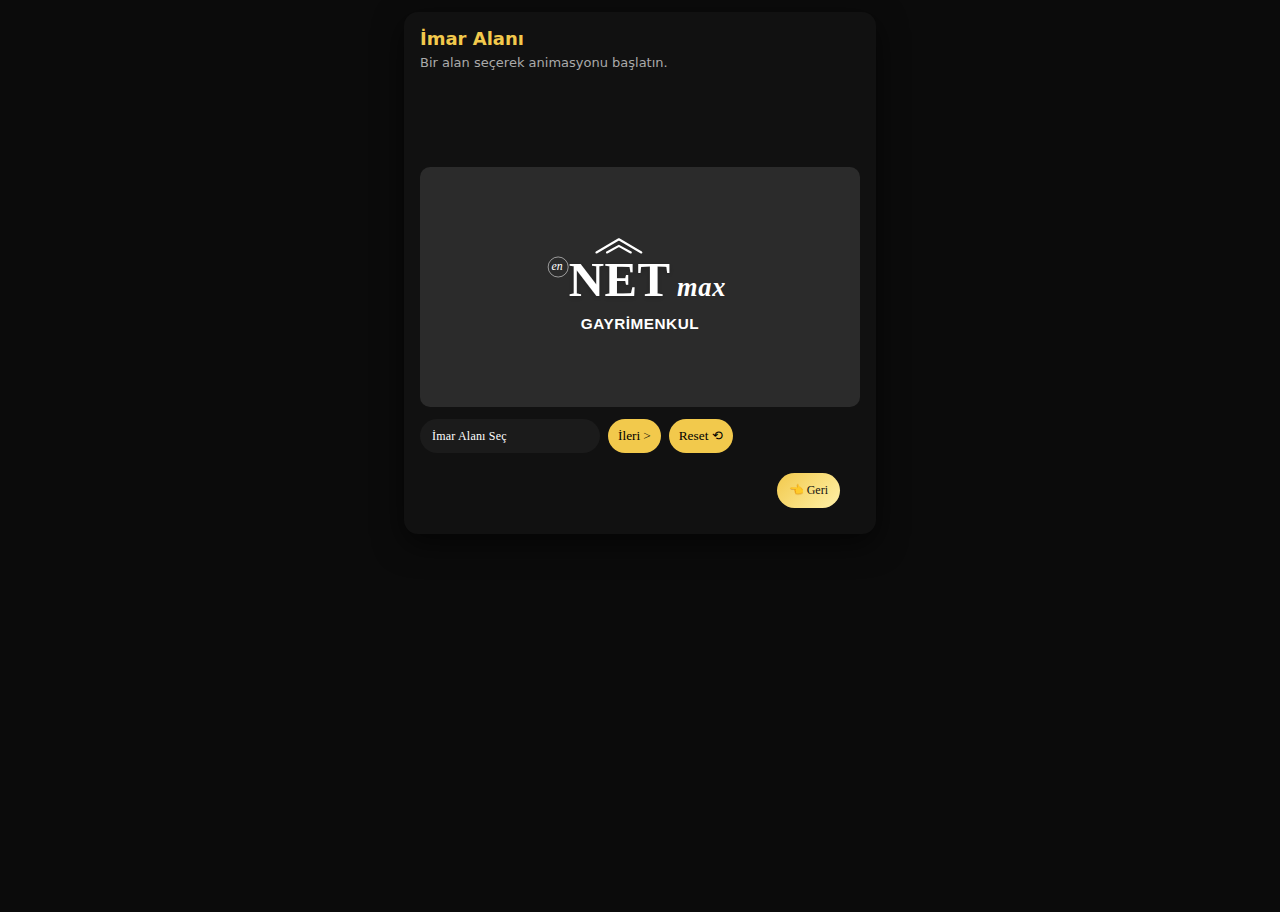
<file: alanlar.html>
<!DOCTYPE html>
<html lang="tr">
<head>
<meta charset="UTF-8">
<meta name="viewport" content="width=device-width, initial-scale=1.0">
<title>İmar Alanı Eğitimi</title>
<style>
/* ===== GENEL SAYFA STİLİ ===== */
body{
  margin:0;
  background:#0b0b0b;
  font-family:system-ui;
  color:#ddd;

  display:flex;
  justify-content:center;     /* yatay ortalı */
  align-items:flex-start;     /* üste yakın */

  height:100vh;               /* 👈 scroll engeli */
  overflow:hidden;            /* 👈 kesin scroll kapalı */

  padding-top:12px;           /* 👈 üste yakın ama yapışık değil */
}


/* ===== KONTEYNER / SCENE ===== */
.scene {
  width: 440px; /* Sabit genişlik */
  background: #111; /* Koyu kutu rengi */
  border-radius: 14px; /* Köşeleri yuvarlak */
  padding: 16px; /* İç boşluk */
  box-shadow: 0 10px 30px rgba(0,0,0,.6); /* Gölge */
}

/* Başlık */
.title {
  font-size: 18px;
  font-weight: 800;
  color: #f2c94c;
  margin-bottom: 6px;
}

/* Açıklama metni */
.desc {
  font-size: 13px;
  color: #aaa;
  margin-bottom: 12px;
  min-height: 100px; /* Açıklama uzunluğu için yeterli alan */
}

/* ===== HARİTA KUTUSU ===== */
.map {
  position: relative; /* İçerik pozisyonu için relative */
  width: 100%;
  height: 240px;
  background: #2b2b2b; /* Harita arka plan rengi */
  border-radius: 10px; /* Köşeleri yuvarlak */
  overflow: hidden; /* Taşmaları gizle */
}
/* SVG overlay */
.intro-logo {
  position: absolute;
  inset: 0;
  display: flex;
  align-items: center;
  justify-content: center;
  background: transparent; /* koyuluk EKLEMEZ */
  z-index: 10;
  transition: opacity .3s ease, visibility .3s ease;
}

.intro-logo.hidden {
  opacity: 0;
  visibility: hidden;
  pointer-events: none;
}

.intro-logo svg {
  width: 60%;
  max-width: 600px;
}

/* Alan zemini */
.area-bg {
  position: absolute;
  inset: 0; /* Tüm kutuyu kapla */
  opacity: 0; /* Başlangıçta görünmez */
  transition: .6s; /* Geçiş animasyonu */
}

/* Alan etiketi (yazı) */
.area-label {
  position: absolute;
  inset: 0;
  display: flex;
  align-items: center;
  justify-content: center;
  font-size: 20px;
  font-weight: 800;
  opacity: 0; /* Başlangıçta görünmez */
  transition: .6s;
  color: #fff;
  text-shadow: 3px 3px 6px rgba(0,0,0,0.9);

}

/* ===== PARSELLER ===== */
.parcels {
  position: absolute;
  inset: 0;
  display: grid; /* Grid ile parselleri düzenle */
  gap: 25px; /* Parseller arası boşluk */
  padding: 25px; /* Parcellerin kenarlardan boşluğu */
  opacity: 0;
  transition: .6s;
}

/* Parsel kutuları */
.parcel {
  position: relative;
  border: 2px dashed rgba(0,0,200,1.0); /* Çizgili sınır */
  background: rgba(255,255,255,.08); /* Hafif şeffaf dolgu */
  border-radius: 0px; /* Hafif yuvarlatılmış köşeler */
}

/* Grid şablonları */
.map.konut .parcels { grid-template-columns: repeat(3,1fr); grid-template-rows: repeat(2,1fr); }
.map.ticaret .parcels { grid-template-columns: repeat(2,1fr); grid-template-rows: repeat(2,1fr); }
.map.konutTicaret .parcels { grid-template-columns: repeat(2,1fr); grid-template-rows: repeat(2,1fr); }
.map.sanayi .parcels { grid-template-columns: repeat(2,1fr); }
.map.yesil .parcels { grid-template-columns: 1fr; }
.map.egitim .parcels { grid-template-columns: 1fr; }
.map.akaryakit .parcels { grid-template-columns: 1fr; }
.map.tarimsal .parcels { grid-template-columns: 1fr; }
.map.depolama .parcels { grid-template-columns: repeat(3,1fr); }
.map.tarimHayvancilik .parcels{ display: grid; grid-template-columns: repeat(2, 1fr); grid-template-rows: repeat(2, 1fr); gap: 18px; }
.map.cami .parcels{ grid-template-columns: 1fr; }
.map.acikSpor .parcels{ grid-template-columns: 1fr; }
.map.belediye .parcels{ grid-template-columns: 1fr; grid-template-rows: 1fr; }
.map.saglik .parcels{ grid-template-columns: 1fr; grid-template-rows: 1fr; }
.map.sosyal .parcels{ grid-template-columns: 1fr; grid-template-rows: 1fr; }
.map.teknik .parcels{ grid-template-columns: 1fr; grid-template-rows: 1fr; }


/* Yeşil alanda parsel görünmez */
.map.yesil .parcel { border: none; background: transparent; }

/* ===== YAPILAR ===== */
.parcel-building {
  position: absolute;
  inset: 18%;
  opacity: 0;
  transform: scale(.6); /* Küçük başla */
  transition: .6s;
  display: flex;
  flex-direction: column;
  align-items: center;
  justify-content: center;
  font-size: 12px;
  font-weight: 600;
  color: #000;
  font-family: Tahoma;
}

/* Alanlara özel yapı renkleri */
.map.konut .parcel-building { background: #8d6e63; }
.map.ticaret .parcel-building { background: #90caf9; }
.map.konutTicaret .parcel-building { background: #ffff00; }
.map.akaryakit .parcel-building { background: transparent; font-size: 32px; display: flex; align-items: center; justify-content: center; color: #000; }
.map.sanayi .parcel-building { background: #9e9e9e; }
.map.tarimsal .parcel-building { position: absolute; width: 20%; height: 20%; background: transparent; border-radius: 50%; display: flex; align-items: center; justify-content: center; font-size: 24px; }
.map.yesil .parcel-building { position: absolute; width: 20%; height: 20%; display: flex; align-items: center; justify-content: center; font-size: 26px; background: transparent; border-radius: 0; }
.map.depolama .parcel-building { background: #a1887f; color: #000; font-weight: 700; display: flex; align-items: center; justify-content: center; }
.map.tarimHayvancilik .parcel-building { background: #8d6e63; }
.map.belediye .parcel-building{ inset: 0; background: transparent; display: flex; gap: 14px; align-items: center; justify-content: center; font-size: 28px; opacity: 0; transform: scale(.6); transition: .6s; }
.map.saglik .parcel-building{ inset: 0; background: transparent; display: flex; gap: 16px; align-items: center; justify-content: center; font-size: 30px; opacity: 0; transform: scale(.6); transition: .6s; }
.map.sosyal .parcel-building{ inset: 0; background: transparent; display: flex; gap: 16px; align-items: center; justify-content: center; font-size: 30px; opacity: 0; transform: scale(.6); transition: .6s; }


 /* Yeşil alan simge konumları */
.map.yesil .parcel-building:nth-child(1){ top:10%; left:10%; }
.map.yesil .parcel-building:nth-child(2){ top:10%; left:70%; }
.map.yesil .parcel-building:nth-child(3){ top:40%; left:30%; }
.map.yesil .parcel-building:nth-child(4){ top:60%; left:60%; }
.map.yesil .parcel-building:nth-child(5){ top:75%; left:20%; }
.map.yesil .parcel-building:nth-child(6){ top:50%; left:80%; }

/* Tarımsal alan simge konumları */
.map.tarimsal .parcel-building:nth-child(1){ top:10%; left:10%; }
.map.tarimsal .parcel-building:nth-child(2){ top:10%; left:70%; }
.map.tarimsal .parcel-building:nth-child(3){ top:40%; left:30%; }
.map.tarimsal .parcel-building:nth-child(4){ top:60%; left:60%; }
.map.tarimsal .parcel-building:nth-child(5){ top:75%; left:20%; }
.map.tarimsal .parcel-building:nth-child(6){ top:50%; left:80%; }

/* ikonlar */
.cami-icon{ font-size: 38px; }
.spor-icon{ font-size: 28px; }
.tarimsal-icon { font-size: 18px !important; }
.okul-icon { font-size: 38px; }
.teknik-icon{ font-size: 30px; display: flex; gap: 6px; align-items: center; justify-content: center; }


/* ===== ADIM ANİMASYONLARI ===== */
.map.step1 .area-bg { opacity: 1; }
.map.step1 .area-label { opacity: 1; }

.map.step2 .area-bg { opacity: 1; }
.map.step2 .parcels { opacity: 1; }
.map.step2 .area-label { opacity: 0; }
.map.step2 .area-bg {
  background: #efefef !important;       /* beyaz zemin */
  background-image: none !important; /* tarama/desen kalkar */
  opacity: 1 !important;             /* görünür */
}
.map.step2 .parcel {
  opacity: 1;             /* görünür */
}

.map.step3 .area-bg { opacity: 1; }
.map.step3 .parcels { opacity: 1; }
.map.step3 .parcel-building { opacity: 1; transform: scale(1); }
.map.step3 .area-bg {
  background: #efefef !important;       /* beyaz zemin */
  background-image: none !important; /* tarama/desen kalkar */
  opacity: 1 !important;             /* görünür */
}

/* ===== KONTROLLER ===== */
.controls {
  display: flex;
  gap: 8px;
  margin-top: 12px;
}

/* CUSTOM DROPDOWN */
.custom-dropdown {
  position: relative;
  max-width: 180px !important; 
  flex: 1;
  font-family: Tahoma;
  user-select: none;
  z-index: 100;
}

.custom-dropdown .selected {
  padding: 7px 12px;       /* İç boşlukları biraz küçülttük */
  background: #1b1b1b;
  color: #fff;
  border-radius: 999px;
  cursor: pointer;
  font-size: 12px;
  width: 100%;             /* container genişliğine uysun */
  box-sizing: border-box;  /* padding dahil genişlik hesapla */
  text-align: left;        /* yazıyı sola hizala */
  line-height: 1.5;     /* 👈 satırlar nefes alır */
  letter-spacing: .2px; /* 👈 harfler sıkışmaz */
}

.custom-dropdown .options {
  position: absolute;
  top: calc(100% + 6px);
  left: 0;
  width: 100%;
  max-height: 120px;
  overflow-y: auto;
  background: #1b1b1b;
  border-radius: 2px;
  box-shadow: 0 6px 12px rgba(0,0,0,0.5);
  display: none;
}
/* ===== MOBİL & CHROME / SAFARI ===== */
.custom-dropdown .options::-webkit-scrollbar {
  width: 6px;              /* ince */
}

.custom-dropdown .options::-webkit-scrollbar-track {
  background: transparent;
}

.custom-dropdown .options::-webkit-scrollbar-thumb {
  background: rgba(242,201,76,0.85); /* daha opak */
  border-radius: 10px;
}

.custom-dropdown .options::-webkit-scrollbar-thumb:hover {
  background: rgba(242,201,76,0.9);
}

/* ===== FIREFOX ===== */
.custom-dropdown .options {
  scrollbar-width: thin;
  scrollbar-color: rgba(242,201,76,0.6) transparent;
}

.custom-dropdown .option {
  padding: 6px 12px;
  cursor: pointer;
  font-size: 12px;
}

.custom-dropdown .option:hover {
  background: #333;
}

/* Buttons */
.controls button {
  padding: 6px 10px;
  border-radius: 999px;
  border: none;
  background: #f2c94c;
  cursor: pointer;
  font-family: Tahoma;
  display: flex;
  align-items: center;
  gap: 3px; /* buton metni ile ok arasında boşluk */
}
#nextArrow {
  transition: opacity 0.3s;
}

/* Geri buton */
.nizam-btn {
  text-decoration: none;
  padding: 10px 12px;
  border-radius: 999px;
  background: linear-gradient(135deg,#f2c94c,#fff1a8);
  color: #111;
  font-weight: 500;
  font-family: Tahoma;
  cursor: pointer;
  transition: 0.3s;
  font-size: 12px;
}
.controls button:hover,
.nizam-btn:hover {
  background: linear-gradient(135deg,#d4a017,#f2c94c);
}

@media screen and (max-width: 480px) {
  .scene { width: 95%; }
  .reset-btn {
    width: 40px;
    height: 40px;
    font-size: 18px;
  }
  .reset-btn::after {
    width: 10px;
    height: 10px;
    border-width: 2px;
    right: -2px;
  }
}


/* ===== YÜKSEKLİK EŞİTLEME ===== */
.controls button,
.custom-dropdown .selected{
  min-height: 34px;
  display: flex;
  align-items: center;
}
@media (max-width: 480px){
  .controls button,
  .custom-dropdown .selected{
    min-height: 38px;
  }
}



/* TARAMAM ÖRNEKLERİ) */

.map.konut .area-bg{ background: #8c541a; }
.map.konut .parcel{ background: #8c541a; }

.map.ticaret .area-bg{
  background:
    repeating-linear-gradient(90deg,#000 0 1px,transparent 1px 15px),
    repeating-linear-gradient(180deg,#000 0 1px,transparent 1px 15px),
    #e00021;
}
.map.ticaret .parcel{
  background:
    repeating-linear-gradient(90deg,#000 0 1px,transparent 1px 15px),
    repeating-linear-gradient(180deg,#000 0 1px,transparent 1px 15px),
    #e00021;
}

.map.sanayi .area-bg{
  background:
    repeating-linear-gradient(45deg,#000 0 1px,transparent 1px 15px),
    repeating-linear-gradient(-45deg,#000 0 1px,transparent 1px 15px),
    #aa66cd;
}
.map.sanayi .parcel{
  background:
    repeating-linear-gradient(45deg,#000 0 1px,transparent 1px 15px),
    repeating-linear-gradient(-45deg,#000 0 1px,transparent 1px 15px),
    #aa66cd;
}

.map.egitim .area-bg{
  background:
    radial-gradient(#000 2px, transparent 2px),
    #008fff;
  background-size: 20px 20px;
}
.map.egitim .parcel{
  background:
    radial-gradient(#000 2px, transparent 2px),
    #008fff;
  background-size: 20px 20px;
}

.map.konutTicaret .area-bg{
  background:
    repeating-linear-gradient(90deg,#000 0 1px,transparent 1px 15px),
    repeating-linear-gradient(180deg,#000 0 1px,transparent 1px 15px),
    #e3ba45;
}
.map.konutTicaret .parcel{
  background:
    repeating-linear-gradient(90deg,#000 0 1px,transparent 1px 15px),
    repeating-linear-gradient(180deg,#000 0 1px,transparent 1px 15px),
    #e3ba45;
}

.map.akaryakit .area-bg{
  background:
    repeating-linear-gradient(90deg,#000 0 1px,transparent 1px 15px),
    repeating-linear-gradient(180deg,#000 0 1px,transparent 1px 15px),
    #ff3800;
}
.map.akaryakit .parcel{
  background:
    repeating-linear-gradient(90deg,#000 0 1px,transparent 1px 15px),
    repeating-linear-gradient(180deg,#000 0 1px,transparent 1px 15px),
    #ff3800;
}

.map.tarimsal .area-bg {
  background-color: #e9fabe;
  background-image: radial-gradient(circle, transparent 6px, #000 7px, transparent 8px);
  background-size: 50px 50px;
}
.map.tarimsal .parcel {
  background-color: #e9fabe;
  background-image: radial-gradient(circle, transparent 6px, #000 7px, transparent 8px);
  background-size: 50px 50px;
}

.map.depolama .area-bg{
  background:
    /* 45° çift çizgi */
    repeating-linear-gradient(
      45deg, #000 0px, #000 1px, transparent 1px, transparent 14px ),
    repeating-linear-gradient(
      45deg, #000 4px, #000 5px, transparent 5px, transparent 18px ),

    /* -45° çift çizgi */
    repeating-linear-gradient(
      -45deg, #000 0px, #000 1px, transparent 1px, transparent 14px ),
    repeating-linear-gradient(
      -45deg, #000 4px, #000 5px, transparent 5px, transparent 18px ),
    #c29ed7;
}
.map.depolama .parcel{
  background:
    /* 45° çift çizgi */
    repeating-linear-gradient(
      45deg, #000 0px, #000 1px, transparent 1px, transparent 14px ),
    repeating-linear-gradient(
      45deg, #000 4px, #000 5px, transparent 5px, transparent 18px ),

    /* -45° çift çizgi */
    repeating-linear-gradient(
      -45deg, #000 0px, #000 1px, transparent 1px, transparent 14px ),
    repeating-linear-gradient(
      -45deg, #000 4px, #000 5px, transparent 5px, transparent 18px ),
    #c29ed7;
}

.map.tarimHayvancilik .area-bg{
  background:
    /* 90° çift çizgi */
    repeating-linear-gradient(
      90deg, #000 0px, #000 1px, transparent 1px, transparent 14px ),
    repeating-linear-gradient(
      90deg, #000 4px, #000 5px, transparent 5px, transparent 18px ),

    /* 180° çift çizgi */
    repeating-linear-gradient(
      180deg, #000 0px, #000 1px, transparent 1px, transparent 14px ),
    repeating-linear-gradient(
      180deg, #000 4px, #000 5px, transparent 5px, transparent 18px ),
    #e9fabe;
}
.map.tarimHayvancilik .parcel{
  background:
    /* 90° çift çizgi */
    repeating-linear-gradient(
      90deg, #000 0px, #000 1px, transparent 1px, transparent 14px ),
    repeating-linear-gradient(
      90deg, #000 4px, #000 5px, transparent 5px, transparent 18px ),

    /* 180° çift çizgi */
    repeating-linear-gradient(
      180deg, #000 0px, #000 1px, transparent 1px, transparent 14px ),
    repeating-linear-gradient(
      180deg, #000 4px, #000 5px, transparent 5px, transparent 18px ),
    #e9fabe;
}

.map.cami .area-bg{
  background:
    radial-gradient(#000 2px, transparent 2px),
    #73d4ff;
  background-size: 20px 20px;
}
.map.cami .parcel{
  background:
    radial-gradient(#000 2px, transparent 2px),
    #73d4ff;
  background-size: 20px 20px;
}

.map.acikSpor .area-bg{
  background:
    radial-gradient(#000 2px, transparent 2px),
    #89cd66;
  background-size: 20px 20px;
}
.map.acikSpor .parcel {
  background:
    radial-gradient(#000 2px, transparent 2px),
    #89cd66;  /* istersen parsel rengi farklı da olabilir */
  background-size: 20px 20px;
}

.map.yesil .area-bg { background: #249c22; } 
.map.yesil .parcel { background: #249c22; }

.map.belediye .area-bg{
  background:
    radial-gradient(#000 2px, transparent 2px),
    #6699cd;
  background-size: 20px 20px;
}
.map.belediye .parcel {
  background:
    radial-gradient(#000 2px, transparent 2px),
    #6699cd;  /* istersen parsel rengi farklı da olabilir */
  background-size: 20px 20px;
}

.map.saglik .area-bg{
  background:
    radial-gradient(#000 2px, transparent 2px),
    #00a9e6;
  background-size: 20px 20px;
}
.map.saglik .parcel {
  background:
    radial-gradient(#000 2px, transparent 2px),
    #00a9e6;  /* istersen parsel rengi farklı da olabilir */
  background-size: 20px 20px;
}

.map.sosyal .area-bg{
  background:
    radial-gradient(#000 2px, transparent 2px),
    #73d4ff;
  background-size: 20px 20px;
}
.map.sosyal .parcel {
  background:
    radial-gradient(#000 2px, transparent 2px),
    #73d4ff;  /* istersen parsel rengi farklı da olabilir */
  background-size: 20px 20px;
}

.map.teknik .area-bg{
  background:
    radial-gradient(#000 2px, transparent 2px),
    #b2b2b2;
  background-size: 20px 20px;
}
.map.teknik .parcel {
  background:
    radial-gradient(#000 2px, transparent 2px),
    #b2b2b2;  /* istersen parsel rengi farklı da olabilir */
  background-size: 20px 20px;
}

</style>
</head>
<body>

<div class="scene">
  <div class="title" id="title">İmar Alanı</div>
  <div class="desc" id="desc">Bir alan seçerek animasyonu başlatın.</div>

  <div class="map" id="map">
  <div class="area-bg"></div>
  <div class="area-label" id="areaLabel"></div>
  <div class="parcels" id="parcels"></div>

  <!-- 👇 BAŞLANGIÇ SVG OVERLAY -->
  <div id="introLogo" class="intro-logo">
    <!-- SVG'Yİ AYNEN BURAYA YAPIŞTIR -->
    <svg xmlns="http://www.w3.org/2000/svg" viewBox="0 0 1000 900">
      <defs>
  <filter id="softShadow" x="-40%" y="-40%" width="180%" height="180%">
    <feDropShadow dx="0" dy="7" stdDeviation="10" flood-color="#000" flood-opacity="0.22"/>
  </filter>
</defs>

<g transform="translate(0, 260)">
  <rect width="1000" height="380" fill="transparent"/>

  <!-- Çatı işareti -->
  <g stroke="#fff" stroke-width="8" fill="none"
     stroke-linecap="round" stroke-linejoin="round"
     transform="translate(335, 0)">
    <polyline points="0,60 85,10 170,60"/>
    <polyline points="40,60 85,35 130,60"/>
  </g>

  <!-- en -->
  <text x="165" y="125"
        font-family="Georgia"
        font-size="45"
        font-style="italic"
        fill="#fff">en</text>

  <!-- Çember -->
  <circle cx="190" cy="115"
          r="38"
          fill="none"
          stroke="#fff"
          stroke-width="2"/>


  <!-- NET -->
  <text x="230" y="225"
        font-family="Arial Black, Impact"
        font-size="185"
        font-weight="900"
        fill="#fff"
        letter-spacing="2"
        filter="url(#softShadow)">NET</text>

  <!-- max -->
  <text x="640" y="225"
        font-family="Georgia"
        font-size="100"
        font-style="italic"
        font-weight="700"
        fill="#fff"
        letter-spacing="3">max</text>

  <!-- GAYRİMENKUL -->
  <text x="500" y="350"
        text-anchor="middle"
        font-size="58"
        font-family="Arial"
        font-weight="800"
        letter-spacing="2"
        fill="#fff">GAYRİMENKUL</text>
</g>

    </svg>
  </div>
</div>


  <div class="controls">
    <div class="custom-dropdown">
      <div class="selected">İmar Alanı Seç</div>
      <div class="options">                                        			
		<div class="option" data-value="acikSpor">⚽ Açık Spor Tes Alanı</div>
		<div class="option" data-value="akaryakit">⛽ Akaryakıt Alanı</div>
		<div class="option" data-value="belediye">🏛️ Belediye Hizmet Alanı</div>
		<div class="option" data-value="cami">🕌 Cami Alanı</div>
		<div class="option" data-value="depolama">📦 Depolama Alanı</div>
		<div class="option" data-value="egitim">🎓 Eğitim Alanı</div>
		<div class="option" data-value="konut">🏠 Konut Alanı</div>
		<div class="option" data-value="konutTicaret">🏢🏠 Konut - Ticaret</div>
		<div class="option" data-value="saglik">🏥 Sağlık Tesisi Alanı</div>
		<div class="option" data-value="sanayi">🏭 Sanayi Alanı</div>
		<div class="option" data-value="sosyal">🧑‍🤝‍🧑 Sosyal Tesis Alanı</div>		
		<div class="option" data-value="tarimHayvancilik">🌾🐄 Tarım & Hayvancılık</div>
		<div class="option" data-value="tarimsal">🌾 Tarımsal Nitelikli Alan</div>	
		<div class="option" data-value="teknik">🛠️ Teknik Altyapı Alanı</div>
		<div class="option" data-value="ticaret">🏢 Ticaret Alanı</div>	
		<div class="option" data-value="yesil">🌳 Yeşil Alan</div> 		
      </div>
    </div>
    <button id="nextBtn">İleri <span id="nextArrow">&gt;</span></button>
    <button id="resetBtn">Reset ⟲</button>
  </div>

  <div style="display:flex; justify-content:flex-end; margin:20px 0 10px; padding-right:20px;">
    <a href="index.html" class="nizam-btn back-btn">👈 Geri</a>
  </div>
</div>

<script>
// ---------------- AREALAR ----------------
const map = document.getElementById("map");
const title = document.getElementById("title");
const desc = document.getElementById("desc");
const label = document.getElementById("areaLabel");
const parcels = document.getElementById("parcels");

let step = 0;
let currentArea = "";

const areas = {
  konut: {
    t: "Konut Alanı",
    d: `İmar planına göre yerleşim amaçlı alanlardır. Bu alanlarda meskenler (ev, apartman, site) inşa edilir. 
		Kat yüksekliği, yapı yoğunluğu ve çekme mesafeleri imar planında belirtilmiştir. 
		Altyapı ve sosyal donatılar (park, okul, yol) ile birlikte planlanır.
		Planlama aşamasında, çevre düzenlemesi, yeşil alan ve altyapı hizmetleri ile uyumlu olarak yapılması zorunludur.`,
    l: "KONUT ALANI",
    c: 6
  },
  ticaret: {
    t: "Ticaret Alanı",
    d: `İmar yönetmeliğine göre ticari faaliyetlerin yapılmasına ayrılmış alanlardır. 
		Bu alanlarda dükkan, mağaza, ofis, alışveriş merkezi gibi yapılar inşa edilir. 
		Kat yüksekliği, yapı yoğunluğu ve çekme mesafeleri imar planına göre belirlenir. 
		Ticaret alanları, yol bağlantıları ve müşteri erişimi açısından planlanır ve çevreye uyumlu olmalıdır.`,
    l: "TİCARET ALANI",
    c: 4
  },
  konutTicaret: {
    t: "Karma Kullanım Alanı",
    d: `İmar planına göre alt kat ticaret, üst kat konut (karma kullanım) için ayrılmış alanlardır. 
		Bu alanlarda dükkan, ofis veya ticari birimler alt katta; konutlar üst katlarda bulunur. 
		Kat yüksekliği, yapı yoğunluğu ve çekme mesafeleri imar planına göre belirlenmiştir. 
		Böylece hem ticari faaliyet hem de konut kullanımı sağlanır. Planlama sırasında, 
		alt katın ticaret işlevi ile üst katın konut işlevi birbirini engellememeli, güvenlik ve konfor koşulları sağlanmalıdır.`,
    l: "KONUT + TİCARET",
    c: 4
  },
  sanayi: {
    t: "Sanayi Alanı",
    d: `Üretim, imalat ve depolama tesislerinin bulunduğu alanlardır. Kat ve yapı yoğunluğu imar planına göre belirlenir. 
		Sanayi alanları çevresindeki konut alanlarından izole edilerek planlanır ve altyapı (elektrik, su, yol) gereksinimleri özel olarak sağlanır. 
		Çevresel etki, gürültü ve ulaşım kriterleri göz önünde bulundurulur.`,
    l: "SANAYİ ALANI",
    c: 2
  },
  yesil: {
    t: "Yeşil Alan",
    d: `Park, bahçe, rekreasyon ve peyzaj alanlarıdır. Yapılaşmaya kapalıdır, ağaç ve yeşil alanlar bulunur. 
		Bu alanlar şehir içinde doğa ve sosyal kullanım dengesi için planlanır. Yürüyüş yolları, spor alanları, 
		dinlenme alanları gibi sosyal donatılar içerebilir.`,
    l: "YEŞİL ALAN",
    c: 6
  },
  egitim: {
    t: "Eğitim Alanı",
    d: `Okul ve eğitim tesislerinin yer aldığı tek yapıdan oluşan alandır. Kat ve yapı yoğunluğu imar planına göre belirlenir. 
		Bu alanlar güvenli ve erişilebilir olmalı, çocukların ve öğrencilerin kullanımına uygun şekilde planlanmalıdır. 
		Sosyal alanlar ve oyun alanlarıyla entegre edilmelidir.`,
    l: "EĞİTİM ALANI",
    c: 1
  },
  akaryakit: {
  t: "Akaryakıt Alanı",
  d: `İmar planına göre akaryakıt istasyonlarının bulunduğu alanlardır. Bu alanlarda benzin/dizel/LPG istasyonları ve ilgili tesisler inşa edilir. 
	  Kat yüksekliği ve çekme mesafeleri, güvenlik ve çevresel etki kriterlerine göre belirlenir. 
	  Altyapı ve yol bağlantıları istasyon kullanımına uygun olmalıdır.`,
  l: "AKARYAKIT ALANI",
  c: 1
  },
  tarimsal: {
  t: "Tarımsal Nitelikli Alan",
  d: `İmar planına göre tarımsal faaliyetler için ayrılmış alanlardır. Bu alanlarda tarla, sera, bahçe ve ilgili tesisler bulunur. 
	  Yapılaşma yoktur, sosyal ve çevresel kullanım tarımsal amaçlıdır.`,
  l: "TARIMSAL ALAN",
  c: 6
  },
  depolama: {
  t: "Depolama Alanı",
  d: `İmar planına göre depo, lojistik ve saklama amaçlı ayrılmış alanlardır. Kat yüksekliği ve yapı yoğunluğu imar planına göre belirlenir. 
      Bu alanlarda yükleme/boşaltma, lojistik ve benzeri tesisler bulunur. Çevreye uyumlu ve güvenli olacak şekilde planlanmalıdır.`,
  l: "DEPOLAMA ALANI",
  c: 3 // 3 adet parsel çizelim
  },
  tarimHayvancilik: {
  t: "Tarım ve Hayvancılık Alanı",
  d: "Tarımsal üretim ve hayvancılık faaliyetlerine ayrılmış alanlardır. Yapılaşma çok sınırlıdır, üretim ve açık alan kullanımı esastır.",
  l: "TARIM & HAYVANCILIK",
  c: 4
  },
  cami: {
  t: "Cami Alanı",
  d: `İbadet amacıyla kullanılan cami ve mescit alanlarıdır. Bu alanlar toplu ibadet, dini eğitim ve sosyal dayanışma amacıyla planlanır. 
      Yapılaşma koşulları imar planında belirlenir.`,
  l: "CAMİ ALANI",
  c: 1
  },
  acikSpor: {
  t: "Açık Spor Tesis Alanı",
  d: `İmar planına göre açık spor faaliyetlerine ayrılmış alanlardır. Bu alanlarda futbol sahası, basketbol sahası, 
	  tenis kortu ve benzeri açık spor tesisleri yer alır. Yapılaşma yoktur, kullanım açık alan spor aktivitelerine yöneliktir.`,
  l: "AÇIK SPOR TESİS ALANI",
  c: 1
  },
  belediye:{
  t:"Belediye Hizmet Alanı",
  d:"Belediyelerin görev ve yetkileri kapsamında kamu hizmeti sunmak amacıyla ayrılan alanlardır. Bu alanlarda belediye hizmet binaları, fen işleri, temizlik işleri, itfaiye ve sosyal hizmet birimleri yer alabilir. Konut ve ticari kullanım yapılamaz.",
  l:"BELEDİYE HİZMET ALANI",
  c:1
  },
  saglik:{
  t:"Sağlık Tesisi Alanı",
  d:"Toplum sağlığını korumak ve sağlık hizmetlerini sunmak amacıyla ayrılan kamu alanlarıdır. Bu alanlarda sağlık ocağı, aile sağlığı merkezi, poliklinik ve hastane gibi tesisler yer alabilir. Konut ve ticari kullanım yapılamaz.",
  l:"SAĞLIK TESİSİ ALANI",
  c:1
  },
  sosyal:{
  t:"Sosyal Tesis Alanı",
  d:"Toplumun sosyal, kültürel ve sportif ihtiyaçlarını karşılamak amacıyla ayrılan kamu ağırlıklı alanlardır. Bu alanlarda kültür merkezi, çok amaçlı salon, spor salonu, yüzme havuzu, gençlik ve aile destek merkezleri gibi sosyal tesisler yer alabilir. Konut ve ana fonksiyon olarak ticari kullanım yapılamaz. Yapılaşma koşulları imar planı ve plan notlarıyla belirlenir.",
  l:"SOSYAL TESİS ALANI",
  c:1
  },
  teknik: {
  t: "Teknik Altyapı Alanı",
  d: "Yerleşmenin elektrik, su, kanalizasyon, doğalgaz, telekomünikasyon, atık yönetimi ve benzeri teknik ihtiyaçlarını karşılamak amacıyla ayrılan kamu yararı niteliğindeki alanlardır. Bu alanlarda trafo merkezleri, su depoları, pompa istasyonları, arıtma tesisleri, doğalgaz regülasyon tesisleri, haberleşme altyapı tesisleri ve benzeri teknik tesisler yer alabilir. Konut, ticaret ve sosyal tesis kullanımı yapılamaz. Yapılaşma koşulları, ilgili kurum görüşleri doğrultusunda imar planı ve plan notları ile belirlenir.",
  l: "TEKNİK ALTYAPI ALANI",
  c: 1
  }

};

// ---------------- PARSELLER ----------------
function buildParcels(area){
  parcels.innerHTML = "";

  if(area === "yesil"){
    // Yeşil alan: 1 parsel, içinde 6 simge
    let parcelHTML = `<div class="parcel">`;
    for(let i=0;i<6;i++){
      parcelHTML += `<div class="parcel-building">🌳</div>`;
    }
    parcelHTML += `</div>`;
    parcels.innerHTML += parcelHTML;

  } else if(area === "tarimsal"){
    // Tarımsal alan: 1 parsel, içinde 6 simge
    let parcelHTML = `<div class="parcel">`;
    for(let i=0;i<6;i++){
      parcelHTML += `<div class="parcel-building tarimsal-icon">🌾</div>`;
    }
    parcelHTML += `</div>`;
    parcels.innerHTML += parcelHTML;

  } else if(area === "akaryakit"){
    parcels.innerHTML += `
      <div class="parcel">
        <div class="parcel-building">⛽</div>
      </div>`;

  } else if(area === "cami"){
    parcels.innerHTML += `
      <div class="parcel">
        <div class="parcel-building cami-icon">🕌</div>
      </div>`;

  } else if(area === "acikSpor"){
    // Açık spor: 1 parsel, içinde 6 simge
    let parcelHTML = `<div class="parcel">`;
    for(let i=0;i<6;i++){
      parcelHTML += `<div class="parcel-building spor-icon">⚽ 🏀 🎾️</div>`;
    }
    parcelHTML += `</div>`;
    parcels.innerHTML += parcelHTML;

  } else if(area === "egitim"){
    // Eğitim alanı: tek parsel, okul ikonu
    parcels.innerHTML += `
      <div class="parcel">
        <div class="parcel-building okul-icon">🏫</div>
      </div>`;
   } else if(area === "belediye"){
    // 🏛️ Belediye Hizmet Alanı: tek parsel, hizmet ikonları
    parcels.innerHTML += `
      <div class="parcel">
        <div class="parcel-building">
          🏛️ 🚜 🚒 🧹
        </div>
      </div>`;
	} else if(area === "saglik"){
	// 🏥 Sağlık Tesisi Alanı: tek parsel, yapı YOK, sağlık ikonları
	parcels.innerHTML += `
		<div class="parcel">
			<div class="parcel-building">
				🏥 🩺 🚑
			</div>
		</div>`;
	} else if(area === "sosyal"){
	// 🏘️ Sosyal Tesis Alanı: tek parsel, ikonlar
	parcels.innerHTML += `
    <div class="parcel">
      <div class="parcel-building">
        🏟️ 🎭 🏊 🧑‍🤝‍🧑
      </div>
    </div>`;
	} else if(area === "teknik"){
	// Teknik altyapı alanı: tek parsel, ikonlarla ifade
	parcels.innerHTML += `
    <div class="parcel">
      <div class="parcel-building teknik-icon">
        ⚡ 💧 📡 🔧
      </div>
    </div>`;
   } else {
    // Diğer alanlar: belirtilen sayıda yapı
    for(let i=0;i<areas[area].c;i++){
      parcels.innerHTML += `
        <div class="parcel">
          <div class="parcel-building">YAPI</div>
        </div>`;
    }
  }
}





// ---------------- CUSTOM DROPDOWN ----------------
const dropdown = document.querySelector('.custom-dropdown');
const selected = dropdown.querySelector('.selected');
const options = dropdown.querySelectorAll('.option');

const introLogo = document.getElementById("introLogo"); // 👈 SVG overlay

selected.addEventListener('click', ()=>{
  const menu = dropdown.querySelector('.options');
  menu.style.display = menu.style.display === 'block' ? 'none' : 'block';
});

options.forEach(opt=>{
  opt.addEventListener('click', ()=>{
    selected.textContent = opt.textContent;
    const value = opt.dataset.value;
    dropdown.querySelector('.options').style.display = 'none';
    selectArea(value);
  });
});

// ---------------- SEÇİM ----------------
function selectArea(value){
  reset(false);

  currentArea = value;
  if(!currentArea) return;

  // 👇 SVG'yi gizle
  if(introLogo){
    introLogo.classList.add("hidden");
  }

  map.className = "map " + currentArea;
  title.textContent = areas[currentArea].t;
  desc.textContent = areas[currentArea].d;
  label.textContent = areas[currentArea].l;
  buildParcels(currentArea);

  step = 1;
  map.classList.add("step1");
}

// ---------------- İLERİ / RESET ----------------
const nextBtn = document.getElementById("nextBtn");
const nextArrow = document.getElementById("nextArrow");

nextBtn.onclick = () => {
  if(!currentArea || step >= 3) return;

  step++;

  map.classList.remove("step1","step2","step3");
  map.classList.add("step" + step);

  nextArrow.style.opacity = (step >= 3) ? 0 : 1;
};

document.getElementById("resetBtn").onclick = ()=> reset(true);

function reset(full){
  step = 0;
  currentArea = "";
  map.className = "map";
  parcels.innerHTML = "";
  label.textContent = "";

  if(nextArrow){
    nextArrow.style.opacity = 1;
  }

  if(full){
    title.textContent = "İmar Alanı";
    desc.textContent = "Bir alan seçerek animasyonu başlatın.";
    selected.textContent = "İmar Alanı seç";

    // 👇 SVG'yi geri getir
    if(introLogo){
      introLogo.classList.remove("hidden");
    }
  }
}


</script>
</body>
</html>
</file>
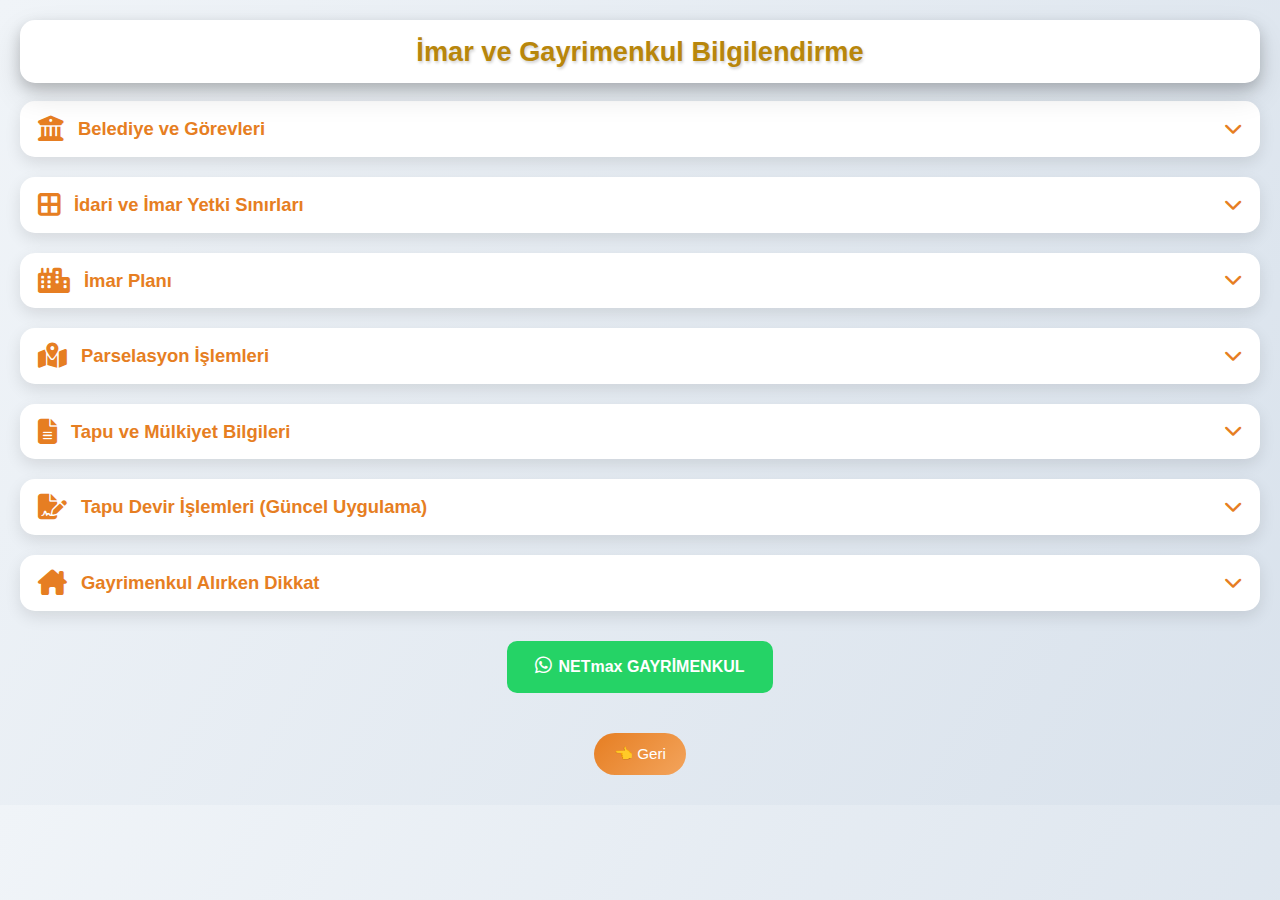
<file: bilgi.html>
<!DOCTYPE html>
<html lang="tr">
<head>
<meta charset="UTF-8">
<title>Gayrimenkul ve İmar Bilgilendirme</title>
<meta name="viewport" content="width=device-width, initial-scale=1.0">
<link href="https://cdnjs.cloudflare.com/ajax/libs/font-awesome/6.4.0/css/all.min.css" rel="stylesheet">
<style>
  /* Genel */
body {
	font-family: Tahoma, sans-serif;
    background: linear-gradient(120deg, #f0f4f8, #d9e2ec);
    color: #2c3e50;
    padding: 20px;
    margin: 0;
    line-height: 1.5;
}
h1 {
	position: sticky;
	top: 0;
	z-index: 1000;

	text-align: center;
	color: #b8860b;
	margin: 0 0 18px;
	padding: 14px 10px;

	font-size: 1.7rem;
	line-height: 1.3;

	background: #fff;
	box-shadow:
		0 6px 14px rgba(0,0,0,0.18),
		0 12px 30px rgba(0,0,0,0.12);

	text-shadow:
	1px 2px 3px rgba(0,0,0,0.18);
	border-radius: 15px;
}

/* 📱 Mobil optimizasyon */
@media (max-width: 768px) {
  h1 {
    font-size: 1.4rem;
    padding: 12px 8px;
  }
}

/* 📱 Çok küçük ekran */
@media (max-width: 480px) {
  h1 {
    font-size: 1.25rem;
    padding: 10px 6px;
  }
}

/* Kartlar */
.card {
	background-color: white;
    border-radius: 15px;
    box-shadow: 0 6px 16px rgba(0,0,0,0.1);
    margin-bottom: 20px;
    transition: transform 0.3s ease, box-shadow 0.3s ease;
}
.card:hover {
    transform: translateY(-5px);
    box-shadow: 0 10px 25px rgba(0,0,0,0.15);
}
.card-header {
    font-size: 1.15rem;
    font-weight: bold;
    padding: 14px 18px;
    display: flex;
    align-items: center;
    color: #e67e22;
    cursor: pointer;
    user-select: none;
}
.card-header .icon {
    font-size: 1.6rem;
    margin-right: 14px;
}
.fa-chevron-down {
    margin-left: auto;
    transition: transform 0.3s ease;
}
.active .fa-chevron-down {
    transform: rotate(180deg);
}
.card-body {
    padding: 0 18px 14px 18px;
    display: none;
    font-size: 0.95rem;
    line-height: 1.6;
}
.card-body ul {
    margin-left: 20px;
    padding-left: 0;
}
.card-body li {
    margin-bottom: 10px;
    line-height: 1.6;
}
.card-body li i.icon {
    margin-right: 10px;
}

/* CTA Butonu (WhatsApp) */
.cta {
    text-align: center;
    margin-top: 30px;
}
.cta a {
    display: inline-block;
    background-color: #25D366; /* WhatsApp yeşili */
    color: white;
    font-weight: bold;
    padding: 14px 28px;
    font-size: 1rem;
    border-radius: 10px;
    text-decoration: none;
    transition: all 0.3s ease;
}
.cta a:hover {
    background-color: #1ebe5d; /* hover koyulaşma */
    transform: scale(1.05);
    box-shadow: 0 6px 18px rgba(0,0,0,0.2);
}
.cta a i.icon {
    margin-right: 6px;
    font-size: 1.2rem;
}

/* Duyurular Accordion Kartları */
.duyurular {
    margin-top: 40px;
}
.duyurular h2 {
    font-size: 1.5rem;
    color: #e67e22;
    margin-bottom: 20px;
    text-align: center;
}
.duyuru-card {
    background-color: white;
    border-radius: 15px;
    box-shadow: 0 6px 16px rgba(0,0,0,0.08);
    margin-bottom: 12px;
    transition: transform 0.3s ease, box-shadow 0.3s ease;
}
.duyuru-card:hover {
    transform: translateY(-3px);
    box-shadow: 0 8px 20px rgba(0,0,0,0.12);
}
.duyuru-header {
    font-size: 1rem;
    font-weight: bold;
    padding: 12px 18px;
    display: flex;
    align-items: center;
    cursor: pointer;
    color: #e67e22;
    user-select: none;
}
.duyuru-header .icon {
    font-size: 1.4rem;
    margin-right: 12px;
}
.duyuru-header .fa-chevron-down {
    margin-left: auto;
    transition: transform 0.3s ease;
}
.duyuru-header.active .fa-chevron-down {
    transform: rotate(180deg);
}
.duyuru-body {
    display: none;
    padding: 0 18px 12px 18px;
    font-size: 0.95rem;
    line-height: 1.55;
}

/* Mobil uyumlu */
  @media (max-width: 480px) {
    h1 {
      font-size: 1.5rem;
      margin-bottom: 20px;
    }
    .card-header {
      font-size: 1.05rem;
      padding: 12px 15px;
    }
    .card-header .icon {
      font-size: 1.4rem;
      margin-right: 10px;
    }
    .card-body {
      padding: 0 15px 12px 15px;
      font-size: 0.9rem;
      line-height: 1.55;
    }
    .card-body li {
      font-size: 0.9rem;
      margin-bottom: 8px;
    }
    .card-body li i.icon {
      margin-right: 8px;
    }
    .cta a {
      font-size: 0.85rem;
      padding: 10px 15px;
    }
    .cta a i.icon {
      font-size: 1rem;
    }
    .duyurular h2 {
      font-size: 1.3rem;
      margin-bottom: 15px;
    }
    .duyuru-header {
      font-size: 0.95rem;
      padding: 10px 15px;
    }
    .duyuru-header .icon {
      font-size: 1.2rem;
      margin-right: 8px;
    }
    .duyuru-body {
      font-size: 0.9rem;
      padding: 0 15px 10px 15px;
    }
  }
  
/* Alt geri butonu */
.back-wrap {
  text-align: center;
  margin: 40px 0 10px;
}
.back-btn {
  display: inline-block;
  padding: 10px 20px;
  border-radius: 999px;
  background: linear-gradient(135deg,#e67e22,#f3a45c);
  color: #fff;
  font-weight: 500;
  font-size: 0.95rem;
  text-decoration: none;
  transition: .3s;
}
.back-btn:hover {
  transform: translateY(-2px);
  box-shadow: 0 6px 16px rgba(0,0,0,.2);
}

.icon-hilal{
  color:#e74c3c;
  font-size:18px;
  margin-right:8px;
}

</style>
</head>
<body>

<h1> İmar ve Gayrimenkul Bilgilendirme</h1>

<!-- ✅ YENİ EKLENEN KART : SINIRLAR -->
<div class="card">
	<div class="card-header">
		<i class="fa-solid fa-building-columns icon"></i>
		Belediye ve Görevleri
		<i class="fa-solid fa-chevron-down"></i>
	</div>

	<div class="card-body">
		<p>
		  <strong>Belediye;</strong> 5393 sayılı Belediye Kanunu’nun 14. maddesi gereğince,
		  belde sakinlerinin mahallî müşterek nitelikteki ihtiyaçlarını karşılamak üzere
		  kurulan, idarî ve malî özerkliğe sahip kamu tüzel kişisidir.
		</p>

    <h4>Belediyenin Temel Görev ve Yetkileri:</h4>
    <ul>
		<li>
			<i class="fa-solid fa-city icon" style="color:#3498db;"></i>
			İmar, şehircilik ve kent bilgi sistemlerini oluşturmak ve uygulamak.
		</li>
		<li>
			<i class="fa-solid fa-road icon" style="color:#2ecc71;"></i>
			Ulaşım, yol, kaldırım, altyapı ve çevre düzenlemelerini yapmak.
		</li>
		<li>
			<i class="fa-solid fa-droplet icon" style="color:#1abc9c;"></i>
			Su ve kanalizasyon hizmetlerini yürütmek.
		</li>
		<li>
			<i class="fa-solid fa-tree icon" style="color:#27ae60;"></i>
			Park, yeşil alan, çevre ve temizlik hizmetlerini sağlamak.
		</li>
		<li>
			<i class="fa-solid fa-house-circle-check icon" style="color:#e67e22;"></i>
			Konut, kentsel dönüşüm ve yapılaşmaya ilişkin hizmetleri yürütmek.
		</li>
		<li>
			<i class="fa-solid fa-hand-holding-heart icon" style="color:#e74c3c;"></i>
			Sosyal yardım, kültür, sanat ve spor faaliyetlerini desteklemek.
		</li>
		<li>
			<span class="icon-hilal">☾</span>
			Sağlıkla ilgili her türlü tesis açmak, işletmek veya işlettirmek; halk sağlığını koruyucu hizmetler yürütmek.
		</li>
		<li>
			<i class="fa-solid fa-hand-holding-medical icon" style="color:#e84393;"></i>
			Sosyal hizmet ve yardım faaliyetleri yürütmek; ihtiyaç sahiplerine destek sağlamak.
		</li>
		<li>
			<i class="fa-solid fa-shield-halved icon" style="color:#9b59b6;"></i>
			Zabıta, itfaiye ve afetlere yönelik hizmetleri yürütmek.
		</li>
		<li>
			<span class="icon-tarim">🌾</span>
			Tarım ve hayvancılığı desteklemek, üreticiyi teşvik etmek, tarımsal altyapıyı geliştirmek.
		</li>
		<li>
			<span class="icon-ekonomi">💼</span>
			Ticaretin ve ekonominin geliştirilmesi, yerel ekonomik faaliyetlerin desteklenmesi ve istihdamın artırılmasına yönelik çalışmalar yapmak.
		</li>
    </ul>

    <h4>Genel Amaç:</h4>
    <ul>
		<li>
			<i class="fa-solid fa-star icon" style="color:#f1c40f;"></i>
			Yaşanabilir, planlı ve sürdürülebilir kentler oluşturmak.
		</li>
		<li>
			<i class="fa-solid fa-star icon" style="color:#f1c40f;"></i>
			Halkın yaşam kalitesini artırmak ve kamu yararını sağlamak.
		</li>
    </ul>
	</div>
</div>



<div class="card">
  <div class="card-header">
  <i class="fa-solid fa-border-all icon"></i>
  İdari ve İmar Yetki Sınırları
  <i class="fa-solid fa-chevron-down"></i>
</div>

  <div class="card-body">
    <p>
      Bir taşınmazın hangi idari sınırlar içinde kaldığı; imar planı,
      ruhsat yetkisi ve uygulanacak mevzuatı doğrudan belirler.
    </p>

    <h4>Belediye Sınırı:</h4>
    <ul>
      <li>
        <i class="fa-solid fa-city icon" style="color:#e67e22;"></i>
        Belediyenin yetki ve sorumluluk alanı içinde kalan, yerleşimin
        esas olarak yapılaştığı alanlardır.
      </li>
      <li>
        <i class="fa-solid fa-check icon" style="color:#27ae60;"></i>
        İmar planı, ruhsat ve yapı denetim yetkisi belediyeye aittir.
      </li>
      <li>
        <i class="fa-solid fa-check icon" style="color:#27ae60;"></i>
        Altyapı, yol, su, kanalizasyon ve belediye hizmetleri doğrudan sağlanır.
      </li>
    </ul>

    <h4>Belediye Mücavir Alan Sınırı:</h4>
    <ul>
      <li>
        <i class="fa-solid fa-building icon" style="color:#3498db;"></i>
        Belediye sınırları dışında kalan ancak gelecekte belediye
        gelişim alanı olarak planlanan bölgelerdir.
      </li>
      <li>
        <i class="fa-solid fa-check icon" style="color:#27ae60;"></i>
        İmar planı yapma ve yapılaşmayı denetleme yetkisi belediyededir.
      </li>
      <li>
        <i class="fa-solid fa-check icon" style="color:#27ae60;"></i>
        Belediye hizmetleri kademeli veya sınırlı şekilde götürülür.
      </li>
    </ul>

    <h4>İl Özel İdaresi Sınırı:</h4>
    <ul>
      <li>
        <i class="fa-solid fa-map-location-dot icon" style="color:#8e44ad;"></i>
        Belediye ve mücavir alan sınırları dışında kalan kırsal alanlardır.
      </li>
      <li>
        <i class="fa-solid fa-check icon" style="color:#27ae60;"></i>
        İmar, ruhsat ve yapı denetim yetkisi İl Özel İdaresine aittir.
      </li>
      <li>
        <i class="fa-solid fa-check icon" style="color:#27ae60;"></i>
        Plansız Alanlar İmar Yönetmeliği hükümleri uygulanır.
      </li>
    </ul>

    <h4>Neden Önemlidir?</h4>
    <ul>
      <li><i class="fa-solid fa-star icon" style="color:#f1c40f;"></i>Yetkili kurum doğru belirlenir.</li>
      <li><i class="fa-solid fa-star icon" style="color:#f1c40f;"></i>İnşaat hakkı ve imar durumu netleşir.</li>
      <li><i class="fa-solid fa-star icon" style="color:#f1c40f;"></i>Yanlış yatırım ve ruhsatsız yapı riski azalır.</li>
    </ul>
  </div>
</div>


<!-- Mevcut kartlar -->
<div class="card">
  <div class="card-header">
    <i class="fa-solid fa-city icon"></i>
    İmar Planı
    <i class="fa-solid fa-chevron-down"></i>
  </div>

  <div class="card-body">
    <p>
      İmar planı, bir yerleşim alanında yapılaşma koşullarını, kullanım kararlarını
      ve gelişme yönlerini belirleyen, 3194 sayılı İmar Kanunu’na göre hazırlanan
      resmi planlardır. Şehirleşmenin düzenli, sağlıklı ve sürdürülebilir olmasını sağlar.
    </p>

    <h4>Uygulama Esasları:</h4>
    <ul>
      <li><i class="fa-solid fa-check icon" style="color:#27ae60;"></i>Planlı alanlarda yapı ruhsatı zorunludur.</li>
      <li><i class="fa-solid fa-check icon" style="color:#27ae60;"></i>Parselasyon ve altyapı çalışmaları plana uygun yapılır.</li>
      <li><i class="fa-solid fa-check icon" style="color:#27ae60;"></i>Plan değişiklikleri belediye veya ilgili idare onayıyla yapılır.</li>
    </ul>

    <h4>İmar Kanununa Göre Plan Türleri:</h4>
    <ul>
      <li>
        <i class="fa-solid fa-layer-group icon"></i>
        <strong>Çevre Düzeni Planı: (1/25.000 – 1/100.000):</strong>
        Yerleşmelerin gelişme yönlerini ve arazi kullanım kararlarını üst ölçekte belirler.
      </li>
      <li>
        <i class="fa-solid fa-map icon"></i>
        <strong>Nazım İmar Planı (1/5000):</strong>
        Konut, ticaret, sanayi, yeşil alan gibi genel kullanım kararlarını gösterir.
      </li>
      <li>
        <i class="fa-solid fa-ruler-combined icon"></i>
        <strong>Uygulama İmar Planı (1/1000):</strong>
        Parsel bazında yapılaşma şartlarını (TAKS, KAKS, yükseklik) belirler.
      </li>
      <li>
        <i class="fa-solid fa-pen-to-square icon"></i>
        <strong>Revizyon İmar Planı:</strong>
        Mevcut planın tamamının veya büyük kısmının yenilenmesidir.
      </li>
      <li>
        <i class="fa-solid fa-plus icon"></i>
        <strong>İlave İmar Planı:</strong>
        Planlı alana bitişik yeni alanların planlanmasıdır.
      </li>
      <li>
        <i class="fa-solid fa-location-dot icon"></i>
        <strong>Mevzi İmar Planı:</strong>
        Plan bütünlüğü olmayan, istisnai durumlarda yapılan planlardır.
      </li>
    </ul>

    <h4>Yararları:</h4>
    <ul>
      <li><i class="fa-solid fa-star icon" style="color:#f1c40f;"></i>Şehir planlamasında düzen ve denetim sağlar.</li>
      <li><i class="fa-solid fa-star icon" style="color:#f1c40f;"></i>Hukuki ve mali riskleri azaltır.</li>
      <li><i class="fa-solid fa-star icon" style="color:#f1c40f;"></i>Altyapı, ulaşım ve yeşil alan dengesini kurar.</li>
    </ul>
  </div>
</div>


<div class="card">
  <div class="card-header">
    <i class="fa-solid fa-map-location-dot icon"></i>
    Parselasyon İşlemleri
    <i class="fa-solid fa-chevron-down"></i>
  </div>

  <div class="card-body">
    <p>
      Parselasyon işlemleri; imar planına uygun olarak,
      3194 sayılı İmar Kanunu’nun 15, 16, 17 ve 18. maddelerine dayanılarak yapılan,
      ifraz, tevhit, terk, ihdas ve arazi–arsa düzenleme uygulamalarının
      genel adıdır. Bu işlemler, kadastro parsellerinin
      imar planına uygun hale getirilerek imar parsellerinin oluşturulmasını sağlar.
    </p>

    <h4>Faydaları:</h4>
    <ul>
      <li><i class="fa-solid fa-check icon" style="color:#27ae60;"></i>Parsel sınırlarını imar planına uygun hale getirir.</li>
      <li><i class="fa-solid fa-check icon" style="color:#27ae60;"></i>Yol, yeşil alan ve sosyal donatı alanlarının düzenli oluşmasını sağlar.</li>
      <li><i class="fa-solid fa-check icon" style="color:#27ae60;"></i>Mülkiyet yapısını netleştirerek hukuki güven sağlar.</li>
      <li><i class="fa-solid fa-check icon" style="color:#27ae60;"></i>Yapılaşmayı planlı ve sürdürülebilir hale getirir.</li>
    </ul>

    <h4>
      <i class="fa-solid fa-building icon" style="color:#3498db;"></i>
      İmar Parseli Nedir?
    </h4>
    <p>
      İmar parseli; parselasyon işlemleri (15, 16, 17 ve özellikle 18. madde uygulamaları)
      sonucunda, yapı yapılmasına hukuken ve teknik olarak uygun hale getirilmiş,
      sınırları belirlenmiş arsa parçasıdır. İmar parselleri,
      yol, yeşil alan ve sosyal donatı gibi kamu alanları ayrıldıktan sonra
      düzenlenir ve tapu kütüğüne tescil edilerek yasal geçerlilik kazanır.
    </p>

    <h4>
      <i class="fa-solid fa-draw-polygon icon" style="color:#e67e22;"></i>
      Kadastro Parseli Nedir?
    </h4>
    <p>
      Kadastro parseli; kadastro çalışmaları sırasında,
      mülkiyet durumunu belirlemek amacıyla oluşturulan,
      sınırları kadastro paftalarında gösterilen,
      imar planı kararı içermeyen taşınmaz parçasıdır.
      Kadastro parselleri yapılaşma hakkı vermez;
      imar uygulaması yapılmadıkça imar parseline dönüşmez.
    </p>
  </div>
</div>


<div class="card">
  <div class="card-header">
    <i class="fa-solid fa-file-lines icon"></i>
    Tapu ve Mülkiyet Bilgileri
    <i class="fa-solid fa-chevron-down"></i>
  </div>

  <div class="card-body">
    <p>
      Tapu, bir taşınmazın mülkiyetini ve hukuki durumunu gösteren resmi belgedir.
      Gayrimenkul alım-satımında bağlayıcı ve temel kaynaktır.
    </p>

    <h4>Tapuda Bulunan Temel Bilgiler:</h4>
    <ul>
      <li><i class="fa-solid fa-check icon" style="color:#27ae60;"></i>İl, ilçe, mahalle / köy</li>
      <li><i class="fa-solid fa-check icon" style="color:#27ae60;"></i>Ada, parsel, bağımsız bölüm</li>
      <li><i class="fa-solid fa-check icon" style="color:#27ae60;"></i>Niteliği (arsa, tarla, mesken vb.)</li>
      <li><i class="fa-solid fa-check icon" style="color:#27ae60;"></i>Yüzölçümü ve hisse oranı</li>
      <li><i class="fa-solid fa-check icon" style="color:#27ae60;"></i>Şerhler, beyanlar, ipotekler</li>
    </ul>

    <h4>Mülkiyet Türleri:</h4>
    <ul>
      <li>
        <i class="fa-solid fa-building icon"></i>
        <strong>Kat Mülkiyeti:</strong>
        İskanı alınmış, bağımsız bölümü ayrı tapuya sahip yapılardır.
      </li>
      <li>
        <i class="fa-solid fa-layer-group icon"></i>
        <strong>Kat İrtifakı:</strong>
        İskanı olmayan, yapım aşamasındaki yapılar için kurulan geçici mülkiyet türüdür.
      </li>
      <li>
        <i class="fa-solid fa-map icon"></i>
        <strong>Arsa / Tarla:</strong>
        Yapılaşma hakkı plan ve mevzuata göre belirlenen taşınmazlardır.
      </li>
    </ul>

    <h4>⚠️ Tapuda Dikkat Edilmesi Gereken Riskli Kayıtlar:</h4>
    <ul>
      <li><i class="fa-solid fa-triangle-exclamation icon" style="color:#e74c3c;"></i>İpotek (kredi borcu)</li>
      <li><i class="fa-solid fa-triangle-exclamation icon" style="color:#e74c3c;"></i>Haciz veya tedbir şerhi</li>
      <li><i class="fa-solid fa-triangle-exclamation icon" style="color:#e74c3c;"></i>Geçit, irtifak, intifa hakkı</li>
      <li><i class="fa-solid fa-triangle-exclamation icon" style="color:#e74c3c;"></i>Satışa kısıtlayıcı beyanlar</li>
    </ul>

    <h4>🏦 Krediye Uygunluk:</h4>
    <ul>
      <li><i class="fa-solid fa-check icon" style="color:#27ae60;"></i>Kat mülkiyetli tapular genellikle krediye uygundur.</li>
      <li><i class="fa-solid fa-check icon" style="color:#27ae60;"></i>Kat irtifaklı tapular banka şartlarına bağlıdır.</li>
      <li><i class="fa-solid fa-xmark icon" style="color:#c0392b;"></i>Şerhli, hisseli veya sorunlu tapular krediye kapalı olabilir.</li>
    </ul>

    <h4>📌 Hangi Tapu Daha Güvenlidir?</h4>
    <ul>
      <li><i class="fa-solid fa-star icon" style="color:#f1c40f;"></i>Kat mülkiyetli</li>
      <li><i class="fa-solid fa-star icon" style="color:#f1c40f;"></i>Şerhsiz ve ipoteksiz</li>
      <li><i class="fa-solid fa-star icon" style="color:#f1c40f;"></i>Tek kişiye ait (hisseli olmayan)</li>
    </ul>
  </div>
</div>


<div class="card">
  <div class="card-header">
    <i class="fa-solid fa-file-signature icon"></i>
    Tapu Devir İşlemleri (Güncel Uygulama)
    <i class="fa-solid fa-chevron-down"></i>
  </div>

  <div class="card-body">
    <p>
      Tapu devir işlemi; bir taşınmazın mülkiyetinin,
      Tapu ve Kadastro Genel Müdürlüğü nezdinde,
      yasal olarak alıcıya geçirilmesi sürecidir.
      Günümüzde işlemler randevu ve elektronik sistemler üzerinden yürütülmektedir.
    </p>

    <h4>Aşamalar:</h4>
    <ul>
      <li>
        <i class="fa-solid fa-calendar-check icon" style="color:#3498db;"></i>
        Tapu müdürlüğünden randevu alınır (web veya e-Devlet).
      </li>
      <li>
        <i class="fa-solid fa-file-lines icon" style="color:#e67e22;"></i>
        Taşınmaza ait tapu bilgileri ve kimlik belgeleri sisteme girilir.
      </li>
      <li>
        <i class="fa-solid fa-money-bill-wave icon" style="color:#27ae60;"></i>
        Tapu harcı ve döner sermaye bedeli hesaplanır ve ödenir.
      </li>
      <li>
        <i class="fa-solid fa-bell icon" style="color:#f1c40f;"></i>
        Taraflara SMS ile işlem günü ve saati bildirilir.
      </li>
      <li>
        <i class="fa-solid fa-building-user icon" style="color:#9b59b6;"></i>
        Alıcı ve satıcı tapu müdürlüğünde hazır bulunur.
      </li>
      <li>
        <i class="fa-solid fa-pen-nib icon" style="color:#34495e;"></i>
        Resmî senet imzalanır ve mülkiyet devri gerçekleştirilir.
      </li>
      <li>
        <i class="fa-solid fa-certificate icon" style="color:#2ecc71;"></i>
        Yeni tapu senedi alıcı adına düzenlenir ve teslim edilir.
      </li>
    </ul>

    <h4>
	  <i class="fa-solid fa-triangle-exclamation icon" style="color:#e74c3c;"></i>
	  Önemli Güncel Notlar
	</h4>

	<ul>
	  <li>
		<i class="fa-solid fa-circle-exclamation icon" style="color:#e74c3c;"></i>
		Satış bedelinin düşük gösterilmesi cezaya tabidir.
	  </li>
	  <li>
		<i class="fa-solid fa-circle-exclamation icon" style="color:#e74c3c;"></i>
		Konut kredili satışlarda banka bloke süreci ayrıca işler.
	  </li>
	  <li>
		<i class="fa-solid fa-circle-exclamation icon" style="color:#e74c3c;"></i>
		Yabancı satışlarında ek izin ve değerlendirme süreçleri bulunmaktadır.
	  </li>
	  <li>
		<i class="fa-solid fa-circle-exclamation icon" style="color:#e74c3c;"></i>
		Kat irtifakı veya kat mülkiyeti durumu işlem öncesinde mutlaka kontrol edilmelidir.
	  </li>
	</ul>
	  </div>
</div>



<div class="card">
  <div class="card-header"><i class="fa-solid fa-house-chimney icon"></i>Gayrimenkul Alırken Dikkat <i class="fa-solid fa-chevron-down"></i></div>
  <div class="card-body">
    <p>Doğru yatırım için dikkat edilmesi gereken kriterler:</p>
    <ul>
      <li><i class="fa-solid fa-check icon" style="color:#27ae60;"></i>Tapu ve mülkiyet bilgilerini kontrol etmek.</li>
      <li><i class="fa-solid fa-check icon" style="color:#27ae60;"></i>İmar durumu ve planına uygunluğu incelemek.</li>
      <li><i class="fa-solid fa-check icon" style="color:#27ae60;"></i>Lokasyon, altyapı ve sosyal imkanları değerlendirmek.</li>
      <li><i class="fa-solid fa-check icon" style="color:#27ae60;"></i>Fiyat karşılaştırması ve piyasa araştırması yapmak.</li>
      <li><i class="fa-solid fa-check icon" style="color:#27ae60;"></i>Gerekirse ekspertiz veya profesyonel danışmanlık almak.</li>
    </ul>
    <p>Gayrimenkul alımı hayatınızın önemli kararlarından biridir. Bu nedenle güvenilir bir emlak danışmanından destek almak her zaman avantaj sağlar.</p>
  </div>
</div>

<!-- WhatsApp CTA Butonu -->
<div class="cta">
  <a href="https://wa.me/905322000401" target="_blank">
    <i class="fa-brands fa-whatsapp icon"></i>NETmax GAYRİMENKUL
  </a>
</div>

<div class="back-wrap">
  <a href="index.html" class="back-btn">
    👈 Geri
  </a>
</div>


<!-- Duyurular Accordion Kartları -->


<script>
  // Mevcut kartlar için accordion
  const headers = document.querySelectorAll('.card-header');
  headers.forEach(header => {
    header.addEventListener('click', () => {
      const body = header.nextElementSibling;
      body.style.display = body.style.display === 'block' ? 'none' : 'block';
      header.classList.toggle('active');
    });
  });

  // Duyuru kartları için accordion
  
</script>

</body>
</html>
</file>
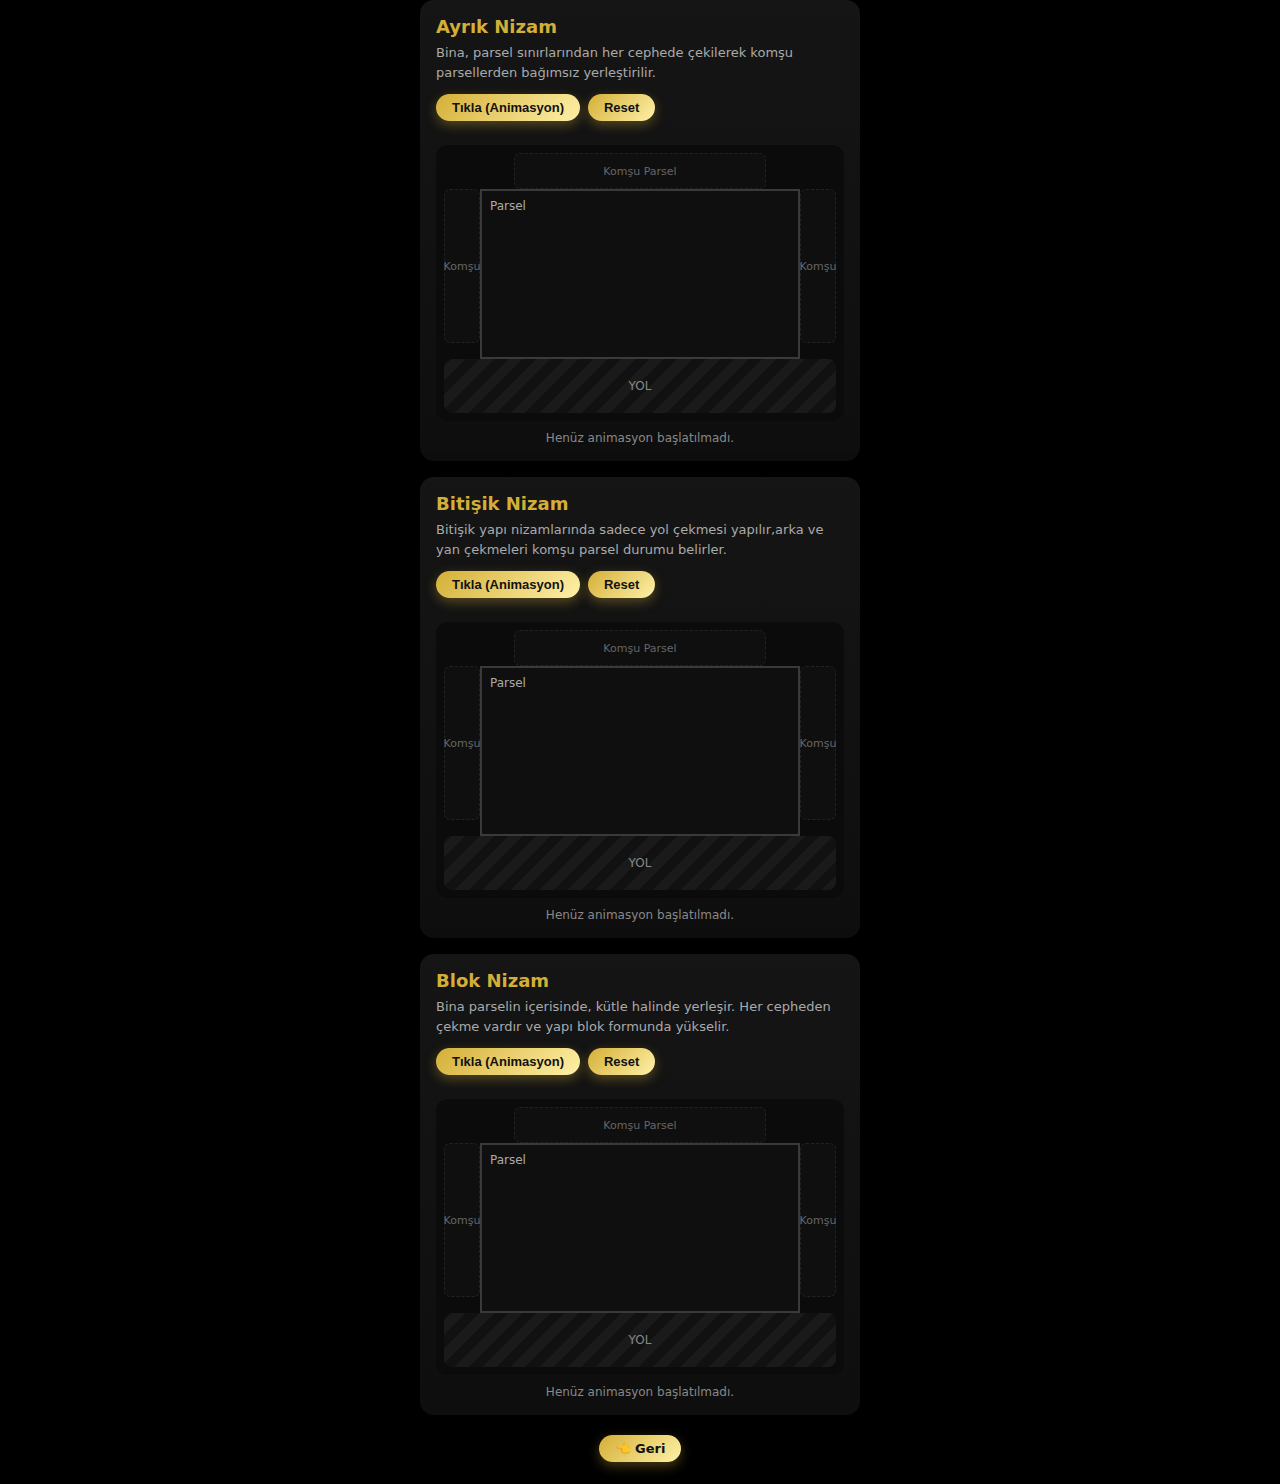
<file: nizam.html>
<!DOCTYPE html>
<html lang="tr">
<head>
<meta charset="UTF-8">
<meta name="viewport" content="width=device-width, initial-scale=1.0">
<title>İnşaat Nizamları – Ayrık & Bitişik</title>
<style>
:root{
  --bg:#0b0b0b;
  --panel:#141414;
  --gold:#d4af37;
  --line:#3a3a3a;
  --muted:#777;
  --white:#fff;
  --road:#1a1a1a;
  --neighbor:#0f0f0f;
}
*{box-sizing:border-box;}
body{
  margin:0; min-height:100vh; display:flex; align-items:center; justify-content:center;
  background:#000; font-family:system-ui,-apple-system,BlinkMacSystemFont,sans-serif; color:#ddd;
}

/* Kart */
.wrapper{width:440px;}
.nizam-card{
  width:100%; padding:16px; border-radius:14px; margin-bottom:16px;
  background:linear-gradient(180deg,#151515,#0e0e0e);
  box-shadow:0 10px 30px rgba(0,0,0,.6);
}
.nizam-title{font-size:18px; font-weight:800; color:var(--gold); margin-bottom:6px;}
.nizam-desc{font-size:13px; line-height:1.5; color:#aaa; margin-bottom:12px;}
.nizam-btn{
  padding:6px 16px; border:none; border-radius:999px; font-size:13px; font-weight:700; cursor:pointer;
  color:#111; background:linear-gradient(135deg,#d4af37,#fff1a8); box-shadow:0 4px 12px rgba(212,175,55,.35);
  margin-bottom:12px;
}

/* Sahne */
.scene{padding:8px; background:#0b0b0b; border-radius:12px;}
.stage{position:relative; width:100%; height:260px; border-radius:10px;}

/* Komşu parseller & yol */
.neighbor{
  position:absolute; background:var(--neighbor); border:1px dashed #222; border-radius:6px; color:#666;
  font-size:11px; display:flex; align-items:center; justify-content:center;
}
.neighbor.top{top:0; left:70px; right:70px; height:36px;}
.neighbor.left{top:36px; left:0; width:36px; bottom:70px;}
.neighbor.right{top:36px; right:0; width:36px; bottom:70px;}

.road{
  position:absolute; left:0; right:0; bottom:0; height:54px;
  background:repeating-linear-gradient(
    -45deg, var(--road), var(--road) 10px, #111 10px, #111 20px
  );
  border-radius:8px;
  display:flex; align-items:center; justify-content:center; color:#888; font-size:12px;
}

/* Parsel */
.parcel{
  position:absolute; top:36px; left:36px; right:36px; bottom:54px;
  border:2px solid var(--line); border-radius:0px; background:#0f0f0f; overflow:hidden;
}
.parcel-label{
  position:absolute; top:8px; left:8px; font-size:12px; color:#aaa; pointer-events:none;
}

/* Çekme çizgileri (düz) */
.inner-area{
  position:absolute;
  top:0; left:0; width:100%; height:100%;
  background:transparent; z-index:1;
  transition: width 1s ease, height 1s ease, top 1s ease, left 1s ease, opacity 1s ease;
  border:none;
  //outline:2px solid var(--gold);
  outline-offset:-2px;
  opacity:0;
}

/* Çekme mesafesi yazıları */
.setback{
  position:absolute; font-size:12px; color:#fff;
  background:rgba(0,0,0,.6); padding:2px 6px; border-radius:4px;
  pointer-events:none; opacity:0; transition:opacity 1s ease; z-index:10;
}
/* ÜST: ÖN CEPHE (YOL) */
.setback.top{top:auto; bottom:25%; left:50%; transform:translateX(-50%);}
/* ALT: ARKA CEPHE (KOMŞU) */
.setback.bottom{bottom:auto; top:16%; left:50%; transform:translateX(-50%);}
.setback.left{top:50%; left:15px; transform:translateY(-50%) rotate(-90deg);}
.setback.right{top:50%; right:15px; transform:translateY(-50%) rotate(90deg);}

/* Bina */
.building{
  position:absolute; top:50%; left:50%; width:0%; height:0%;
  background:var(--gold); transform:translate(-50%,-50%); opacity:0;
  transition: width 1.2s ease, height 1.2s ease, opacity 1s ease;
  display:flex; align-items:center; justify-content:center; border-radius:0px;
}
.building-label{
  font-size:12px; font-weight:700; color:#111; opacity:0; transition:opacity .8s ease; pointer-events:none;
}

/* Ayrık Nizam: Ön 5 m, Arka 3 m, Yanlar 3-3 */
#building1.active{
  width: 76%;   /* Yan: 12 + 12  => 100 - 24 */
  height: 63%;  /* Ön: 25 + Arka: 12 => 100 - 37 */
  opacity:1;
}

/* Bitişik Nizam: Sol 0 m, Sağ 3 m, Ön 5 m, Arka 3 m */
/* ===================== BİTİŞİK NİZAM – PARSEL KENARINA YASLI ===================== */
#building2{
  top:auto;
  left:0;                 /* 👈 SOL KENAR PARSEL SINIRINA YASLI */
  transform:none;        /* 👈 ortalamayı iptal */
}

/* Bitişik Nizam: Sol 0 m, Sağ 3 m, Ön 5 m, Arka 3 m */
#building2.active{
  left: 0;               /* parsele yapışık */
  right: 12%;            /* sağ yan çekme (3 m) */
  top: 16%;              /* arka çekme (3 m) */
  bottom: 18%;           /* ön çekme (5 m) */
  width: auto;
  height: auto;
  opacity:1;
}

#building3.active{
  width: 82%;   /* Yanlar 3-3 */
  height: 68%;  /* Ön 5, Arka 4 gibi daha derin */
  opacity:1;
}


/* BLOK NİZAM – ÇOKLU BİNA */
.block-area{
  position:absolute;
  top:15%;      /* Arka çekme */
  bottom:25%;   /* Ön çekme */
  left:12%;     /* Yan çekme */
  right:12%;    /* Yan çekme */

  display:flex;
  justify-content:space-between;
  align-items:stretch;

  /* ❌ İÇERİ KAYMA YOK */
  padding:0;
  margin:0;
  box-sizing:border-box;

  /* 👉 Sadece dış çerçeve */
  border:2px solid #00c8ff;
  border-radius:0px;

  opacity:0;
  transition:opacity 1s ease;
  z-index:3;
}


/* Her bir bina */
.block-building{
  flex:1;              /* Alanı paylaşsınlar */
  height:100%;        /* ÜST–ALT YAPIŞIK */
  background:var(--gold);
  border-radius:0px;

  display:flex;
  align-items:center;
  justify-content:center;

  font-size:12px;
  font-weight:700;
  color:#111;
}

/* 👉 SADECE BLOKLAR ARASINA BOŞLUK */
.block-building + .block-building{
  margin-left:25px;   /* Burayı artır → sadece aralar açılır */
}


/* Animasyon aktif */
.block-area.active .block-building{
  transform:scale(1);
  opacity:1;
}

/* Bilgi */
.info{margin-top:10px; font-size:12px; color:#888; text-align:center;}

.back-btn{
  display:inline-flex;
  align-items:center;
  gap:6px;
  text-decoration:none;
}

</style>
</head>
<body>

<div class="wrapper">

  <!-- ===================== AYRIK NİZAM ===================== -->
  <div class="nizam-card">
    <div class="nizam-title">Ayrık Nizam</div>
    <div class="nizam-desc">
      Bina, parsel sınırlarından her cephede çekilerek komşu parsellerden bağımsız yerleştirilir.
    </div>

    <div style="display:flex; gap:8px; margin-bottom:12px;">
	  <button class="nizam-btn" id="startBtn1">Tıkla (Animasyon)</button>
	  <button class="nizam-btn" id="resetBtn1">Reset</button>
	</div>


    <div class="scene">
      <div class="stage">
        <!-- Komşular -->
        <div class="neighbor top">Komşu Parsel</div>
        <div class="neighbor left">Komşu</div>
        <div class="neighbor right">Komşu</div>

        <!-- Yol -->
        <div class="road">YOL</div>

        <!-- Parsel -->
        <div class="parcel">
          <div class="parcel-label">Parsel</div>
          <div class="inner-area" id="inner1"></div>

          <!-- Bina -->
          <div class="building" id="building1">
            <div class="building-label" id="buildingLabel1">Çekme Alanı</div>
          </div>
        </div>

        <!-- Çekme yazıları -->
        <div class="setback top" id="sbTop1">Ön Çekme</div>
        <div class="setback bottom" id="sbBottom1">Arka Çekme</div>
        <div class="setback left" id="sbLeft1">Yan Çekme</div>
        <div class="setback right" id="sbRight1">Yan Çekme</div>
      </div>
    </div>

    <div class="info" id="info1">Henüz animasyon başlatılmadı.</div>
  </div>

  <!-- ===================== BİTİŞİK NİZAM ===================== -->
  <div class="nizam-card">
    <div class="nizam-title">Bitişik Nizam</div>
    <div class="nizam-desc">
      Bitişik yapı nizamlarında sadece yol çekmesi yapılır,arka ve yan çekmeleri komşu parsel durumu belirler.
    </div>

    <div style="display:flex; gap:8px; margin-bottom:12px;">
	  <button class="nizam-btn" id="startBtn2">Tıkla (Animasyon)</button>
	  <button class="nizam-btn" id="resetBtn2">Reset</button>
	</div>


    <div class="scene">
      <div class="stage">
        <!-- Komşular -->
        <div class="neighbor top">Komşu Parsel</div>
        <div class="neighbor left">Komşu</div>
        <div class="neighbor right">Komşu</div>

        <!-- Yol -->
        <div class="road">YOL</div>

        <!-- Parsel -->
        <div class="parcel">
          <div class="parcel-label">Parsel</div>
          <div class="inner-area" id="inner2"></div>

          <!-- Bina -->
          <div class="building" id="building2">
            <div class="building-label" id="buildingLabel2">İnşaat Alanı</div>
          </div>
        </div>

        <!-- Çekme yazıları -->
        <div class="setback top" id="sbTop2">Ön Çekme</div>
        <div class="setback bottom" id="sbBottom2">Arka Çekme</div>
        <div class="setback left" id="sbLeft2">Yan Çekme</div>
        <div class="setback right" id="sbRight2">Yan Çekme</div>
      </div>
    </div>

    <div class="info" id="info2">Henüz animasyon başlatılmadı.</div>
  </div>
  
  <!-- ===================== BLOK NİZAM ===================== -->
  <div class="nizam-card">
    <div class="nizam-title">Blok Nizam</div>
    <div class="nizam-desc">
      Bina parselin içerisinde, kütle halinde yerleşir. Her cepheden çekme vardır ve yapı blok formunda yükselir.
    </div>

    <div style="display:flex; gap:8px; margin-bottom:12px;">
	  <button class="nizam-btn" id="startBtn3">Tıkla (Animasyon)</button>
	  <button class="nizam-btn" id="resetBtn3">Reset</button>
	</div>


    <div class="scene">
      <div class="stage">
        <div class="neighbor top">Komşu Parsel</div>
        <div class="neighbor left">Komşu</div>
        <div class="neighbor right">Komşu</div>
        <div class="road">YOL</div>

        <div class="parcel">
          <div class="parcel-label">Parsel</div>
          <div class="inner-area" id="inner3"></div>
          <div class="block-area" id="blockArea3">
			  <div class="block-building b1">A Blok</div>
			  <div class="block-building b2">B Blok</div>
			  <div class="block-building b3">C Blok</div>
		</div>

        </div>

        <div class="setback top" id="sbTop3">Ön Çekme</div>
        <div class="setback bottom" id="sbBottom3">Arka Çekme</div>
        <div class="setback left" id="sbLeft3">Yan Çekme</div>
        <div class="setback right" id="sbRight3">Yan Çekme</div>
      </div>
    </div>

    <div class="info" id="info3">Henüz animasyon başlatılmadı.</div>
  </div>

<!-- GERİ BUTONU BURADA -->
  <div style="display:flex; justify-content:center; margin:20px 0 10px;">
    <a href="index.html" class="nizam-btn back-btn">👈 Geri</a>
  </div>
</div>

<script>
/* ===== AYRIK ===== */
const startBtn1 = document.getElementById("startBtn1");
const resetBtn1 = document.getElementById("resetBtn1");

const building1 = document.getElementById("building1");
const buildingLabel1 = document.getElementById("buildingLabel1");
const info1 = document.getElementById("info1");
const inner1 = document.getElementById("inner1");
const sbs1 = ["sbTop1","sbBottom1","sbLeft1","sbRight1"].map(id=>document.getElementById(id));

let started1 = false;

/* === OYNAT === */
startBtn1.addEventListener("click", () => {
  if(started1) return;
  started1 = true;

  info1.textContent = "Ayrık nizam: Bina her cepheden çekmeli, ve çekme alanı içerisinde yer almalıdır.";
  inner1.style.opacity = 1;
  sbs1.forEach(el => el.style.opacity = 1);
  building1.classList.add("active");

  setTimeout(()=> buildingLabel1.style.opacity = 1, 700);
});

/* === RESET === */
resetBtn1.addEventListener("click", () => {
  started1 = false;                 // tekrar oynatılabilir olsun
  inner1.style.opacity = 0;
  sbs1.forEach(el => el.style.opacity = 0);
  building1.classList.remove("active");
  buildingLabel1.style.opacity = 0;
  info1.textContent = "Henüz animasyon başlatılmadı.";
});


/* ===== BİTİŞİK ===== */
const startBtn2 = document.getElementById("startBtn2");
const resetBtn2 = document.getElementById("resetBtn2");

const building2 = document.getElementById("building2");
const buildingLabel2 = document.getElementById("buildingLabel2");
const info2 = document.getElementById("info2");
const inner2 = document.getElementById("inner2");
const sbs2 = ["sbTop2","sbBottom2","sbLeft2","sbRight2"].map(id=>document.getElementById(id));

let started2 = false;

/* === OYNAT === */
startBtn2.addEventListener("click", () => {
  if(started2) return;
  started2 = true;

  info2.textContent = "Bitişik nizam: Bina ön cephe hariç bir yada diğer cepheler komşu parsele bitişik olarak yerleştirilebilir. ";
  inner2.style.opacity = 1;
  sbs2.forEach(el => el.style.opacity = 1);
  building2.classList.add("active");

  setTimeout(()=> buildingLabel2.style.opacity = 1, 700);
});

/* === RESET === */
resetBtn2.addEventListener("click", () => {
  started2 = false;                 // tekrar oynatılabilir
  inner2.style.opacity = 0;
  sbs2.forEach(el => el.style.opacity = 0);
  building2.classList.remove("active");
  buildingLabel2.style.opacity = 0;
  info2.textContent = "Henüz animasyon başlatılmadı.";
});


/* ===== BLOK ===== */
const startBtn3 = document.getElementById("startBtn3");
const resetBtn3 = document.getElementById("resetBtn3");

const blockArea3 = document.getElementById("blockArea3");
const info3 = document.getElementById("info3");
const inner3 = document.getElementById("inner3");
const sbs3 = ["sbTop3","sbBottom3","sbLeft3","sbRight3"].map(id=>document.getElementById(id));

let started3 = false;

/* === OYNAT === */
startBtn3.addEventListener("click", () => {
  if(started3) return; 
  started3 = true;

  info3.textContent = "Blok nizam: İnşaat alanı içinde birden fazla bina yer alır, bloklar arasında mesafe bırakılır.";
  inner3.style.opacity = 1;
  sbs3.forEach(el => el.style.opacity = 1);

  blockArea3.style.opacity = 1;
  blockArea3.classList.add("active");
});

/* === RESET === */
resetBtn3.addEventListener("click", () => {
  started3 = false;                // tekrar oynatılabilir
  inner3.style.opacity = 0;
  sbs3.forEach(el => el.style.opacity = 0);

  blockArea3.classList.remove("active");
  blockArea3.style.opacity = 0;

  info3.textContent = "Henüz animasyon başlatılmadı.";
});



</script>

</body>
</html>
</file>
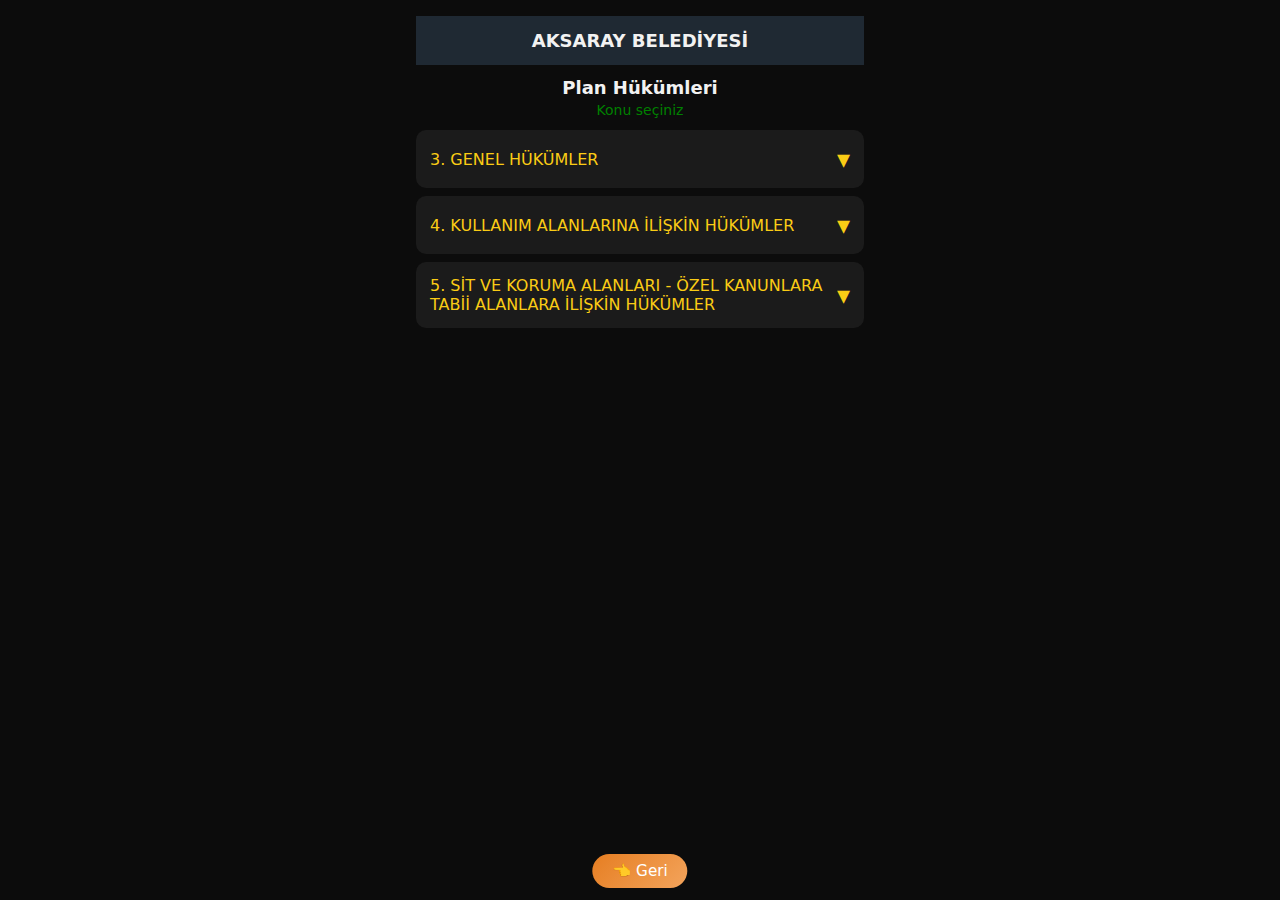
<file: plan_hukumleri.html>
<!DOCTYPE html>
<html lang="tr">
<head>
<meta charset="UTF-8">
<meta name="viewport" content="width=device-width, initial-scale=1.0">
<title>Plan Hükümleri</title>

<style>
*{box-sizing:border-box}
body{
  margin:0;
  background:#0c0c0c;
  font-family:system-ui,sans-serif;
  color:#f2f2f2;
}
.app{
  max-width:480px;
  margin:auto;
  padding:16px;
}
.site-header{
  text-align:center;
  font-weight:bold;
  font-size:18px;
  padding:14px;
  background:#1f2933;
  position:sticky;
  top:0;
  z-index:1000;
}
.header{
  font-size:18px;
  font-weight:700;
  margin:12px 0 4px;
  text-align:center;
}
.sub{
  font-size:14px;
  color:green;
  text-align:center;
  margin-bottom:12px;
}
/* ANA BAŞLIK */
.main-btn{
  background:#1b1b1b;
  padding:14px;
  border-radius:10px;
  cursor:pointer;
  margin-bottom:8px;
  display:flex;
  justify-content:space-between;
  align-items:center;
  text-transform:uppercase;
  color:#facc15;
}
.arrow{
  font-size:26px;
  transition:.2s;
}
.main-btn.open .arrow{
  transform:rotate(180deg);
}

/* ===== SELECT BOX STİLİ ===== */
.select-box {
  display: none;              /* başlangıçta gizli */
  background: #1b1b1b;        /* koyu tema */
  border-radius: 10px;
  overflow-y: auto;           /* düşey kaydırıcı aktif */
  max-height: 250px;          /* aşarsa scroll çıkar */
  margin-bottom: 12px;
  box-shadow: 0 4px 8px rgba(0,0,0,0.4);
  transition: all 0.3s ease;
}

/* ===== HER BİR SEÇENEK ===== */
.select-item {
  position: relative;         /* ok (::after) için gerekli */
  padding: 14px 16px;
  padding-right: 28px;        /* sağdaki ok için boşluk */
  border-bottom: 1px solid #2a2a2a;
  cursor: pointer;
  text-transform: uppercase;
  font-family: Tahoma, sans-serif;
  font-size: 14px;
  transition: background 0.2s;
}

/* son seçenek alt çizgi kaldır */
.select-item:last-child {
  border-bottom: none;
}

/* hover efekti */
.select-item:hover {
  background: #242424;
}

/* ===== SAĞ OK (Sadece select-item için) ===== */
.select-item::after {
  content: "﹀";
  position: absolute;
  right: 10px;
  top: 50%;
  transform: translateY(-50%);
  opacity: 0.4;
  color: #8ecbff;
}

/* tıklanınca ok kaybolsun */
.select-item.active::after {
  opacity: 0;
}

/* ===== MOBİL DOKUNMA İYİLEŞTİRME ===== */
@media (max-width: 480px) {
  .select-item {
    padding: 16px 18px;
    padding-right: 30px; /* mobilde de ok taşmasın */
    font-size: 13px;
  }
}

/* ===== SCROLLBAR (KOYU TEMA) ===== */
.select-box::-webkit-scrollbar {
  width: 8px;
}

.select-box::-webkit-scrollbar-track {
  background: #1b1b1b;
}

.select-box::-webkit-scrollbar-thumb {
  background-color: #555;
  border-radius: 3px;
}

.select-box::-webkit-scrollbar-thumb:hover {
  background-color: #888;
}

/* CONTENT */
.content{
  display:none;
  background:#1b1b1b;
  border-radius:14px;
  padding:14px;
  max-height:55vh;
  overflow-y:auto;
  margin-bottom:14px;
}
.madde{margin-bottom:16px}
.madde-no{
  font-weight:700;
  color:#8ecbff;
  margin-bottom:4px;
}
.madde-text{
  font-size:14px;
  line-height:1.6;
  margin-top:4px;
  white-space:pre-wrap;

  text-transform: lowercase;   /* hepsi küçük harf */
}

.madde-text::first-letter{
  text-transform: uppercase;   /* sadece ilk harf büyük */
}

/* ===== CONTENT SCROLL İYİLEŞTİRME (ÇAKIŞMAZ) ===== */
.content {
  -webkit-overflow-scrolling: touch; /* iOS yumuşak scroll */
  scroll-behavior: smooth;
}

/* ===== SCROLLBAR (SADECE CONTENT) ===== */
.content::-webkit-scrollbar {
  width: 6px;
}

.content::-webkit-scrollbar-track {
  background: transparent;
}

.content::-webkit-scrollbar-thumb {
  background: rgba(255,255,255,0.25);
  border-radius: 6px;
}

.content::-webkit-scrollbar-thumb:hover {
  background: rgba(255,255,255,0.45);
}

/* ===== MOBİLDE DAHA İNCE ===== */
@media (max-width: 480px) {
  .content::-webkit-scrollbar {
    width: 4px;
  }
}

/* RESET */
.controls{
  position:fixed;
  bottom:64px;                 /* 👈 GERİ’NİN ÜSTÜ */
  left:50%;
  transform:translateX(-50%);
  width:calc(100% - 24px);
  display:none;
  justify-content:center;
  z-index:1000;
}
.controls button{
  padding:7px 18px;
  border-radius:999px;
  border:none;
  background:#facc15;
  font-weight:600;
  cursor:pointer;
}

/* GERİ – HER ZAMAN GÖRÜNÜR */
.back-wrap{
  position:fixed;
  bottom:12px;                 /* 👈 EN ALTA */
  left:50%;
  transform:translateX(-50%);
  text-align:center;
  z-index:900;
}
@media (max-width:480px){
  .back-btn{
    padding:10px 22px;
    font-size:1rem;
  }
}

.back-btn {
  display: inline-block;
  padding: 8px 20px;
  border-radius: 999px;
  background: linear-gradient(135deg,#e67e22,#f3a45c);
  color: #fff;
  font-weight: 500;
  font-size: 0.95rem;
  text-decoration: none;
  transition: .3s;
}
.back-btn:hover {
  transform: translateY(-2px);
  box-shadow: 0 6px 16px rgba(0,0,0,.2);
}
</style>
</head>

<body>

	<div class="app">
		<div class="site-header">AKSARAY BELEDİYESİ</div>

		<div class="header">Plan Hükümleri</div>
		<div class="sub">Konu seçiniz</div>

			<!-- ANA MADDELER -->
			<div id="mainSections">
		  
				<!-- 3. MADDE -->
				<div class="main-btn" id="mainBtn3">
					<span>3. GENEL HÜKÜMLER</span>
					<span class="arrow">▾</span>
				</div>
				<div class="select-box" id="selectBox3">
					<div class="select-item" data-key="genel31">3. Genel Hükümler </div>
				</div>

				<!-- 4. MADDE -->
				<div class="main-btn" id="mainBtn4">
					<span>4. KULLANIM ALANLARINA İLİŞKİN HÜKÜMLER</span>
					<span class="arrow">▾</span>
				</div>
				<div class="select-box" id="selectBox4">
					<div class="select-item" data-key="konut">4.1. KONUT YERLEŞME ALANLARI</div>
					<div class="select-item" data-key="tick">4.2. TİCARET + KONUT ALANLARI ( TİCK )</div>
					<div class="select-item" data-key="tict">4.3. TİCARET + TURİZM ALANLARI ( TİCT )</div>
					<div class="select-item" data-key="tictk">4.4. TİCARET + TURİZM + KONUT ALANLARI</div>
					<div class="select-item" data-key="residtes">4.5. RESMİ-İDARİ TESİS ALANLARI</div>
					<div class="select-item" data-key="tic">4.6. TİCARET ALANLARI</div>
					<div class="select-item" data-key="tisyr">4.7. TOPLU İŞYERİ</div>
					<div class="select-item" data-key="thyvn">4.8. TARIM VE HAYVANCILIK TESİSİ</div>
					<div class="select-item" data-key="ohyvntar">4.9. ORGANİZE HAYVANCILIK VE TARIM BÖLGESİ</div>
					<div class="select-item" data-key="snyaln">4.10. SANAYİ ALANLARI</div>
					<div class="select-item" data-key="depoaln">4.11. DEPOLAMA ALANLARI</div>
					<div class="select-item" data-key="askraln">4.12. ASKERİ ALANLAR</div>
					<div class="select-item" data-key="ksnytesaln">4.13. KÜÇÜK SANAYİ SİTESİ ALANLARI</div>
					<div class="select-item" data-key="akyklpgist">4.14. AKARYAKIT + LPG İKMAL İSTASYONLARI</div>
					<div class="select-item" data-key="belediyehiz">4.15. BELEDİYE HİZMET ALANLARI</div>
					<div class="select-item" data-key="rekreasyon">4.16.	REKREASYON ALANLARI</div>
					<div class="select-item" data-key="turzmtesis">4.17. TURİZM TESİS ALANI</div>
					<div class="select-item" data-key="tarimsal">4.18. TARIMSAL NİTELİKLİ ALANLAR</div>
					<div class="select-item" data-key="mera">4.19. MERA ALANI</div>
					<div class="select-item" data-key="egtmtes">4.20. EĞİTİM TESİSLERİ ALANI</div>
					<div class="select-item" data-key="soskultur">4.21. SOSYAL KÜLTÜREL TESİS ALANLARI</div>
					<div class="select-item" data-key="fuar">4.22. FUAR ALANI</div>
					<div class="select-item" data-key="sagliktes">4.23. SAĞLIK TESİSİ ALANLARI</div>
					<div class="select-item" data-key="ibadet">4.24. İBADET ALANLARI</div>
					<div class="select-item" data-key="milletb">4.25. MİLLET BAHÇESİ</div>
					<div class="select-item" data-key="parkysl">4.26. PARK-YEŞİL ALANLAR</div>
					<div class="select-item" data-key="sportesis">4.27. SPOR TESİS ALANLARI</div>
					<div class="select-item" data-key="agaclandir">4.28. AĞAÇLANDIRILACAK ALANLAR</div>
					<div class="select-item" data-key="mezarlik">4.29. MEZARLIK ALANLARI</div>
					<div class="select-item" data-key="ormanaln">4.30. ORMAN ALANLARI</div>
					<div class="select-item" data-key="tknkaltyapi">4.31. TEKNİK ALTYAPI ALANLARI</div>
					<div class="select-item" data-key="terminal">4.32. TERMİNAL ALANLARI</div>
					<div class="select-item" data-key="gnlotoprk">4.33. GENEL OTOPARK ALANI</div>
					<div class="select-item" data-key="trafo">4.34. TRAFO ALANI</div>
					<div class="select-item" data-key="pazaraln">4.35. PAZAR ALANLARI</div>
				</div>

				<!-- 5. MADDE -->
				<div class="main-btn" id="mainBtn5">
					<span>5. SİT VE KORUMA ALANLARI - ÖZEL KANUNLARA TABİİ ALANLARA İLİŞKİN HÜKÜMLER</span>
					<span class="arrow">▾</span>
				</div>
				<div class="select-box" id="selectBox5">
					<div class="select-item" data-key="sit51">5.1 </div>
					<div class="select-item" data-key="sit52">5.2 </div>
					<div class="select-item" data-key="sit53">5.3. ONAMA VE DEĞİŞİKLİK İŞLEMLERİ </div>
					<div class="select-item" data-key="sit54">5.4. KORUNACAK YAPILARDA KORUMA VE ONARIMA İLİŞKİN HÜKÜMLERİ KORUMAYA İLİŞKİN HÜKÜMLER </div>
					<div class="select-item" data-key="sit55">5.5. KENTSEL SİT ALANINDA YENİ YAPILAŞMAYA İLİŞKİN HÜKÜMLER </div>
				</div>

			</div>

			<!-- CONTENT -->
			<div class="content" id="content"></div>

			<!-- RESET -->
			<div class="controls" id="controls">
				<button id="resetBtn">Reset ⟲</button>
			</div>
			
			<div class="back-wrap">
				<a href="index.html" class="back-btn">
				👈 Geri
				</a>
			</div>
	</div>

<script>
const content = document.getElementById("content");
const controls = document.getElementById("controls");
const resetBtn = document.getElementById("resetBtn");

const mainBtns = document.querySelectorAll(".main-btn");
const selectBoxes = document.querySelectorAll(".select-box");

const originalTitles = {};

mainBtns.forEach(btn => {
  originalTitles[btn.id] = btn.querySelector("span").textContent;
});


const data = {

	genel31:{title:"3.1",items:[
    ["3.1.","BU PLAN HÜKÜMLERİ; AKSARAY MERKEZ NAZIM İMAR PLANI VE AÇIKLAMA RAPORU, AKSARAY MERKEZ UYGULAMA İMAR PLANI VE AÇIKLAMA RAPORU İLE BİR BÜTÜNDÜR VE AYRI DEĞERLENDİRİLEMEZ."],
	["3.2.","İLLER BANKASI GENEL MÜDÜRLÜĞÜ TARAFINDAN EYLÜL 2010 TARİHİNDE ONAYLANAN “AKSARAY BELEDİYESİ REVİZE VE İLAVE ALANLARIN İMAR PLANINA ESAS JEOLOJİK-JEOTEKNİK ETÜT RAPORU” VE HAZİRAN 2011 TARİHİNDE ONAYLANAN “AKSARAY BELEDİYESİ REVİZE VE İLAVE ALANLARIN İMAR PLANINA ESAS JEOLOJİK-JEOTEKNİK ETÜT RAPORU” VE 20/12/2022 TARİHİNDE ÇEVRE VE ŞEHİRCİLİK BAKANLIĞI MEKANSAL PLANLAMA GENEL MÜDÜRLÜĞÜ TARAFINDAN ONAYLANAN İMAR PLANINA ESAS JEOLOJİK JEOTEKNİK ETÜT RAPORU VE EKLERİNDE BELİRTİLEN HUSUSLARA UYULACAKTIR."],
	["3.3.",["İLLER BANKASI GENEL MÜDÜRLÜĞÜ TARAFINDAN EYLÜL 2010 TARİHİNDE ONAYLANAN “AKSARAY BELEDİYESİ REVİZE VE İLAVE ALANLARIN İMAR PLANINA ESAS JEOLOJİK-JEOTEKNİK ETÜT RAPORU”NDA MÜHENDİSLİK PROBLEMLERİ AÇISINDAN AKSARAY İLİ ÖNLEM ALINABİLECEK ALANLAR (Ö.A.) OLARAK DEĞERLENDİRİLMİŞTİR. ZEMİN VE TEMEL ETÜDÜ UYGULAMA ESASLARI VE RAPOR FORMATINA GÖRE ÖNEMLİ ALANLAR KATEGORI 1. OLARAK DEĞERLENDİRİLEMEZ. KATEGORİ 2. VE 3. OLARAK DEĞERLENDİRİLEREK SONDAJ YAPILMASI ZORUNLUDUR. FAKAT ZEMİN VE TEMEL ETÜDÜ UYGULAMA ESASLARI VE RAPOR FORMATINA GÖRE BASİT YAPI OLARAK DEĞERLENDİRİLEN BİNA ÖNEM KATSAYISI 1. BİNA KULLANIM SINIFI 3 OLAN BODRUMSUZ TEK KATLI OLAN YAPILARDA;", 
			"•  YAPI İNŞAAT ALANI 200 METREKAREYİ AŞMAYAN MÜSTAKİL TEK BAĞIMSIZ BÖLÜMDEN OLUŞAN KONUTLAR, MÜŞTEMİLATLAR, GÜVENLİK KULÜBELERİ,",
			"•  TOPLAM YAPI İNŞAAT ALANI 500 METREKAREYİ AŞMAYAN ÇARDAKLAR, SERALAR",
			"•  YAPI İNŞAAT ALANI 50 METREKAREYİ AŞMAYAN DEPO, GARAJLAR V.B.", 
			"•  BASİT YAPILARDA ARAŞTIRMA ÇUKURU İLE ZEMİN ETÜDÜ YAPILMASI UYGUN OLACAKTIR."]],
	["3.4.","UYGULAMA İMAR PLANI SINIRLARIMIZ İÇERİSİNDE ÇEVRE, ŞEHİRCİLİK VE İKLİM DEĞİŞİKLİĞİ BAKANLIĞI, ÖZELLEŞTİRME İDARESİ BAŞKANLIĞI, TOKİ TARAFINDAN DÜZENLENEN VEYA ONAYLANAN PLAN VE PLAN NOTLARI GEÇERLİDİR."],
	["3.5.","KARAYOLLARI KENARINDA YAPILMAK İSTENİLEN TESİSLERDE 2918 SAYILI” KARAYOLLARI TRAFİK KANUNU”NUN 18. MADDESİ GEREĞİNCE ÇIKARTILAN “KARAYOLLARI KENARINDA YAPILACAK VE AÇILACAK TESİSLER HAKKINDAKİ YÖNETMELİK” VE “KARAYOLLARI KENARINDA YAPILACAK VE AÇILACAK TESİSLER HAKKINDA YÖNETMELİKTE DEĞİŞİKLİK YAPILMASINA DAİR YÖNETMELİK” KOŞULLARI İLE ENERJİ VE TABİİ KAYNAKLAR BAKANLIĞI’NIN İLGİLİ TEBLİĞLERİNDE BELİRTİLEN HÜKÜMLER GEÇERLİDİR."],
	["3.6.","TÜM PLANLAMA ALANINDA 3194 SAYILI İMAR KANUNU’NA DAYANILARAK ÇIKARILAN “OTOPARK YÖNETMELİĞİ” NDEKİ STANDARTLARA UYULACAKTIR."],
	["3.7.","YAYA YOLLARI YANGIN, ÇÖP, NAKLİYE VE BENZERİ SERVİS KULLANIMLARI İÇİN GEREKTİĞİNDE TRAFİĞE AÇILACAKTIR. YEŞİL ALANA CEPHELİ OLAN 5 VE 7 METRELİK YOLLARDAN ARAÇ GİRİŞ ÇIKIŞI YAPILABİLİR."],
	["3.8.","11.07.1999 TARİH VE 21634 SAYILI RESMİ GAZETEDE YAYINLANARAK YÜRÜRLÜĞE GİREN “ZARARLI KİMYASAL MADDE VE ÜRÜNLERİNİN KONTROLÜ YÖNETMELİĞİ”NE UYULACAKTIR."],
	["3.9.","02.11.1986 TARİH VE 19269 SAYILI RESMİ GAZETEDE YAYINLANARAK YÜRÜRLÜĞE GİREN “HAVA KALİTESİNİN KORUNMASI YÖNETMELİĞİ” HÜKÜMLERİNE UYULACAKTIR."],
	["3.10.","1593 SAYILI “UMUMİ HIFZISIHA YASASI” HÜKÜMLERİNE UYULACAKTIR."],
	["3.11.","BU PLANDA BELİRTİLMEYEN HUSUSLARDA 3194 SAYILI İMAR KANUNU VE İLGİLİ YÖNETMELİKLERİ GEÇERLİDİR."],
	["3.12.","AFET BÖLGELERİNDE YAPILACAK YAPILAR HAKKINDA YÖNETMELİK VE 26.09.1995 TARİH VE 22428 SAYILI RESMİ GAZETEDE YAYINLANAN GENELGE HÜKÜMLERİ GEÇERLİDİR."],
	["3.13.","14.03.1991 TARİH VE 20814 SAYILI RESMİ GAZETEDE YAYIMLANARAK YÜRÜRLÜĞE GİREN KATI ATIK KONTROLÜ YÖNETMELİĞİNİN İLGİLİ HÜKÜMLERİNCE UYULACAK VE GEREKEN ÖNLEMLER ALINACAKTIR."],
	["3.14.","PİS SU ÇUKURLARI HİÇBİR ŞEKİLDE GÖL, AKARSUYA BAĞLANAMAZ, YAPILAN YAPI VE TESİSLERİN ÇEVRESİNDE İHTİYACA CEVAP VERECEK ÖLÇÜDE VE SAĞLIK KURALLARINA UYGUN PİSSU KANALLARI VAR İSE BU AĞA BAĞLANIR; 19/03/1971 GÜN VE 13783 SAYILI RESMİ GAZETEDE YAYIMLANAN “LAĞIM MECRASI İNŞAASI VE MÜMKÜN OLAMAYAN YERLERDE YAPILACAK ÇUKURLARA AİT YÖNETMELİK” HÜKÜMLERİ GEÇERLİDİR."],
	["3.15.","5846 SAYILI FİKİR VE SANAT ESERLERİ KANUNU HÜKÜMLERİNE UYULACAKTIR."],
	["3.16.","05/12/2008 TARİH VE 27075 SAYILI RESMİ GAZETEDE YAYIMLANAN “BİNALARDA ENERJİ PERFORMANSI YÖNETMELİĞİ” HÜKÜMLERİNE UYULACAKTIR."],
	["3.17.","25/02/1998 TARİH VE 4342 SAYILI MERA KANUNU HÜKÜMLERİ VE YÖNETMELİĞİNE UYULACAKTIR."],
	["3.18.","PLANLA MÜLKİYET-KADASTRAL DURUMUN UYUŞMADIĞI YERLERDE: YOLLARDA YAPILAŞMANIN BİÇİMİ VE KADASTRAL DURUMA GÖRE, ESAS DOĞRULTUYU DEĞİŞTİRMEMEK VE YOL GENİŞLİKLERİNİ DARALTMAMAK KOŞULUYLA PLAN HATLARI İLE KADASTRAL ÇİZGİLER-MÜLKİYET ÇİZGİLERİ ARASINDAKİ 2 METREYE KADAR OLAN ÇELİŞKİLERİ PLAN DEĞİŞİKLİĞİ YAPMADAN GİDERMEYE BELEDİYE YETKİLİDİR."],
	["3.19.","PLAN KAPSAMINDA İNŞAAT ALANI PLAN ÜZERİNDE VEYA PLAN AÇIKLAMA RAPORUNDA NET İMAR PARSELİ ÜZERİNDEN HESAPLANIR."],
	["3.20.","PLANDA VE PLAN HÜKÜMLERİNDE ÖN BAHÇE MESAFESİ BELİRTİLMEYEN ALANLARDA ÖN BAHÇE MESAFELERİ PARSELİN BULUNDUĞU İMAR ADASININ AYNI YOLDAN CEPHE ALAN VE RUHSATLANDIRILAN YAPILARIN YÖNLERİ DİKKATE ALINARAK ÇEKME MESAFESİNİN BELİRLENMESİNE BELEDİYESİ YETKİLİDİR."],
	["3.21.","İFRAZ SONUCU OLUŞAN PARSELLERİN BİRİNDE (+,-) %10 TOLERANS KULLANILABİLİR. İFRAZ SONUCU OLUŞAN İLGİLİ PARSELLE İMAR ÇAP(DURUM) BELGESİ DÜZENLENİR."],
	["3.22.","PLANLAMA ALANI İÇERİSİNDE YOL, YEŞİL ALAN, SOSYAL DONATI ALANI, OTOPARK, KENTSEL AÇIK ALANLAR VE DİĞER KAMU ALANLARI KAMU ELİNE GEÇMEDEN YAPILAŞMAYA İZNİ VERİLEMEZ."],
	["3.23.","İMAR PLANI GENELİNDE PARK ALANI, AĞAÇLANDIRILACAK ALANLAR, PAZAR ALANLARI VE BÜYÜK KAMU KULLANIMLARININ BAHÇELERİ OLASI BİR AFET DURUMUNDA ACİL İHTİYAÇLARA CEVAP VERECEK ŞEKİLDE KULLANILABİLİR."],
	["3.24.","PLAN GENELİNDE AKSLARI BELİRTİLEN YOLLARIN İÇ DÜZENLEMELERİ (TRETUAR – KALDIRIM – REFÜJ.   V.S.) ŞEMATİK OLUP, KARAYOLLARI AĞINA BAĞLI YOLLARDA KARAYOLLARI BÖLGE MÜDÜRLÜĞÜNDEN GÖRÜŞ ALINMAK KAYDI İLE YOLLARIN İÇ DÜZENLEMESİNİ YAPMAYA BELEDİYESİ YETKİLİDİR."],
	["3.25.","ENERJİ NAKİL HATTI ALTINDA KALAN YAPI ADALARINDA “KUVVETLİ AKIM TESİSLER YÖNETMELİĞİ” NDE BELİRTİLEN HUSUSLAR UYGULANACAK, YAPI YAPILMADAN ÖNCE TEDAŞ İL MÜDÜRLÜĞÜ GÖRÜŞÜ ALINACAKTIR."],
	["3.26.","19.01.2010 TARİH VE 27467 SAYILI RESMİ GAZETEDE YAYIMLANAN “MEZARLIK YERLERİNİN İNŞAASI İLE CENAZE NAKİL VE DEFİN İŞLEMLERİ HAKKINDA YÖNETMELİK” İLE BELEDİYE MEZARLIKLARI NİZAMNAMESİ HÜKÜMLERİNE UYULACAKTIR."],
	["3.27.","EMSAL DEĞERİ KULLANILAN YAPI NİZAMI BELİRTİLMEYEN ALANLARDA AYRIK NİZAM UYGULAMASI YAPILACAKTIR. BU ALANLARDA MAKSİMUM TAKS DEĞERİ 0.60 ‘I GEÇEMEZ. KARAYOLU KENARINDA EMSAL VE YENÇOK VERİLMİŞ, TAKSI BELİRTİLMEMİŞ TİCARİ ALANLAR VE KAT ADEDİ VERİLMİŞ TAKS BELİRTİLMEMİŞ TİCARET ALANLARINDA TABANDA %40 YAPILAŞMA KOŞULU ARANMAKSIZIN ÇEKME İÇERİSİNE BİNA CEPHE ÖLÇÜLERİNE VE BİNA DERİNLİĞİ HESABINA TABİ OLMAKSIZIN YAPI YAPILABİLİR."],
	["3.28.","YAPI TEMELLERİNDE SU YALITIMI UYGULAMASINDA İLGİLİ İDARE YETKİLİDİR."],
	["3.29.","İKİZ YAPI NİZAMI TEŞEKKÜL ETMİŞ AYRIK NİZAM YAPI ADALARINDA İKİZ NİZAM YAPI YAPILMASINA BELEDİYESİ YETKİLİDİR."],
	["3.30.","TURİZM TESİS ALANLARINDA VE OTEL ALANLARINDA “TURİZM TESİSLERİNİN NİTELİKLERİNE İLİŞKİN YÖNETMELİK” HÜKÜMLERİNE UYGUNLUĞU ZORUNLUDUR. KÜLTÜR VE TURİZM BAKANLIĞINDAN “TURİZM YATIRIM BELGESİ” ALINMADAN İNŞAAT RUHSATI VERİLMEZ. TURİZM İŞLETME BELGESİ ALINMADAN İŞLETMEYE AÇILAMAZ."],
	["3.31.","İMAR PLANI ÜZERİNDE YER ALAN TÜM ADA BÖLÜNME ÇİZGİLERİ ŞEMATİK OLUP, BU ÇİZGİLER ESAS ALINMAMAK KAYDIYLA, MÜLKİYET DÜZENİ GÖZ ÖNÜNDE BULUNDURULARAK TEVHİD VE PARSELASYON DÜZENİNİ TANZİME BELEDİYE YETKİLİDİR."],
	["3.32.","PLANLAMA ALANI KAPSAMINDA NAZIM İMAR PLANI DEĞİŞİKLİĞİ YAPILMAKSIZIN NAZIM PLANIN ULAŞIM, YOĞUNLUK VE KULLANIM KARARLARINDA OLUMSUZLUKLAR İÇEREN VE PLAN BÜTÜNLÜĞÜNÜ BOZUCU NİTELİK TAŞIYAN 1/1000 ÖLÇEKLİ PLAN DEĞİŞİKLİKLERİ YAPILAMAZ."],
	["3.33.","PLAN SINIRLARI İÇERİSİNDEKİ YAPI YAKLAŞMA SINIRI İLE PARSEL SINIRLARI ARASINDA KALAN BÖLÜMLERDE ZORUNLU DURUMLAR HARİCİNDE HERHANGİ BİR YAPI VE YAPI BÖLÜMLERİ YAPILAMAZ."],
	["KOT VERMEYE İLİŞKİN HÜKÜMLER",""],
	["3.34.","VAZİYET PLANINDA YAPI YERİNİN KOTLARININ PARSEL KÖŞE KOTLARINDAN FARKLI OLMASI DURUMUNDA YAPILARA KOT BİNANIN OTURDUĞU ALANIN KÖŞELERİNİN TABİİ ZEMİNİNİN ARİTMETİK ORTALAMASINDAN VERMEYE BELEDİYE YETKİLİDİR."],
	["3.35.","MAKSİMUM SUBASMAN KOTU TRETUVAR OLUŞMUŞ YERLERDE TRETUVARDAN +1.60, TRETUVAR OLUŞMAMIŞ ASFALT YOLDAN +1.80, STABİLİZE YOLDAN +2.00, YOLLARI OLUŞMAMIŞ YERLERDE +2.20 M VE TABİ ZEMİNDEN +2.20 M OLARAK BELEDİYESİNCE BELİRLENECEKTİR. YAPILAŞMASINI TAMAMLAMAMIŞ ADALARDA KOTUN VERİLMESİ İLE ALAKALI SAÇAK SEVİYESİNİ BELİRLEMEYE BELEDİYESİ YETKİLİDİR. YAPILANMA İÇİN PARSEL VE ÇEVRESİNİN PLANKOTE VE RÖLÖVESİ BELEDİYESİNCE ONAYLANMADAN ARAZİ TOPOGRAFYASI HAFRİYAT İLE DOLDURULARAK DEĞİŞTİRİLEMEZ. MİMARİ PROJELERDEKİ VAZİYET PLANLARINA PLANKOTE VE RÖLÖVEDEKİ DEĞERLERİN İŞLENMESİ ZORUNLUDUR."],
	["3.36.","İKİLİ VEYA ÜÇLÜ BLOK TEŞKİL EDEN BİNALARIN KOTU HER BLOK İÇİN AYRI ALINACAKTIR."],
	["3.37.","YAPI NİZAMI BİTİŞİK OLAN YERLERDE KOT BİNANIN CEPHE ALDIĞI YOLUN ÜZERİNDEKİ EN YÜKSEK YOL TRETUVARINDAN VERİLİR."],
	["3.38.","TEKNİK VE SOSYAL ALT YAPI ALANLARINDA (KAMUYA AİT BİNALARDA) KOTLARIN BELİRLEMESİNE BELEDİYE YETKİLİDİR."],
	["3.39.","PLAN VE PLAN NOTLARINDA BELİRTİLEN MAKSİMUM YAPI YÜKSEKLİKLERİNE SU BASMAN SEVİYELERİ DÂHİL DEĞİLDİR."],
	["3.40.","FARKLI YOLDAN CEPHE ALAN PARSELLER İÇİN KOT VERİLİRKEN SOKAK SİLÜETİ VE MEVCUT YAPILAŞMA DİKKATE ALINMAK KAYDIYLA DÜŞÜK YOLDAN KOT VERMEYE BELEDİYE YETKİLİDİR."],
	["3.41.","ESKİ SANAYİ GİRİŞİ EK HÜKÜMET KONAĞI YANINDAKİ GÖBEKTEN HASTA YAKINI KONUK EVİNİN CEPHE ALDIĞI GÖBEĞE KADAR DEVAM EDEN (40 METRELİK) 92. CADDEDEN CEPHE ALAN PARSELLERDEKİ YAPILAŞMALARDA, DÜKKAN SU BASMAN KOTU, DÜKKAN KAT YÜKSEKLİĞİ VE ÜST KATLARDAKİ KAT YÜKSEKLİKLERİ İLE SAÇAK KOTLARINDA AKSARAY BELEDİYESİ TARAFINDAN BELİRLENEN KIRMIZI KOTA BAĞLI OLARAK ESTETİK VE CEPHE SİLUETİNİ BOZMAMASI AÇISINDAN ASMA KATLİ OLARAK PLANLANAN YAPILARDA, ZEMİN KAT 6,5 METRE YÜKSEKLİĞİNDE VE DEVAM EDEN KATLAR DÖŞEMEDEN DÖŞEMEYE 3.15 METRE. ASMA KATSIZ PLANLANAN YAPILARDA; ZEMİN KAT YÜKSEKLİĞİ DÖŞEMEDEN DÖŞEMEYE 4.5 METRE, DEVAM EDEN KAT YÜKSEKLİKLERİ DÖŞEMEDEN DÖŞEMEYE 3.45 METRE OLACAK ŞEKİLDE PROJELENDİRİLMESİ VE MİMARİ CEPHE TASARIMININ MİMARİ ESTETİK KOMİSYONU TARAFINDAN ONAYLANMASI GEREKMEKTEDİR."],
	["AFETE YÖNELİK HÜKÜMLER",""],
	["3.42.","PLANLAMA ALANI TÜRKİYE DEPREM TEHLİKE HARİTASINDA EN BÜYÜK YER İVMESİ (g) 0,1-0,2 g ARASINDA YER ALMAKTADIR. 18.03.2018 TARİH VE 30364 SAYILI RESMİ GAZETEDE YAYIMLANAN 01.01.2019 TARİHİNDE YÜRÜRLÜĞE GİREN TÜRKİYE BİNA DEPREM YÖNETMELİĞİ HÜKÜMLERİNE UYULMASI ZORUNLUDUR."],
	["3.43.","JEOLOJİK ETÜT RAPORLARI DOĞRULTUSUNDA PLANDA JEOLOJİK AÇIDAN YAPILAŞMAYA UYGUN OLMAYAN ALANLAR OLARAK GÖSTERİLEN ALANLARDA HERHANGİ BİR YAPI YAPILAMAZ. BU ALANLARDA AÇIK ALAN DÜZENLEMELERİ YAPILABİLİR."],
	["3.44.","KAT ADEDİ 3 VE ÜZERİ OLAN BETONARME YAPILARDA MİNİMUM BETON SINIFI C30 OLACAKTIR. ANCAK BİR BAĞIMSIZ BÖLÜMLÜ KONUT AMAÇLI YAPILARDA BU ŞART ARANMAZ."],
	["GÖLGELİKLERE İLİŞKİN HÜKÜMLER",""],
	["3.45.","GÖLGELİK: BAHÇEDE, BİNA VE ÇEVREYE UYUMLU, KAPALI ALAN OLUŞTURMAYACAK ŞEKİLDE ETRAFI AÇIK, GÜNEŞ VE YAĞMURDAN KORUNMAK AMACIYLA YAPILAN, AÇILIR KAPANIR, BİNANIN ANA TAŞIYICI UNSURUNU ETKİLEMEYEN VE STATİK PROJESİNE AYKIRI HERHANGİ BİR BAĞLANTI KURULMAYAN, YÜRÜRLÜKTEKİ STANDARTLARA UYGUN OLAN HAFİF YAPI MALZEMELERİNDEN VE YANGINA DAYANIKLI ÜRÜNLERDEN YAPILAN, SÖKÜLÜP TAKILABİLİR GEREKLİ KONSTRÜKSİYON VE TAŞINABİLEN GEÇİCİ ÖRTÜ ELEMANINI İFADE EDER."],
	["3.46.","GÖLGELİK UYGULAMASI; ÇİÇEKÇİ, MANAV, MARKET, BAKKAL, KAFE, LOKANTA, PASTAHANE, KIRAATHANE, ÇAY BAHÇELERİ V.B. YEME-İÇME YERLERİNDE, KAMU YARARINA FALİYET GÖSTEREN KURUMLARDA (ÖZEL SAĞLIK TESİSLERİ, ÖZEL EĞİTİM TESİSLERİ, YURTLAR, OTELLERDE VB.) MİMARİ ESTETİK KOMİSYONU ONAYINDAN SONRA BİTİŞİK VE AYRIK ŞEKİLLERDE YAPILABİLECEKTİR."],
	["3.47.","GÖLGELİK UYGULAMASI; YOLA CEPHELİ YAPILARDA; ÖN BAHÇE, ARKA BAHÇE VE/VEYA YAN BAHÇE SINIRLARI İÇERİSİNDE, DERİNLİĞİ HİÇBİR YERDE 10 M’Yİ GEÇMEYECEK ŞEKİLDE YAPILABİLECEKTİR. BİTİŞİK NİZAM YAPILANMALARDA İSE YETKİLİ İDARE TARAFINDAN UYGULAMA DEĞERLENDİRMESİ YAPILACAKTIR. KÖŞE PARSELLERDE, GÖRÜŞ AÇISINI DİKKATE ALARAK 2X2 M KIRILARAK UYGULANACAKTIR."],
	["3.48.","KARAYOLLARINA CEPHELİ VE KORUMA ALANLARINDA UYGULAMA YAPILAMAZ. PARSELİN CEPHE ALDIĞI YOL GENİŞLİĞİ ON METREDEN KÜÇÜK PARSELLERDE MİMARİ ESTETİK KOMİSYONU TARAFINDAN DEĞERLENDİRME YAPILIR."],
	["3.49.","GÖLGELİK UYGULAMASI ZEMİN VE/VEYA AÇIĞA ÇIKAN BODRUM KATLARDA YAPILABİLİR. BU TÜR İMALATLARDA TAMAMININ GÜVENLİK ÖNLEMLERİNDEN KAYNAKLI BÜTÜN SORUMLULUK YAPI SAHİBİNE AİT OLACAKTIR. AKSARAY BELEDİYESİ ÖN GÖRDÜĞÜ TAKDİRDE SÖZ KONUSU EKLENTİLERİN BEDELSİZ SÖKÜLÜP KALDIRILACAĞINA, YAPILACAK OLAN EKLENTİLERDE ALKOLLÜ İÇKİ İÇTİRİLMEYECEĞİNE VE SATIŞININ YAPAMAYACAĞINA, ÇEVREYİ RAHATSIZ EDECEK OYUNLARI OYNATMAYACAĞINA VE DEVİR EDİLMESİ HALİNDE TAAHHÜTLERİ DEVİR EDECEĞİ KİŞİYE BİLDİRECEĞİNE DAİR NOTER ONAYLI TAAHHÜTNAME ALINACAKTIR."],
	["3.50.","İŞLETMELER KENDİLERİNE AİT KULLANIM ALANLARINA YÖNELİK HAKLARINI DEVREDEMEZ, KİRAYA VEREMEZLER. İŞLETMELER BU YÖNETMELİKLE BELİRLENEN HÜKÜMLERE UYMADIĞI TAKDİRDE, KULLANIM İZİNLERİ İPTAL EDİLEBİLİR. KULLANMA İZİNLERİ İPTAL EDİLENLERİN MALZEME VE DONANIMLARININ KALDIRILMASI İÇİN BELEDİYE TARAFINDAN 30 GÜN SÜRE VERİLİR. BU SÜRE İÇERİSİNDE GEREKLİ GÖRÜLEN İŞLEMİN İŞLETMECİ TARAFINDAN GERÇEKLEŞTİRİLMEDİĞİ HALLERDE, MALZEME VE DONANIMLAR BELEDİYE TARAFINDAN KALDIRILACAK VE OLUŞACAK MASRAF %20 FAZLASI İLE İŞLETMECİDEN TAHSİL YOLUNA GİDİLECEKTİR."],
	["3.51.","GÖLGELİK İZNİ İŞLETMEYE VERİLİR. İŞLETMENİN MEVCUT YERDEKİ İŞLETME RUHSATI KAYDININ KAPANMASI HALİNDE GÖLGELİK İZNİ GEÇERSİZDİR."],
	["3.52.","YAPILACAK GÖLGELİĞİN ÜST KOTU ZEMİN KATIN ÜST TABLİYESİNİN KOTUNU, ASMA KATLI DÜKKÂNLARDA YAPILACAK UYGULAMALARDA MAKSİMUM ÜST KOTU 4.50 METREYİ GEÇEMEZ.  YÜKSEK TAVANLI MEKÂNLARDA PROJE BAZINDA DEĞERLENDİRME MİMARİ ESTETİK KOMİSYONU TARAFINDAN YAPILACAKTIR. CADDE VE SOKAKTA YAPILACAK GÖLGELİKLER; YÜKSEKLİK, UZUNLUK VE ŞEKİL BAKIMINDAN UYUM İÇİNDE, ŞEFFAF VE İÇ MEKÂNI GÖSTERECEK CAM MALZEMESİNDEN YAPILACAKTIR. GÖLGELİĞİN YERDEN YÜKSEKLİĞİ; MİNİMUM NOKTASINDA 240 CM ALTINA DÜŞMEZ."],
	["3.53.","GÖLGELİK HERHANGİ BİR BOŞ ALANA VEYA BİNANIN ZEMİN KATINDAKİ FONKSİYONUNDAN BAĞIMSIZ BİR ŞEKİLDE YAPILMAYACAKTIR."],
	["3.54.","ÖN VE YAN CEPHELERDE ZEMİN KOTUNDAN İTİBAREN MAKSİMUM 100 CM YÜKSEKLİKTE ŞEFFAF CAM PARAPET, ÜZERİNDE DE AÇILIR KAPANIR CAM BALKON UYGULAMALARI YAPILABİLİR. BU ALANLARDA, ÇİÇEKLİK UYGULAMALARI İLE DE MEKANLAR ÇEVRİLEBİLİR."],
	["3.55.","GÖLGELİK MEKANLARINDA, KULLANIM ALANI SINIRLARINI GEÇMEYECEK ŞEKİLDE, AÇILIP KAPANABİLME ÖZELLİĞİNE SAHİP ÜST ÖRTÜ UYGULAMALARI KULLANILACAKTIR. BU ALANLARDA KULLANILACAK İKLİMLENDİRME SİSTEMLERİ, GÜVENLİK RİSKİ OLUŞTURMAYACAK ŞEKİLDE DÜZENLENECEK VE KULLANILAN ENERJİ HATLARI İLE İLGİLİ SORUMLULUK İŞLETMECİYE AİT OLACAKTIR."],
	["3.56.","PORTİK VE ARKATLAR DA GÖLGELİK UYGULAMASINA İZİN VERİLMEYECEKTİR."],
	["3.57.","ZABITLI YERLERDE KUSURLU GÖLGELİK BAŞVURUSU YAPAN İŞYERİNE AİT İSE İZİN VERİLMEYECEKTİR. ANCAK ZABIT GÖLGELİĞE AİT İSE GEREKLİ DÜZELTMELER YAPILDIKTAN SONRA İZİN VERİLEBİLİR."],
	["3.58.","TEK BLOK VEYA BİRÇOK BLOKTAN OLUŞAN PARSELLERDE, BİNA ORTAK KULLANIM ALANINA YAPILACAK UYGULAMALARDA MÜLK SAHİPLERİNDEN %100 MUVAFAKAT ŞARTI VEYA OYBİRLİĞİ İLE ALINMIŞ APARTMAN KARAR DEFTERİ ARANACAKTIR. AYRIK NİZAM YAPILAŞMA OLAN YERLERDE, YAN BAHÇEYE İMALAT YAPILMAK İSTENİLDİĞİNDE ARKA BAHÇEYE GEÇİŞİ ENGELLEMEYECEK ŞEKİLDE EN AZ 1.20 M BOŞLUK BIRAKILACAKTIR. BİTİŞİK NİZAM PARSELLERDE KOMŞU PARSELİN DURUMUNA VE KENT ESTETİĞİNE GÖRE ESTETİK KURUL KARAR VERECEKTİR."],
	["3.59.","BİNA GİRİŞLERİNE UYGULAMA YAPILAMAZ. YAYA VE ARAÇ TRAFİĞİNE ENGEL OLUNMAYACAKTIR. GÖLGELİK MEKANININ SU GİDERİ TÜM MASRAFI İŞLETMECİ TARAFINDAN KARŞILANMAK ŞARTIYLA KALDIRIM ALTINDAN YOLA VEYA YAN BAHÇEYE KADAR İNDİRİLMELİDİR."],
	["3.60.","YÖNETMELİK İLE OLUŞTURULAN STANDART ÖLÇÜLERİN KULLANILMASINDA KENT ESTETİĞİ ÖNCELİKLİDİR. BELEDİYE CADDE BOYU İLE İLGİLİ GETİRECEĞİ TABELA STANDARTLARINA İŞLETMELERİN UYMASINI İSTEYEBİLİR."],
	["3.61.","GÖLGELİK YAPILAN MEKÂNLARDA, TEFRİŞ PLANINA GÖRE İZİN VERİLEN İŞLETME DONANIMLARI HARİCİNDE, SERVİS MALZEMESİ, KASA, PASTA-DONDURMA DOLABI, BUZDOLABI, ÜRÜN SERGİLEME ÜNİTESİ VB. KALICI VEYA GEÇİCİ HERHANGİ BİR NESNE KULLANILAMAZ/BULUNDURULAMAZ. BU ALANLARDA, NARGİLE HAZIRLANAMAZ, MANGAL YAKILAMAZ."],
	["3.62.","YAPILAN UYGULAMALARDA BELEDİYE MECLİSİ TARAFINDAN BELİRLENEN ÜCRET TARİFESİNDEKİ FİYATLAR ESAS ALINIR. ÖZEL TEŞEBBÜSE AİT KAMU HİZMETİ VEREN YAPILAR HARİÇ, KAMU KURUMLARINDAN ÜCRET TALEP EDİLMEYECEKTİR. İŞLETMENİN KAPATILMASI VEYA DEVREDİLMESİ DURUMUNDA PEŞİN OLARAK ALINAN ÜCRETİN İADESİ SÖZ KONUSU OLMAYACAKTIR."],
	["3.63.","04.02.2022 TARİHİNDEN ÖNCE GÖLGELİK MEKÂNLARI KULLANAN İŞLETMECİLER, BU DÜZENLEMENİN YÜRÜRLÜĞE GİRDİĞİ 04.02.2022 TARİHTEN İTİBAREN KENDİLERİNE YAPILACAK TEBLİGATI İZLEYEN 30 GÜN İÇERİSİNDE MEVCUT DURUMLARINI GÖSTEREN SUNUM DOSYASI İLE BİRLİKTE BELEDİYE MİMARİ ESTETİK KOMİSYONU’NA BAŞVURU YAPMAK ZORUNDADIRLAR. YAPILACAK BAŞVURULAR MİMARİ ESTETİK KOMİSYONU TARAFINDAN DEĞERLENDİRİLECEKTİR. BAŞVURU YAPMAYANLAR KURUL TARAFINDAN YAPILACAK TESPİT ÜZERİNDEN RESEN DEĞERLENDİRMEYE TABİ TUTULACAKTIR. BU İŞLETMELER İÇİN DE BELEDİYE MECLİSİ TARAFINDAN BELİRLENEN ÜCRET TARİFESİ ESAS ALINACAKTIR. İŞLETMENİN EL DEĞİŞTİRMESİ, GÖLGELİKTE YAPILACAK TADİLAT VEYA MEVCUT DURUMDA YAPILACAK HERHANGİ BİR DEĞİŞİKLİK HALİNDE YENİ DURUM İÇİN BU YÖNETMELİK HÜKÜMLERİ ESAS ALINACAKTIR. YAPI KAYIT BELGESİ BULUNAN İŞLETMELERDE YAPI KAYIT BELGESİ İÇERİĞİNE GÖRE İNCELENEREK DEĞERLENDİRME YAPILACAKTIR."],
	["3.64.","PLAN NOTLARINDA BELİRTİLMEYEN HUSUSLARA YÖNELİK DEĞERLENDİRMELER MİMARİ ESTETİK KOMİSYONUNCA BELİRLENECEKTİR. YAPILAN DEĞİŞİKLİKLER İLE İLGİLİ ŞEHİR VE BÖLGE PLANCISI GÖRÜŞÜ ALINMADAN UYGULAMAYA GEÇİLMEYECEKTİR."],
	["3.65.","YENİ YAPILACAK YAPILARDA ÖN BAHÇELERDE RUHSATA ESAS PROJESİNDE AÇIK OTOPARK VAR İSE SUNDURMA YAPILAMAZ."],
	["3.66.","GÖLGELİK UYGULAMASI RUHSAT VE İSKANLI YAPILAR İÇİN GEÇERLİDİR."],
	["3.67.","MİMARİ ESTETİK KOMİSYONU TARAFINDAN GÖLGELİK MEKANLARI İÇİN TASARIM VE VAZİYET ONAYI İLE İMAR VE ŞEHİRCİLİK MÜDÜRLÜĞÜ VE ZABITA MÜDÜRLÜĞÜ TARAFINDAN HER YIL YAPILACAK OLAN UYGUNLUK KONTROL ÜCRETİ, SOKAK RAYİÇ BEDELİ X %30 X KAPALI ALAN M² Sİ OLUP, SÖZ KONUSU ÜCRETİN 2464 SAYILI BELEDİYE KANUNUNUN 97. MADDESİ GEREĞİNCE ÜCRET TARİFESİNE EKLENECEKTİR."],
	["3.68.", ["GÖLGELİK İÇİN GEREKLİ EVRAKLAR; ",
			  "➤ DİLEKÇE (TALEP EDİLEN ALANIN KULLANIM AMACI İLE SÜRESİ İŞLETMECİLERİN AD, SOYAD, İLETİŞİM TELEFON VE ADRESLERİ BELİRTİLİR.)",
			  "➤ BELEDİYE’NİN ÖNGÖRDÜĞÜ VE GÖRECEĞİ ZAMANDA SÖZ KONUSU İLAVENİN SÖKÜLÜP KALDIRILACAĞINA DAİR TAAHHÜTNAME.",
			  "➤ KAT MALİKLERİNİN TAMAMININ MUVAFAKAT BELGESİ VEYA OY BİRLİĞİ İLE ALINMIŞ APARTMAN KARAR DEFTERİ.",
			  "➤ MÜELLİFİ TARAFINDAN TASDİKLİ MİMARİ PROJEYE GÖLGELİĞİN;",
			  "    •  1/200 ÖLÇEKLİ VAZİYET PLANI, (VAZİYET PLANINDA BİNA, DÜKKÂN GİRİŞİ, GÖLGELİK M²Sİ, ÇEKME MESAFESİ, YOL AKSI, KALDIRIM AKSI, PARSEL AKSI VB. BELİRTİLECEKTİR.)",
			  "    •  1/50 ÖLÇEĞİNDE PLAN, KESİT VE GÖRÜNÜŞLERİ, TEFRİŞ PLANI (GÖLGELİĞİN NET ÖLÇÜLERİ VE M²’Sİ BELİRTİLECEKTİR.) MALZEME BİLGİLERİNİ İÇEREN 1/20 ÖLÇEKLİ SİSTEM DETAYLARI, (MALZEME BİLGİSİ, RENK, TAŞIYICI AYAK ÖLÇÜLERİ BELİRTİLECEKTİR.)",
			  "    •  3 BOYUTLU ÇİZİMLERİ",
			  "➤ TAPU KAYDI ÖRNEĞİ",
			  "➤ RESMİ İMAR DURUM BELGESİ.",
			  "➤ KİRACI İSE KİRA SÖZLEŞMESİ.",
			  "➤ İŞLETME RUHSATI VE VERGİ LEVHASI.",
			  "➤ BİNANIN MEVCUT HALİNİN DEĞİŞİK AÇILARDAN ÇEKİLMİŞ GÜNCEL FOTOĞRAFLARI.",
			  "➤ BAŞVURU EVRAKLARININ VE PROJELERİN DİJİTAL HALLERİ.",
			  "➤ BELEDİYENİN İLGİLİ BİRİMİNDEN ALINACAK TAAHHÜTNAME."]],
	["ÇATILARLA İLGİLİ YAPILAŞMA HÜKÜMLERİ",""],
	["3.69.","BİTİŞİK NİZAM YAPILARDA ÇATI DÜZLEMİNDEN ÇATILARDA 0.50 METRE YUKARIDA OLACAK ŞEKİLDE YANGIN DUVARI YAPILACAKTIR."],
	["3.70.","ÇATI ARASINDA HERHANGİ BİR KULLANIM ÖNERİLDİĞİNDE, ÇATIDAKİ TAŞIYICI SİSTEM YIĞMA OLARAK YAPILAMAZ. ÇATI, BETONARME YA DA ÇELİK KONSTRÜKSİYON OLARAK DA İNŞA EDİLEBİLİR."],
	["3.71.","EN FAZLA MAHYA KOTUNU GEÇMEMEK VE ANA EĞİMİN BELİRTİLMESİ VE ANA EĞİM İÇERİSİNDE KALMASI KAYDIYLA ÇATI MEYLİ VE ŞEKLİ SERBESTTİR. ÇATILAR BEŞİK, KIRMA VEYA TERAS ÇATI, YİNE ÇATI EĞİMİ İÇERİSİNDE KALMAK KOŞULU İLE TONOZ ÇATI YAPILABİLİR."],
	["3.72.","GİZLİ DERE VE OLUK YAPILMASI HALİNDE DAMLALIK AŞIĞI 0,90 (SIFIR DOKSAN) METRE’YE KADAR YÜKSELTİLEBİLİR. BU DURUMDA SAÇAK GENİŞLİĞİ 0,60 (SIFIR ALTMIŞ) METRE’Yİ GEÇEMEZ VE HESAPLANAN EN FAZLA MAHYA KOTU YÜKSELTİLEMEZ. .% 45 EĞİMDEN FAZLA OLAN ÇATILARDA ÇATI KAPLAMA MALZEMESİ OLARAK KİREMİT KULLANILAMAZ."],
	["3.73.","TOPRAĞA DAYALI DUBLEKS MESKENLERDE ÇATIYA GEMİCİ MERDİVENİ İLE ÇIKILABİLİR."],
	["3.74.","PLANLI ALANLAR İMAR YÖNETMELİĞİ HÜKÜMLERİNE GÖRE MAKSİMUM 2 KATLI KONUT KULLANIM AMAÇLI MÜSTAKİL VE SIRALI VİLLALARDA (İKİZ, ÜÇÜZ, VB.) VE C LEJANTLI KONUT KULLANIMLI PARSEL VE ADALARDA VEYA ORTAK KULLANIMI BULUNMAYAN MAKSİMUM 2 KATLI İŞYERLERİNDE MERDİVENİN ÇATI ARASINA ULAŞMASI ZORUNLU DEĞİLDİR. GEMİCİ MERDİVENİ İLE ULAŞIM SAĞLANABİLİR. ANCAK ÇATI ARASINDA MAHAL ÇÖZÜMLENDİĞİ DURUMLARDA MERDİVENİN ÇATIYA ULAŞTIRILMASI ZORUNLUDUR."],
	["YAPILAŞMAYA İLİŞKİN HÜKÜMLER",""],
	["3.75.","KONUT, TİCARET VE KONUT+TİCARET ALANLARINDA ARKA BAHÇE OLARAK TANIMLANAN BÖLÜMÜNÜN KOMŞULUĞUNDA, YAPILAŞMAYA KONU EDİLMEYEN KULLANIMLARIN (PARK – DERE – AĞAÇLANDIRILACAK ALAN – KANAL ) YER ALDIĞI PARSELLERDE PARSELİN İNŞAAT ALANI DEĞİŞTİRİLMEDEN ARKA BAHÇE MESAFESİ VEYA YAN BAHÇE MESAFESİ 3 METREYE KADAR İNDİRİLMESİNDE BELEDİYE YETKİLİDİR."],
	["3.76.","İMAR PLANINDA YAPILAŞMAYA KONU OLACAK PARSELİN HİZASINDA YAPILDIGI TARİHTEKİ PLAN KOSULLARINA UYULARAK AYNI YAPI NİZAMINDA RUHSATLANDIRILMIŞ YAPILARIN BULUNMASI DURUMUNDA ÖN BAHÇE MESAFELERİNİ KADASTRO VE PLAN UYUŞMAZLIKLARI BULUNAN BÖLGELERDE BU YAPILARI DİKKATE ALARAK MEVCUT TEŞEKKÜLE UYACAK ŞEKİLDE BELİRLEMEYE BELEDİYE YETKİLİDİR."],
	["3.77.","PLAN ÜZERİNDE EMSAL VE YAPI YÜKSEKLİĞİ BELİRTİLMİŞ, YAPI YAKLAŞMA MESAFESİ BELİRTİLMEMİŞ KONUT, TİCARET VE KONUT+TİCARET, ALANLARINDA TÜM YOLLARDAN EN AZ 5 METRE YAPI YAKLAŞMA MESAFESİ UYGULANIR."],
	["3.78.","BİNA CEPHELERİNDE YAPILAN ÇIKMALARIN DIŞ CEPHE KOLONLARINDAN İTİBAREN AÇIK ÇIKMALARDA 2,5 METRE, KAPALI ÇIKMALARDA 2 METRE İLE SINIRLANDIRILACAKTIR."],
	["3.79.","İÇ YÜKSEKLİK TABAN DÖŞEME KAPLAMASI ÜZERİNDEN TAVAN DÖŞEMESİNE KADAR OLAN MESAFE KİRİŞ ALTI DAHİL MİNİMUM 2.40 M OLACAKTIR."],
	["3.80.","MİNİMUM ODA ÖLÇÜLERİNDE KOLON VE PERDE TAŞMALARI GÖZÖNÜNDE BULUNDURULMADAN DUVARDAN DUVARA ÖLÇÜ ALINARAK YÖNETMELİĞE UYGUNLUĞU GÖZÖNÜNDE BULUNDURULACAKTIR. PERDE VE KOLONLAR ODA İÇİNE DUVARDAN SONRA EN FAZLA 10 CM TAŞABİLİR"],
	["3.81.","YAPILARDA TAŞIYICI SİSTEM TASARIMINDA TAŞIYICI SİSTEME DAHİL PERDE EKLENMESİNE VE BU PERDELERİN YERLEŞİMİNDE X - Y YÖNÜNDE OLABİLDİĞİNCE EŞİT SAYIDA, BİNANIN EN DIŞ AKSLARINDA, PERDELERİN DAĞILIMININ BİNA YÜZEYİNDE SİMETRİK OLACAK ŞEKİLDE YAPILMASINA DİKKAT EDİLECEKTİR. AYRICA PERDE ALANI İNŞAAT TABAN ALANININ %1 İNDEN AZ OLMAYACAKTIR."],
	["3.82.","BU PLAN ONAYINDAN ÖNCE ESKİ PLAN HÜKÜMLERİNE GÖRE RUHSAT ALARAK RUHSAT VE EKLERİNE GÖRE YAPILMIŞ YAPILARIN HAKLARI SAKLIDIR. BU YAPILARIN EKONOMİK ÖMRÜNÜ TAMAMLAMALARI VE/VEYA YIKILIP YENİDEN YAPILMALARI DURUMUNDA BU PLAN HÜKÜMLERİNE GÖRE UYGULAMA YAPILACAKTIR. PLAN İLE İMAR DURUMUNDA DEĞİŞİKLİK YAPILAN PARSELLER ÜZERİNDE RUHSAT VE EKLERİNE UYGUN YAPI BULUNUYOR İSE BU TÜR ALANLARDA İMAR ÇAPI SÜRESİNE BAKILMAKSIZIN YAPIYA İLAVELER YAPILMADAN İLGİLİ MEVZUAT HÜKÜMLERİNE GÖRE TADİLAT YAPILABİLİR."],
	["3.83.","İBADET YERİ (CAMİ), EĞİTİM TESİSİ, SAĞLIK TESİSİ V.B. KULLANIMLAR İLE KONUTLARIN YOL İLE AYRILMADIĞI ALANLARDA, ÇEKME MESAFESİ BELİRTİLMEMİŞ İSE KONUTLARIN KENDİ MÜLKİYETİNDEN İTİBAREN YAN VE ARKA BAHÇELERDE EN AZ 5 METRE ÇEKME BIRAKILMASI ZORUNLUDUR."],
	["3.84.","TÜRKİYE BİNA DEPREM YÖNETMELİĞİ (2018) HÜKÜMLERİNE UYMAK KOŞULUYLA, EKSİK KATLI YAPILARDA KAT İLAVESİ TALEBİ BULUNULMASI VE TAŞIYICI SİSTEMİN DE BU TALEBE MÜSAADE ETTİĞİ DURUMLARDA YAPININ RUHSAT ALDIĞI DÖNEMDE YÜRÜRLÜKTE BULUNAN ÇIKMA MESAFELERİNE AYKIRI OLMAMAK ŞARTI İLE YAPILMIŞ OLAN MERDİVEN EVLERİ İLAVE YAPILACAK KAT VEYA KATLARDA DEVAM ETTİRİLEBİLİR."],
	["3.85.","PLANLI ALANLAR İMAR YÖNETMELİĞİNE GÖRE CEPHE VE DERİNLİK ŞARTINI SAĞLAYAMAYAN PARSELLERDE; PARSELİN BİR TARAFINDA YAPILAŞMA TAMAMLANMIŞ DİĞER KOMŞULUĞUNDA İSE YAPILAŞMAYA KONU EDİLMEYEN BİR FONKSİYON YER ALIYOR İSE İLGİLİ PARSELE, CEPHE VE DERİNLİK ŞARTLARI DİKKATE ALINMADAN MEVCUT YAPILAŞMASI TAMAMLANMIŞ DOKUNUN YAPILAŞMA KOŞULLARI KAPSAMINDA İZİN VERMEYE BELEDİYE YETKİLİDİR"],
	["3.86.","PLAN ÜZERİNDE KAT ADETLERİ BELİRLENEN BÖLGELERDE, PLANDA İŞARETLENEN YAPI YAKLAŞMA MESAFELERİNE GÖRE UYGULAMA YAPILIR."],
	["3.87.","BAĞIMSIZ BÖLÜMLERDE BİRDEN FAZLA BANYO VAR İSE İKİNCİ BANYO (EBEVEYN) METREKARESİ VE DAR KENAR ÖLÇÜSÜNDE ASGARİ ŞARTLAR ARANMAZ"],
	["3.88.","MİMARİ ESTETİK KOMİSYONUN BELİRLEDİĞİ ANA CADDELERDE ZEMİN KATTA KONUT KULLANIMI OLSA DAHİ BAHÇE DUVARI YAPILAMAZ."],
	["3.89.","TEK BAĞIMSIZ BÖLÜMLÜ UMUMİ OLMAYAN YAPILARDA VEYA 2 KATLI DÜKKANLARDA MERDİVENİN ÇATI ARASINA ULAŞMASI ZORUNLU DEĞİLDİR, GEMİCİ MERDİVENİ İLE ULAŞIM SAĞLANABİLİR. ANCAK ÇATI ARASINA MAHAL ÇÖZÜMLENDİĞİ DURUMLARDA MERDİVEN ÇATIYA ULAŞTIRILACAKTIR."],
	["3.90.","ZEMİN KATTA YAPILACAK AÇIK ÇIKMALARDA, ÇEKME VE ÇIKMA MESAFELERİNE UYMAK KAYDIYLA ŞAKULÜ MESAFE ARANMAZ. ZEMİN KATIN DÜKKAN OLMASI DURUMUNDA ZEMİN KATTA DÜKKANA AİT BALKON YAPILAMAZ."],
	["3.91.","TEK DAİRE ÜZERİNE YAPILACAK BİNALARDA KOT VERİLİRKEN KADEMELENDİRME YAPILMAYABİLİR."],
	["3.92.","YAPI İÇERİSİNDE, BAĞIMSIZ BİRİMLE İLİŞKİLENDİRİLEN VE TAPUYA KONU OLAN “ÖZEL OTOPARK ALANLARI” YAPILAMAZ."],
	["3.93.","PLANLAMA ALANI İÇERİSİNDE TİCK VEYA KONUT FONKSİYONUNA SAHİP, ÜZERİNDE BİRDEN FAZLA BLOK YAPILAŞMANIN OLDUĞU ALANLARDA BLOKLAR ARASI YAPILAN BAĞIMSIZ BÖLÜMLER TOPLAM EMSAL HESABINA DÂHİLDİR."],
	["3.94.", ["6306 SAYILI AFET RİSKİ ALTINDAKİ ALANLARIN DÖNÜŞTÜRÜLMESİ HAKKINDA KANUN KAPSAMINDA MECLİS TOPLANTI TARİHİ OLAN 01.09.2023 TARİHİNDEN ÖNCE YAPILMIŞ, KENDİ BAŞINA KULLANILABİLEN ÜSTÜ ÖRTÜLÜ VE İNSANLARIN İÇİNE GİREBİLECEKLERİ VE İNSANLARIN OTURMA, ÇALIŞMA, EĞLENME VEYA DİNLENMELERİNE VEYA İBADET ETMELERİNE YARIYAN YAPILARA YÖNELİK RİSKLİ YAPI TESİT RAPORU ALAN YAPILARIN BULUNDUĞU PARSELLERDE;",
			  "➤ 1000 METREKARE – 2000 METREKARE ARASI PARSELLLERE +1 KAT VE %10 EMSAL, MAKSİMUM 8. KATA KADAR OLMAK ÜZERE YAPILAŞABİLİR.",
			  "➤ 2001 METREKARE – 3000 METREKARE ARASI PARSELLERE +2 KAT VE %15 EMSAL, MAKSİMUM 8 KATA KADAR OLMAK ÜZERE YAPILAŞABİLİR.",
			  "➤ 3001 METREKARE VE ÜZERİ PARSELLERE +2 KAT VE %20 EMSAL, MAKSİMUM 8 KATA KADAR OLMAK ÜZERE YAPILAŞABİLİR.",
			  "➤ EMSAL VE KAT ARTIŞ ORANLARINA ESAS ARSA YÜZÖLÇÜMLERİNDE %10 TOLERANS UYGULANIR.",
			  "➤ TEVHİD USUL VE ESASLARINDA PLANLI ALANLAR İMAR YÖNETMELİĞİ HÜKÜMLERİ GEÇERLİDİR. ANCAK; ADA BAZLI UYGULAMALARDA İFRAZ HATTI MEVCUT OLAN ADALARDA MEVCUT DURUMDAKİ EMSAL HESABINA GÖRE ADANIN ORTALAMA EMSAL HESABI YAPILARAK, ADANIN YÜKSEK KATI ESAS ALINARAK KAT ARTIŞI YAPILIP TEVHİD EDİLEBİLİR.",
			  "➤ 6306 SAYILI AFET RİSKİ ALTINDAKİ ALANLARIN DÖNÜŞTÜRÜLMESİ HAKKINDA İLGİLİ YASA KAPSAMINDA MEVCUT HALİ İLE VEYA TEVHİD YOLUYLA KAT VE/VEYA EMSAL ARTIŞINDAN FAYDALANAN PARSELLER İFRAZ EDİLEMEZ VE İFRAZ EDİLEMEZ HÜKMÜ TAPUYA ŞERH EDİLİR.",
			  "➤ YAPILAŞMAYA YÖNELİK KURUL KARARI VE BAŞKA KURUM GÖRÜŞLERİNE İHTİYAÇ DUYULAN PARSELLERDE; YAPILACAK UYGULAMALARDA VERİLECEK KAT VE EMSAL ORANI İLE İLGİLİ KURUL VE KURUMLAR TARAFINDAN VERİLECEK KARARA İSTİNADEN UYGULAMA YAPILACAKTIR.",
			  "➤ MERİ İMAR PLANINDA YAPILAŞMA KOŞULLARI 8 KAT OLAN İMAR ADALARINDA, 3.94. NO’LU PLAN NOTU KAPSAMINDA 6306 SAYILI AFET RİSKİ ALTINDAKİ ALANLARIN DÖNÜŞTÜRÜLMESİ HAKKINDA KANUN HÜKÜMLERİ UYARINCA RİSKLİ YAPI TESPİTİ YAPILARAK DÖNÜŞÜME TABİ TUTULACAK PARSELLER 8 KAT SİNİRİNİ AŞMAMAK AMACIYLA KAT ARTISINDAN FAYDALANAMAYACAK OLUP, 3.94. NO’LU PLAN NOTLARI KAPSAMINDA TEVHİT SONRASI YÜZÖLÇÜMÜNE GÖRE BELİRLENEN EMSAL ARTIŞ ORANLARINDAN FAYDALANABİLECEKLERDİR.",
			  "➤ C LEJANTLI ADALARIN BULUNDUĞU PARSELLERDE, 6306 SAYILI AFET RİSKİ ALTINDAKİ ALANLARIN DÖNÜŞTÜRÜLMESİ HAKKINDA KANUN KAPSAMINDA RİSKLİ YAPI TESPİT RAPORU ALAN YAPILARIN BULUNDUĞU PARSELLER EMSAL VE KAT ARTIŞINDAN FAYDALANAMAZ.",
			  "➤ KAT VE EMSAL ARTIŞI BAŞVURULARI YENİ RUHSAT TALEPLERİNDE UYGULANACAK OLUP TADİLAT RUHSATLARINDA GEÇERLİ OLMAYACAKTIR.",
			  "➤ EMSAL ARTIŞI ALAN PARSEL VE ADALARDA BELEDİYE GELİR PAYI HESAPLAMASI 3.98 MADDEDE BELİRTİLEN HESAPLAMA YÖNTEMİ İLE YAPILACAKTIR."]],
	["3.95.", ["DAHA ÖNCE SERBEST KAT UYGULAMASI TABİ TUTULMUŞ ADALARDA İSE;",
			  "➤ 1000 METREKARE -2000 METREKARE ARASI PARSELLERE +1 KAT VE %5 EMSAL,",
			  "➤ 2001 METREKARE -3000 METREKARE ARASI PARSELLERE +2 KAT VE %10 EMSAL,",
			  "➤ 3001 METREKARE VE ÜZERİ PARSELLERE +3 KAT VE %15 EMSAL, OLACAK ŞEKİLDE YAPILAŞABİLİR.",
			  "➤ BU ALANLARDA A RUMUZLU ALANLAR MAKSİMUM 6 KAT, B RUMUZLU ALANLAR İSE MAKSİMUM 8 KAT OLARAK YAPILAŞABİLİR.",
			  "➤ MEVCUT HALİ (MECLİS TOPLANTI TARİHİ OLAN 01.09.2023 TARİHİ İTİBARİYLE) İLE TEVHİD İMKANI OLMAYAN 1000 METREKARE ALTINDA OLAN ARTIK PARSELLERİN OLDUĞU SERBEST KAT UYGULMASI OLAN ADALARDA ARTIK PARSELLERE +1 KAT VERİLİR.",
			  "➤ MEVCUT HALİ İLE VEYA TEVHİD YOLUYLA SERBEST KAT HÜKÜMLERİNE GÖRE KAT VE/VEYA EMSAL ARTIŞINDAN FAYDALANAN PARSELLER İFRAZ EDİLEMEZ VE İFRAZ EDİLEMEZ HÜKMÜ TAPUYA ŞERH EDİLİR.",
			  "➤ TEVHİD USUL VE ESASLARINDA YÖNETMELİK HÜKÜMLERİ GEÇERLİDİR.",
			  "➤ EMSAL ARTIŞI ALAN PARSEL VE ADALARDA BELEDİYE GELİR PAYI HESAPLAMASI 3.98 MADDEDE BELİRTİLEN HESAPLAMA YÖNTEMİ İLE YAPILACAKTIR.",
			  "➤ EMSAL VE KAT ARTIŞ ORANLARINA ESAS ARSA YÜZÖLÇÜMLERİNDE TOLERANS UYGULANMAYACAKTIR."]],
	["3.96.", ["MERİ İMAR PLANINDA AYRIK NİZAM 3 KAT VEYA YENÇOK 9.50 M OLARAK PLANLANMIŞ, MEVCUT DURUMU VE/VEYA TEVHİD YOLUYLA 1000 METREKARE ÜZERİNE ÇIKAN KONUT NİZAMLI PARSEL VE/VEYA ADALARDA + 1 KAT İLAVE EDİLİR.",
			  "➤ KAT ARTIŞ ORANLARINA ESAS ARSA YÜZÖLÇÜMLERİNDE TOLERANS UYGULANMAYACAKTIR.",
			  "➤ KAT ARTIŞINDAN FAYDALANMAK İÇİN;  MEVCUT HALİ 1000 METREKARE VE ÜZERİ  PARSELLER İLE TEVHİDEN OLUŞAN PARSELLER İFRAZ EDİLEMEZ VE İFRAZ EDİLEMEZ HÜKMÜ TAPUYA ŞERH EDİLİR."]],
	["3.97.","3.94, 3.95 VE 3.96 NOLU PLAN NOTU HÜKÜMLERİNİN HERHANGİ BİRİNDEN FAYDALANAN PARSEL VEYA ADALAR DİĞER HÜKÜMLERDEN FAYDALANAMAZ."],	
	["3.98.", ["EMSAL ARTIŞI OLAN ADALARDA BELEDİYE GELİR PAYI HESAPLAMA MODÜLÜ AŞAĞIDAKİ ŞEKİLDEDİR;",
			  "(ARSA METREKARESİ / 3 )* EMSAL ARTIŞ ORANI (YÜZDELİK) = X",
			  "X * ARSA EMLAK RAYİÇ BEDELİ(m²) * 12 (KATSAYI ) = GELİR PAYI(TL)",
			  "ÖRNEK1: ARSA METREKARESİ: 2400m²",
			  "MEVCUT EMSAL: 2.00",
			  "ARSA EMLAK RAYİÇ BEDELİ(m²): 800 TL",
			  "EMSAL ARTIŞ ORANI: %10",
			  "(2400/3) * (2.00 * 0.10) = 160",
			  "160 * 800 * 12 = 1.536.000 TL",
			  "ÖRNEK2: ARSA METREKARESİ: 2400m²",
			  "MEVCUT EMSAL: 2.00",
			  "ARSA EMLAK RAYİÇ BEDELİ(m²): 250 TL",
			  "EMSAL ARTIŞ ORANI: %10",
			  "(2400/3) * (2.00 * 0.10) = 160",
			  "160 * 250 * 12 = 480.000 TL"]],
	["3.99.","C RUMUZLU MEVCUT KONUT ALANI VE ÖNERİ KONUT ALANLARINDA MİNİMUM PARSEL BÜYÜKLÜĞÜ 1000 METREKAREDİR."],
	["3.100.","YAPILAR, YAPI YAKLAŞMA SINIRLARI İÇİNDE KALMAK KOŞULU İLE BELEDİYENİN UYGUN GÖRÜŞÜ DOĞRULTUSUNDA CEPHE ALDIĞI YOL ÜZERİNDEKİ MEVCUT YAPILAŞMAYA UYGUN OLARAK PARSEL İÇERİSİNDE İSTENİLEN ŞEKİLDE YERLEŞTİRİLEBİLİR. TEK PARSELDE BİRDEN FAZLA YAPI YAPILABİLİR. BU DURUMDA İKİ BİNA ARASINDAKİ MESAFE 3194 SAYILI İMAR KANUNU VE İLGİLİ YÖNETMELİKLERİNDE BELİRTİLEN MESAFELERİN ALTINDA OLAMAZ."],
	["TERAS ÇATILARDA YAPILAŞMA KOŞULLARI",""],
	["3.101.","3.85. 	RUHSATA ESAS ONAYLI MİMARİ PROJESİNDE; SON KATTAKİ BAĞIMSIZ"],
	["3.102.","BÖLÜMLERLE İRTİBATLI PİYESLERE AİT TERASLAR, SON KATIN ÜZERİNDEKİ KULLANIMA AÇIK ORTAK ALAN TERAS ÇATILARIN; YAPININ YALITIMI VE İKLİM KOŞULLARI DOĞRULTUSUNDA BİNANIN STATİĞİ, GABARİSİ VE ESTETİĞİ DİKKATE ALINARAK ÜSTÜ ÖRTÜLEBİLİR. KIRMA ÇATILARDA BU İŞLEM UYGULANAMAZ. KAMU YARARINA FAALİYET GÖSTEREN KURUMLAR (ÖZEL SAĞLIK TESİSLERİ, ÖZEL EĞİTİM TESİSLERİ, YURTLAR VB.) VE OTELLERDE; SON KATIN ÜZERİNDEKİ KULLANIMA AÇIK TERAS ÇATILARDA VE GEZİLEMEYEN TERAS ÇATILARDA, CEPHEDE BİNANIN STATİĞİ, GABARİSİ VE ESTETİĞİ DİKKATE ALINARAK UYGULAMA YAPILABİLİR."],
	["3.103.","KULLANIMA AÇIK ORTAK ALAN TERAS ÇATILARIN ÜSTÜNÜ ÖRTMEK İÇİN; APARTMAN YÖNETİMİ OLUŞTURULAN YAPILARDA, TÜM MALİKLERİN İMZALARININ ALINDIĞI YÖNETİM KARARI VE YÖNETİM TARAFINDAN BUNU BELGELER NOTER ONAYLI TAAHHÜTNAME, YÖNETİMİ OLMAYAN YAPILARDA İSE KAT MÜLKİYETİ KANUNUN 19.MADDESİ GEREĞİ KAT MALİKLERİNİN TAMAMININ NOTER ONAYLI MUVAFAKATI, BAĞIMSIZ BÖLÜME AİT TERASLARIN ÜSTÜNÜN ÖRTÜLMESİNDE İSE %51 KAT MALİKLERİNİN MUVAFAKATI ALINMALIDIR."],
	["3.104.","PROJE MÜELLİFİ MİMAR TARAFINDAN HAZIRLANAN 3 BOYUTLU GÖRSEL VE MİMARİ AVAN PROJESİ İLE BİRLİKTE PROJE MÜELLİFİ İNŞAAT MÜHENDİSİ TARAFINDAN TAŞIYICI SİSTEMİ ETKİLEMEDİĞİNE DAİR HESAP VE TEKNİK RAPOR HAZIRLANARAK MİMARİ ESTETİK KOMİSYONA SUNULUR. RUHSATA ESAS OLMAYAN MİMARİ AVAN PROJESİ MİMARİ ESTETİK KOMİSYONU TARAFINDAN ONAYLANIR."],
	["3.105.","MİMARİ ESTETİK KOMİSYONU’NDAN ONAY ALAN TERAS/KULLANIMA AÇIK TERAS ÇATILAR; ÇATI KATINDA BAŞLADIĞI HİZADAKİ ÇATI YÜKSEKLİĞİNİ AŞMAMAK KOŞULUYLA, AÇILIR-KAPANIR KATLANIR VEYA SÖKÜLÜP TAKILABİLİR HAFİF YAPI ELEMANLARIYLA, BİTKİ SARDIRMAK, GÖLGELİK OLUŞTURMAK AMAÇLI, İÇ YÜKSEKLİĞİ EN FAZLA NET 2.60 M, AİT OLDUĞU BAĞIMSIZ BÖLÜM BRÜT ALANININ %30’UNU GEÇMEMEK VE CEPHELERİ AÇIKTA KALMAK ŞARTIYLA ÜSTÜ ÖRTÜLEBİLİR. ANCAK KAMU YARARINA FAALİYET GÖSTEREN KURUMLARDA (ÖZEL SAĞLIK TESİSLERİ, ÖZEL EĞİTİM TESİSLERİ, YURTLAR VB. VE OTELLERDE) İÇ YÜKSEKLİK 2,60 METRE ŞARTI ARANMADAN SAÇAK KOTUNDAN 5,00 METREYE KADAR YAPILABİLİR. CEPHELERDE YALNIZCA AÇILIR KAPANIR KATLANABİLİR CAM PANEL SİSTEMLERİ YAPILABİLİR."],
	["3.106.","TERAS/KULLANIMA AÇIK TERAS ÇATININ ÜSTÜNÜN ÖRTÜLMESİ DURUMUNDA 1.10 METRE YÜKSEKLİĞİNDE PARAPET VEYA KORKULUK YAPILMASI ZORUNLUDUR."],
	["3.107.","ŞU ANA KADAR YAPILMIŞ OLAN GEZİLEMEYEN TERASLAR İÇİN EKTE BELİRLENEN ÜCRET YATIRILACAK OLUP KAMU YARARI ADINA FAALİYET GÖSTEREN KURUMLAR HARİCİNDE (ÖZEL SAĞLIK TESİSİ, ÖZEL EĞİTİM TESİSİ, YURTLAR, OTELLER VB).  BUNDAN SONRA GEZİLEMEYEN TERASLARIN KAPANMASINA İZİN VERİLMEYECEKTİR."],
	["3.108.","01.04.2022 KARAR TARİHİNDEN SONRA MİMARİ ESTETİK KOMİSYONU TARAFINDAN ONAY ALMADAN ÜST ÖRTÜSÜ YAPILAN TERASLAR HAKKINDA; KANUN VE YÖNETMELİK GEREĞİ CEZAİ İŞLEMLER YAPILDIKTAN SONRA 1 AY İÇERİSİNDE TERAS ÜSTÜNÜ ÖRTME PROJELERİNİN ONAY ALMAK ÜZERE KOMİSYONA SUNULMASI ZORUNLUDUR."],
	["3.109.","GEÇERLİ YAPI KAYIT BELGESİ ALMIŞ TERASLAR VE DAHA ÖNCEKİ MECLİS KARARLARI GEREĞİ İŞLEME TABİ TUTULAN TERASLAR BELGELEMEK ŞARTIYLA BU KARAR KAPSAMI DIŞINDADIR. AKSİ TAKDİRDE BU KARARLAR GEÇERLİ OLACAKTIR."],
	["3.110.","KORUMA ALAN SINIRLARI İÇERİSİNDE KALAN YAPILARDA BU PLAN NOTLARI HÜKÜMLERİ UYGULANMAYACAKTIR."],
	["3.111.", ["MİMARİ ESTETİK KOMİSYONU TARAFINDAN KONTROL ÜCRETİ OLARAK; BELEDİYE GELİRLERİ KANUNU’NUN 97. MADDESİ GEREĞİ, BELEDİYE KARARI İLE HER YIL BELİRLENECEK BEDELİN AŞAĞIDAKİ FORMÜLE UYGULANMASI SONUCU ÇIKACAK ÜCRET ALINIR.",
			  " A.GEZİLEBİLEN TERAS ",
			  "   1. KONUT ",
			  "   2. KONUT DIŞI ",
			  " B.GEZİLEMEYEN TERAS ",
			  "   3. KONUT + KONUT DIŞI ",
			  "MECLİS KARARI İLE BELİRLENEN TERAS ÜST ÖRTÜ BEDELİ: 100 TL",
			  "FORMÜLLER",
			  "A1 İÇİN; (MECLİS KARARI İLE BELİRLENEN BEDEL + EMLAK BEYAN DEĞERİ) * ÜSTÜ ÖRTÜLEN ALAN M²",
			  "A2 İÇİN; (MECLİS KARARI İLE BELİRLENEN BEDEL + EMLAK BEYAN DEĞERİ) * ÜSTÜ ÖRTÜLEN ALAN M² * 1,5",
			  "B3 İÇİN; (MECLİS KARARI İLE BELİRLENEN BEDEL + EMLAK BEYAN DEĞERİ) * ÜSTÜ ÖRTÜLEN ALAN M² * 4" ]]
  ]},

  konut:{title:"4.1. KONUT YERLEŞME ALANLARI",items:[
    ["4.1.1","PLANDA TRAFİK YOLLARINDAN CEPHE ALAN KONUT PARSELLERİNDE, ZEMİN KAT VE YOL SEVİYESİNDE VEYA AÇIĞA ÇIKAN BODRUM KATLARINDA KONUT DIŞI HİZMETLER YER ALABİLİR."],
    ["4.1.2","KAPICI DAİRESİ GEREKTİREN YAPILARDA EĞİMDEN DOLAYI KAZANILAN BÖLÜMLER KAPICI DAİRESİ OLARAK KULLANILABİLİR. (OTOPARK GİRİŞİ VE OTOPARK RAMPASI HARİÇ) ANCAK, KAPICI DAİRESİ TAMAMEN ZEMİN KOTU ÜZERİNDE KALMALIDIR. "],
    ["4.1.3","DEVLET KARAYOLUNA CEPHE VEREN, HMAX, ÇEKME MESAFESİ VE EMSAL VERİLEN PARSELLERDE, ÇEKME MESAFELERİNİ TAŞMAMAK, ARKA VE YAN BAHÇE MESAFELERİNE UYMAK ŞARTIYLA TAKS ŞARTINA BAĞLI KALMAKSIZIN YAPI YAPILABİLİR."],
	["4.1.4","SOMUNCUBABA KÜLLİYESİNİN KARŞISINDAKİ YAPI ADALARININ BÜTÜNCÜLLÜK SAĞLAMASI ADINA 6063, 6061, 6052, 6049 VE 6048 NOLU ADALARIN SOMUNCUBABA'YA BAKAN CEPHELERİ ÖZEL PROJELENDİRİLECEKTİR. 6063 ADA 3 VE 4 NOLU, 6061 ADA 5 VE 6 NOLU, 6052 ADA 7 VE 8 NOLU PARSELLER 6049 ADANIN TAMAMI 6048 ADA 2 VE 3 NOLU PARSELLERDEN EMSAL ARTIŞI OLMADAN ZEMİNDE ÇEKME İÇİNİN TAMAMININ KULLANIMI VE İKİZ NİZAM YAPI OLARAK UYGUN GÖRÜLMÜŞTÜR. BU PARSELLERDE ZEMİN KATLARIN KÜLLİYE'YE BAKAN CEPHESİ TİCARİ AMAÇLA PROJELENDİRİLECEKTİR. SÖZ KONUSU ADALARDA SON KATLA BAĞLANTILI DUBLEKS ÇATI ÇÖZÜMÜ YAPILMAYACAKTIR. ÇATIDA KAPICI DAİRESİ KÜLLİYE CEPHESİNDE ÇÖZÜLMEYECEKTİR. REVAKLAR EMSALE DÂHİL DEĞİLDİR. ZEMİNİN TAMAMI YEREL TAŞ KAPLAMA OLACAKTIR. KAT SİLMELERİ TAŞ OLACAKTIR. BİNA KÖŞELERİ, PENCERE SÖVELERİ, BALKON VE KONSOLLAR (KOÇ BAŞLARI) YEREL TAŞ KAPLAMA, DİĞER YÜZEYLER BUNLARA UYGUN CEPHE KAPLAMASI OLACAKTIR. BALKONLAR KESİNLİKLE KAPATILMAYACAKTIR. PENCERE, KAPI DOĞRAMALARI MALZEMESİ AHŞAP OLACAKTIR. ÇATILAR KİREMİT OLACAKTIR. AYRICA SAÇAK KAPLAMASI AHŞAP OLARAK YAPILACAKTIR."],
	["4.1.5","KÖŞE BAŞI PARSELLERDE TRAFİK GÖRÜŞÜNÜ ENGELLEMEMEK İÇİN BAHÇE DUVARI EN AZ 5’ER METRE BOYUNCA GÖRÜŞE ENGEL OLMAYACAK ŞEKİLDE YAPILMALIDIR. "],
	["4.1.6","KAT YÜKSEKLİĞİ BİNANIN HERHANGİ BİR KATININ DÖŞEME ÜSTÜNDEN BİR ÜSTTEKİ KATININ DÖŞEME ÜSTÜNE KADAR OLAN MESAFESİDİR. KAT YÜKSEKLİKLERİ UYGULAMA İMAR PLANINDA DAHA FAZLA BELİRLENMEMİŞ İSE GENEL OLARAK; TİCARET BÖLGELERİNDE VE ZEMİN KAT TİCARET OLARAK BELİRLENEN YERLERDE ZEMİN KATLARDA 4.50 METREDİR."],
	["4.1.7","KAT YÜKSEKLİĞİNE GÖRE MİNİMUM PARSEL CEPHE ŞARTLARINI SAĞLAMAYAN PARSELLERDE ZEMİNDE YAPILACAK TESPİTE GÖRE PARSELLERİN MUVAFAKATLARI ARANMAKSIZIN KAKS DEĞERİNİ AŞMAMAK KAYDIYLA İKİZ, ÜÇÜZ YA DA SIRALI ÇÖZÜMLERE GİDİLEBİLİR.  ÜÇÜZ YA DA SIRALI ÇÖZÜMLERDE ORTADAKİ PARSELDE TAKS DEĞERİ DİKKATE ALINMAYACAKTIR. BİTİŞİK YA DA ÜÇÜZ BLOK YAPILAN YAPILARDA SAÇAK SEVİYELERİ, ÇIKMA ALTLARI, İNŞAAT DERİNLİĞİ VE CEPHELERİ GİBİ KONULARDA YAPI PROJE BÜTÜNLÜĞÜ SAĞLANACAKTIR."],
	["4.1.8","PLANDA KATLI OTOPARK ALANI OLARAK İŞARETLENEN BÖLGELERDE; ZEMİN KATLAR TİCARİ KULLANIMLAR İÇİN AYRILABİLİR."]
  ]},
  tick:{title:"4.2. TİCARET + KONUT ALANLARI (TİCK)",items:[
    ["4.2.1","BU ALANLARDA PLAN HÜKÜMLERİNE BAĞLI OLARAK KONUT VE TİCARET KULLANIMLARI BİR ARADA YER ALABİLİR. PLAN ÜZERİNDE AKSİ BİR DURUM BELİRTİLMEMİŞ İSE BU ALANLARDA ZEMİN KAT TİCARET ALANI OLMAK ZORUNDADIR. BUNUN HARİCİNDE KONUT VE TİCARET KULLANIM ORANLARI SERBESTTİR. "],
    ["4.2.2","BLOK NİZAM TİCK ALANLARINDA ZEMİNDE GEREKLİ YAKLAŞMA MESAFELERİ DİKKATE ALINDIKTAN SONRA KALAN ALANDA EMSAL HESABI DÂHİLİNDE ZEMİNDE TAMAMINI KULLANABİLİR."],
    ["4.2.3","BLOK NİZAMA SAHİP TİCK ALANLARINDA TOPLAM İNŞAAT HESABI; YAPI YAKLAŞMA MESAFELERİ İÇERİSİNDE KALAN TİCARET BLOĞUNUN ZEMİN KULLANIM ALANI İLE ÜZERİNDE YER ALAN BLOKLARDAKİ KAT SAYISININ 0.40 DEĞERİ İLE ÇARPIMINDAN ELDE EDİLEN DEĞERİN TOPLANMASIYLA ELDE EDİLİR."],
	["4.2.4","BLOK VE AYRIK NİZAM OLARAK BELİRTİLMİŞ TİCK ALANLARINDA YAPILAŞMA KOŞULLARI PLANLI ALANLAR İMAR YÖNETMELİĞİNDE BELİRTİLEN ESASLARA UYACAK ŞEKİLDE DÜZENLENİR. AKSİ BİR DURUM BELİRTİLMEMİŞSE TAKS:0.40 OLARAK UYGULANIR. TAKS KULLANIMINI SAĞLAMAYAN DURUMLARDA ÖN ÇEKME MESAFESİ AYNI KALMASI ŞARTIYLA ÇEKME MESAFELERİNİ 3.00 METREYE KADAR İNDİRMEYE BELEDİYE YETKİLİDİR. TOPLAM EMSAL HESABI KAT ADEDİNİN TAKS İLE ÇARPIMINDAN BULUNUR."],
	["4.2.5","BİTİŞİK NİZAM OLARAK BELİRTİLMİŞ TİCK ALANLARINDA ARKA BAHÇE MESAFESİ PLANLI ALANLAR İMAR YÖNETMELİĞİNE GÖRE BELİRLENECEKTİR ANCAK, BİNA DERİNLİĞİNİN 10.00 METREDEN AZ OLMASI HALİNDE ARKA BAHÇE ÇEKME MESAFESİ MİN.3 METREYE KADAR İNDİRİLEBİLİR."],
	["4.2.6","BLOK VEYA BİTİŞİK NİZAMA SAHİP TİCK ALANLARINDA MİNİMUM CEPHE VE DERİNLİK ŞARTLARI İÇİN PLANLI ALANLAR İMAR YÖNETMELİĞİ’NİN İLGİLİ KURALLARI GEÇERLİDİR."],
	["4.2.7","TİCK ALANLARINDA YOLA CEPHESİ BULUNMAYAN BLOKLARIN ZEMİN KATLARI KONUT YAPILABİLİR. AYRICA BİRDEN FAZLA YOLA CEPHESİ BULUNAN PARSELLERİN ANA YOLUN DIŞINDA DİĞER YOLLARA BAKAN ZEMİN KATLARI KONUT YAPILABİLİR. YOLA CEPHESİ BULUNMAYAN BAĞIMSIZ BÖLÜMLER KONUT OLABİLİR"],
	["4.2.8",["EMSAL BELİRTİLMİŞ AYRIK VE BLOK NİZAM TİCK ALANLARINDA:",
			 "•  TİCARET BLOKLARI ÜZERİNDE KALAN YÜKSELEN BLOKLAR ARASI MESAFE, YÖNETMELİKTE BELİRTİLEN İKİ BİNA ARASINDAKİ YAN BAHÇELERİN TOPLAMI KADAR MESAFE BIRAKMAK ZORUNDADIR."]]
  ]},
  tict:{title:"4.3. TİCARET + TURİZM ALANLARI ( TİCT )",items:[
    ["4.3.1","BU ALANLARDA İŞ MERKEZLERİ, YÖNETİM BİNALARI, BANKA-FİNANS KURUMLARI, OFİS-BÜRO-ÇARŞI, ÇOK KATLI MAĞAZALAR, ALIŞVERİŞ MERKEZLERİ, LOKANTA-RESTORAN, GAZİNO, DÜĞÜN SALONU, OTOPARKLAR GİBİ TİCARET VE HİZMETLERE İLİŞKİN YAPILAR OLARAKTA SİNEMA, TİYATRO, MÜZE, KÜTÜPHANE, SERGİ SALONU GİBİ SOSYAL VE KÜLTÜREL TESİSLER, OTEL, MOTEL, PANSİYON, APART OTEL, HOSTEL GİBİ KONAKLAMA TESİSLERİ İLE ÖZEL SAĞLIK VE ÖZEL EĞİTİM TESİSİ YAPILABİLİR."],
    ["4.3.2","BU ALANLARDA PLANDAKİ KULLANIM KARARINA BAĞLI KALARAK YAPILACAK HER TESİS İÇİN AYRI BİNA GİRİŞİ VE MERDİVENİ BULUNMASI ŞARTI ARANIR."],
    ["4.3.3","BU ALANLARDA; YAPI YAKLAŞMA SINIRLARI DIŞINA TAŞMAMAK VE PLANDA VERİLEN YA DA HESAPLANAN EMSAL DEĞERİNİ AŞMAMAK KAYDIYLA TAKS DEĞERİ 0,60’A KADAR ÇIKABİLİR."]
  ]},
  tictk:{title:"4.4. TİCARET + TURİZM + KONUT ALANLARI",items:[
    ["4.4.1","TİCARET - TURİZM - KONUT ALANINDA; İŞ MERKEZLERİ, YÖNETİM BİNALARI, BANKA-FİNANS KURUMLARI, OFİS-BÜRO, ÇARŞI-ÇOK KATLI MAĞAZALAR-ALIŞVERİŞ MERKEZLERİ, LOKANTA-RESTORAN, GAZİNO, DÜĞÜN SALONU, OTOPARKLAR GİBİ TİCARET VE HİZMETLERE İLİŞKİN YAPILAR; SİNEMA, TİYATRO, MÜZE, KÜTÜPHANE, SERGİ SALONU GİBİ SOSYAL VE KÜLTÜREL TESİSLER; OTEL, MOTEL, PANSİYON, APART OTEL VE HOSTEL GİBİ KONAKLAMA TESİSLERİ İLE KONUT VE REZİDANS YAPILABİLİR."],
    ["4.4.2","BU ALANDA TİCARET, TURİZM, KONUT KULLANIMLARINDAN KONUT HARİÇ SADECE BİRİ VEYA İKİSİ VEYA TAMAMI BİRLİKTE YER ALABİLİR. TEK BAŞINA KONUT KULLANIMI YER ALAMAZ. BU ALANDA KONUT YAPILMASI DURUMUNDA, KONUT KULLANIM ORANI %80’İ GEÇEMEZ. KULLANIMLARIN ADA/PARSEL İÇERİSİNDEKİ YERLERİ VE ORANLARI MİMARİ PROJEDE BELİRLENECEKTİR."],
    ["4.4.3","SADECE TİCARET, SADECE TURİZM VEYA TİCARET+TURİZM KULLANIMLARININ BİRLİKTE YER ALMASI DURUMUNDA, YAPI YAKLAŞMA SINIRLARI DIŞINA TAŞMAMAK VE PLANDA VERİLEN YA DA HESAPLANAN EMSAL DEĞERİNİ AŞMAMAK KAYDIYLA TAKS DEĞERİ 0.60’A KADAR ÇIKABİLİR. "],
	["4.4.4","TİCARET VE/VEYA TURİZM KULLANIMI İLE KONUT KULLANIMININ BİRLİKTE YER ALMASI DURUMUNDA; TOPLAM İNŞAAT ALANI/EMSAL DEĞERİ AŞILMAMAK VE YAPI YAKLAŞMA SINIRILARI DIŞINA TAŞMAMAK KAYDIYLA TAKS DEĞERİ 0.60’A KADAR ÇIKABİLİR."]
  ]},
  residtes:{title:"4.5. RESMİ-İDARİ TESİS ALANLARI",items:[
    ["4.5.1","İMAR PLANLARI ÜZERİNDE HANGİ KURUMA AİT OLDUĞU BELİRTİLMEYEN RESMİ KURUM ALANLARINDA; GENEL BÜTÇE KAPSAMINDAKİ KAMU İDARELERİ İLE ÖZEL BÜTÇELİ İDARELERLE, İL ÖZEL İDARESİ VE BELEDİYEYE VEYA BU KURUMLARCA SERMAYESİNİN YARISINDAN FAZLASI KARŞILANAN KURULUŞLARA, KANUNLA VEYA KANUNUN VERDİĞİ YETKİ İLE KURULMUŞ KAMU TÜZEL KİŞİLERİNE AİT MERKEZ/BÖLGE/TAŞRA TEŞKİLATLARINA AİT BİNA VE TESİSLER YER ALABİLİR. SÖZ KONUSU PROJELER, İLGİLİ KURUM GÖRÜŞLERİ ALINMAK KOŞULUYLA BELEDİYESİNCE ONAYLANMADAN UYGULAMA YAPILAMAZ."],
    ["4.5.2",["BU ALANLARDA PLAN ÜZERİNDE YAPILAŞMA KOŞULLARI BELİRLENMEYEN ADALARDA YAPILAŞMA KOŞULU AŞAĞIDAKİ GİBİDİR;", 
			"•  MAKSİMUM EMSAL (KAKS)= 1.00",
			"•  MAKSİMUM YAPI YÜKSEKLİĞİ (YENÇOK) = 4 KAT",
			"•  MAKSİMUM TAKS = 0.60 "]]
  ]},
  tic:{title:"4.6. TİCARET ALANLARI",items:[
    ["4.6.1","BU ALANLARDA; İŞ MERKEZLERİ, OFİS-BÜRO, ÇARŞI, ÇOK KATLI MAĞAZALAR, ALIŞVERİŞ MERKEZLERİ, OTEL VE DİĞER KONAKLAMA TESİSLERİ, SİNEMA, TİYATRO, MÜZE, KÜTÜPHANE, SERGİ SALONU GİBİ SOSYAL VE KÜLTÜREL TESİSLER, LOKANTA, RESTORAN, GAZİNO, DÜĞÜN SALONU GİBİ EĞLENCEYE YÖNELİK BİRİMLER, YÖNETİM BİNALARI, BANKA, FİNANS KURUMLARI, YURT, KURS, DERSHANE, ÖZEL SAĞLIK TESİSİ, ÖZEL EĞİTİM TESİSİ, HALI SAHA GİBİ TİCARET VE HİZMETLER SEKTÖRÜNE İLİŞKİN YAPILAR YER ALABİLİR. TİCARET ALANLARINDA DÜĞÜN SALONLARI TEK ADA TEK PARSEL OLMASI ŞARTIYLA YAPILABİLİR. AYRICA NAZIM İMAR PLANINDA MİA GÖSTERİLEN ALANLARDA TİCARİ TÜM KULLANIMLAR VE REZİDANS (YÜKSEK NİTELİKLİ KONUT) YER ALABİLİR."],
    ["4.6.2","TİCARET ALANLARINDA YAYA VE TRAFİK SİRKÜLÂSYONUNU DÜZENLEMEK AMACIYLA YAPI YAKLAŞMA SINIRLARI İÇERİSİNDE TERK ŞARTI ARANMAKSIZIN BELEDİYESİ GEREKLİ DÜZENLEMELERİ YAPMAYA YETKİLİDİR."],
	["4.6.3","BU ALANLARIN ZEMİN KAPLAMASININ BELEDİYENİN UYGUN GÖRDÜĞÜ VE ÇEVREYE UYUM SAĞLAYACAK ŞEKİLDE YAPILMASI ZORUNLUDUR."],
	["4.6.4","ANA ULAŞIM ARTERLERİ ÜZERİNDEKİ AYRIK NTEKNİKİZAM YAPIDAKİ TİCARİ AMAÇLI YAPILANMALARDA; ADALARINDA ZEMİN KAT YÜKSEKLİKLERİ ASMA KAT OLUŞTURMAK KOŞULU İLE 6.50 METRE OLARAK YAPILABİLİR."],
	["4.6.5","ASMA KATLI YAPILARDA YÜKSEKLİK 6.50 METRE’YE KADAR YAPILABİLİR. TEKNOLOJİK VE MİMARİ GEREKLERE GÖRE EĞİTİM, SAĞLIK, SİNEMA, TİYATRO, KONFERANS SALONLARI, DÜĞÜN SALONU, RESMİ KURUM VE KURULUŞLARA AİT BİNALAR, KONAKLAMA YAPILARI VE SPOR TESİSLERİ GİBİ ÖZELLİK ARZ EDEN YAPILARDA KAT YÜKSELİĞİ MİMARİ ESTETİK KOMİSYONU KARARI İLE DEĞİŞTİRİLEBİLİR."],
	["4.6.6","ASMA KAT YAPILABİLİR."],
	["4.6.7",["TİCARET ALANLARINDA PLANDA BELİRTİLEN İNŞAAT EMSALİNİ AŞMAMAK VE İKİ BİNA ARASI MESAFE İKİ YAN BAHÇE MESAFESİNDEN AZ OLMAMAK KOŞULU İLE BİR PARSELE BİRDEN FAZLA YAPI YAPILABİLİR.",
	        "T1 ALANLARINDA YAPILAŞMADA DİKKAT EDİLMESİ GEREKEN KOŞULLAR AŞAĞIDAKİ GİBİDİR;",
				"•  BU ALANLARDA YOLA TERKLER DIŞINDA PARSELLER İFRAZ EDİLEMEZ. YAPILAR PARSEL BÜTÜNLÜĞÜNCE YAPILABİLİR.",
	        "T2 ALANLARINDA YAPILAŞMADA DİKKAT EDİLMESİ GEREKEN KOŞULLAR AŞAĞIDAKİ GİBİDİR;",
				"•  PLANDA BELİRTİLEN YAPI YAKLAŞMA MESAFELERİNİN ALTINA DÜŞÜLMEDEN TAKS=0.60 OLARAK UYGULANABİLİR.",
	        "T3 ALANLARINDA YAPILAŞMADA DİKKAT EDİLMESİ GEREKEN KOŞULLAR AŞAĞIDAKİ GİBİDİR;",
				"•  BU ALANLAR NAZIM İMAR PLANINDA KONUT DIŞI KENTSEL ÇALIŞMA ALANLARI VE KENTSEL SERVİS ALANLARI OLARAK İŞARETLENEN BÖLGELERDİR. BU ALANLARDA KONUT KULLANIMI YER ALAMAZ. BU ALANLARDA ÇEVRE SAĞLIĞI YÖNÜNDEN TEHLİKE OLUŞTURMAYAN İMALATHANELER İLE PATLAYICI, PARLAYICI VE YANICI MADDELER İÇERMEYEN DEPOLAR YAPILABİLİR. BU ALANLARDA PARSEL BÜYÜKLÜĞÜ 1500 M²’NİN, PARSEL CEPHESİ 25 METRENİN PARSEL DERİNLİĞİ İSE 30 METRENİN ALTINDA OLAMAZ."]]
  ]},
  tisyr:{title:"4.7. TOPLU İŞYERİ",items:[
    ["4.7.1","BU ALANLARDA; BÜYÜK ALAN KULLANIMI GEREKTİREN TİCARİ İŞLETMELER, İNŞAAT MALZEMESİ, OTO GALERİ, TARIMSAL ÜRETİM PAZARLAMA, NAKLİYAT AMBARI, TOPTANCI HALİ, TOPTAN TİCARET, PAZARLAMA VE DEPOLAMA ALANLARI, TIR VE KAMYON PARKI VE BENZERİ TESİSLER İLE ÇEVRE SAĞLIĞI YÖNÜNDEN GEREKLİ TEDBİRLER ALINMAK KAYDIYLA MERMER, HURDA, TENEKE, KAĞIT, PLASTİK GİBİ MADDELERİN ORGANİZE BİR ŞEKİLDE DEPOLANMASI VE İŞLENMESİNE YÖNELİK FAALİYETLER İLE BUNLARA İLİŞKİN SOSYAL VE TEKNİK  ALTYAPI TESİSLERİNİN DE YER ALDIĞI ALANLARDIR."],
	["4.7.2",["BU ALANLARDA PLAN ÜZERİNDE YAPILAŞMA KOŞULLARI BELİRLENMEYEN ADALARDA YAPILAŞMA KOŞULU AŞAĞIDAKİ GİBİDİR;",
				"•  MAKSİMUM EMSAL (KAKS)= 1.00",
				"•	MAKSİMUM YAPI YÜKSEKLİĞİ (YENÇOK) = 2 KAT",
				"•	MAKSİMUM TAKS = 0.60 "]]
  ]},
  thyvn:{title:"4.8. TARIM VE HAYVANCILIK TESİSİ",items:[
    ["4.8.1","TOPRAK KORUMA VE SULAMAYA YÖNELİK ALTYAPI TESİSLERİ, ENTEGRE NİTELİKTE OLMAYAN HAYVANCILIK VE SU ÜRÜNLERİ, ÜRETİM VE MUHAFAZA TESİSLERİ İLE ZORUNLU OLARAK TESİS EDİLMESİ GEREKLİ OLAN MÜŞTEMİLATI, MANDIRALAR, ÜRETİCİNİN BİTKİSEL ÜRETİME BAĞLI OLARAK ELDE ETTİĞİ ÜRÜNÜ İÇİN İHTİYAÇ DUYACAĞI, YETERLİ BOYUT VE HACİMDE DEPOLAR, UN DEĞİRMENİ, TARIM ALET VE MAKİNALARININ MUHAFAZASINDA KULLANILAN SUNDURMA VE ÇİFTLİK ATÖLYELERİ, SERALAR, TARIMSAL İŞLETMEDE ÜRETİLEN ÜRÜNÜN ÖZELLİĞİ İTİBARİYLE HASATTAN SONRA İKİ SAAT İÇERİSİNDE İŞLENMEDİĞİ TAKDİRDE ÜRÜNÜN KALİTE VE BESİN DEĞERİNİN KAYBOLMASI SÖZ KONUSU İSE BU ÜRÜNLERİN İŞLENMESİ İÇİN KURULAN TESİSLER İLE TARIM VE ORMAN BAKANLIĞI TARAFINDAN TARIMSAL AMAÇLI OLDUĞU KABUL EDİLEN ENTEGRE NİTELİKTE OLMAYAN DİĞER TESİSLERİN YER ALDIĞI ALANLARDIR."],
	["4.8.2",["BU ALANLARDA PLAN ÜZERİNDE YAPILAŞMA KOŞULLARI BELİRLENMEYEN ADALARDA YAPILAŞMA KOŞULU AŞAĞIDAKİ GİBİDİR;",
				"•  MAKSİMUM EMSAL (KAKS)= 0.20",
				"•  MAKSİMUM YAPI YÜKSEKLİĞİ (YENÇOK) = 9.50 "]]
  ]},
  ohyvntar:{title:"4.9. ORGANİZE HAYVANCILIK VE TARIM BÖLGESİ",items:[
    ["4.9.1","HAYVANSAL ÜRETİMİN YAPILDIĞI İŞLETMELERİN, YENİ TEKNOLOJİLERİ UYGULAYABİLEN, YETERLİ BÜYÜKLÜKTE, ALT YAPISI SAĞLANMIŞ, SÜT, ET VB. HAYVANSAL ÜRÜNLERİN SAĞLIKLI OLARAK VE YETERİ MİKTARDA ÜRETİMLERİNİN SAĞLANMASINI, DAHA İYİ YETİŞTİRME KOŞULLARINDA KÂRLI BİR İŞLETMECİLİK SONUCU ÜRETİCİNİN GELİR VE REFAH DÜZEYİNİN YÜKSELTİLMESİNİ, ÜRETİMİN YETERLİ HALE GETİRİLMESİNİ AMAÇLAYAN ORGANİZASYON BÖLGELERİDİR."],
    ["4.9.2","BU ALANLARDA İLGİLİ MEVZUAT HÜKÜMLERİ GEÇERLİ OLUP, İMAR PLANINDA AKSİ BELİRTİLMEDİ İSE EMSAL VE YAPI YÜKSEKLİKLERİ VAZİYET PLANINA GÖRE BELİRLENECEKTİR."],
    ["4.9.3","ORGANİZE HAYVANCILIK BÖLGESİNDE OLMASI GEREKEN YAPILAR, SINIRLARI BELİRLENEN ALAN İÇERİSİNDE HAZIRLANACAK VE UYGUN GÖRÜLEREK ONAYLANACAK VAZİYET PLANINA GÖRE YAPILACAKTIR."],
	["4.9.4","ORGANİZE HAYVANCILIK BÖLGESİ VAZİYET PLANINDA; KARANTİNA BÖLGESİ, MUAYENE VE SEVK KONTROL MERKEZİ, HAYVAN TEDAVİ MERKEZİ, BAKICI EVLERİ, KIRKIMHANE VE SAĞIMHANELER, YEM DEPOSU VE SILAJ ÇUKURLARI, YEM HAZIRLAMA MERKEZİ, VETERİNER VE ZİRAAT MÜENDİSLERİ ÇALIŞMA BİRİMLERİ, YÖNETİM MERKEZİ, HAYVAN KESİM VE PAKETLEME BİRİMLERİ, SOĞUK HAVA DEPOSU, HANGAR VE ATÖLYELER, YÜKLEME-BOŞALTMA RAMPALARI, ET VE ÜRÜNLERİ SATIŞ BİRİMLERİ, LOKAL, CAMİ, MİSAFİRHANE, YEMEKHANE, İTFAİYE, SU DEPOLARI, PARAZİTER MÜCEDELE HAVUZLARI, ARITMA VE DEŞARJ ÜNİTELERİ, GÜVENLİK BİRİMLERİ YER ALMASI GEREKEN YAPI VE ÜNİTELERDİR."]
  ]},
  snyaln:{title:"4.10. SANAYİ ALANLARI",items:[
    ["4.10.1","BU ALANLARDA MİNİMUM CEPHE GENİŞLİĞİ 30 METRENİN VE PARSEL BÜYÜKLÜĞÜ 1500 M²’NİN ALTINA DÜŞÜLMEDEN İFRAZ YAPILABİLİR."],
    ["4.10.2",["BU ALANLARDA PLAN ÜZERİNDE YAPILAŞMA KOŞULLARI BELİRLENMEYEN ADALARDA YAPILAŞMA KOŞULU AŞAĞIDAKİ GİBİDİR;",
				"•  MAKSİMUM EMSAL (KAKS) = 0.60",
				"•  MAKSİMUM YAPI YÜKSEKLİĞİ (YENÇOK) = YAPININ TEKNOLOJİK ÖZELLİĞİNİN GEREKTİRDİĞİ YÜKSEKLİK ",
				"•  ASMA KAT YAPILABİLİR. ASMA KAT İNŞAAT EMSALİNE DÂHİLDİR."]],
    ["4.10.3","SANAYİ ALANLARINDA YAPILACAK TESİSLERİÇİN YAPI YAKLAŞMA SINIRLARI DIŞINDA KALAN KALAN ALANLARDA; GÜVENLİK TESİSLERİ VE YAPILARI, TOPRAĞA GÖMÜLÜ SU DEPOSU, TRAFO, BEKÇİ KULUBESİ V.B. TESİSLER YAPILABİLİR."]
  ]},
  depoaln:{title:"4.11. DEPOLAMA ALANLARI",items:[
    ["4.11.1","DEPOLAMA ALANLARINDA HER TÜRLÜ HAM VE MAMUL MADDENİN; DEPOLANMASINA, SAKLANMASINA VE PAKETLENMESİNE YÖNELİK YAPILAR YER ALABİLİR."],
    ["4.11.2",["BU ALANLARDA PLAN ÜZERİNDE YAPILAŞMA KOŞULLARI BELİRLENMEYEN ADALARDA YAPILAŞMA KOŞULU AŞAĞIDAKİ GİBİDİR;",
				"•  MAKSİMUM EMSAL (KAKS) = 0.20",
				"•  MAKSİMUM YAPI YÜKSEKLİĞİ (YENÇOK) = 9.50 VE 2 KAT"]]   
  ]},
  askraln:{title:"4.12. ASKERİ ALANLAR",items:[
    ["4.12.1","PLANLAMA ALANINDA 2565 SAYILI ASKERİ YASAK BÖLGELER VE GÜVENLİK BÖLGELERİ KANUNU İLE 30.04.1983 TARİH VE 18033 SAYILI RESMİ GAZETEDE YAYIMLANAN “ASKERİ YASAK BÖLGELER VE GÜVENLİK BÖLGELERİ YÖNETMELİĞİ” HÜKÜMLERİ GEÇERLİDİR."],
    ["4.12.2","ASKERİ ALANLARDA, TÜRK SİLAHLI KUVVETLERİNİ OLUŞTURAN KARA, DENİZ, HAVA KUVVETLERİ KOMUTANLIKLARI İLE JANDARMA GENEL KOMUTANLIĞI VE SAHİL GÜVENLİK KOMUTANLIĞININ SAVUNMA, HAREKAT, HUDUT VE SAHİL GÜVENLİĞİNE YÖNELİK YAPILARI, KIŞLA, ORDUGAH, KARARGAH, BİRLİK, KARAKOL, ASKERLİK ŞUBESİ, ASKERİ HAVAALANLARI, SOSYAL, TEKNİK VE LOJİSTİK GİBİ ASKERİ VEYA GÜVENLİK AMAÇLI İHTİYAÇLARA YÖNELİK TESİSLERİ İLE TÜRK SİLAHLI KUVVETLERİNİN İHTİYACINA YÖNELİK İDARİ, EĞİTİM, SAĞLIK, LOJMAN, ORDUEVİ GİBİ DİĞER SOSYAL TESİSLER YER ALABİLİR."],
	["4.12.3","ASKERİ ALAN SINIRLARI İÇERİSİNDE, YAPI YAKLAŞMA SINIRLARI İÇERİSİNDE TRAFO BİNASI, NİZAMİYE BİNASI, NÖBETÇİ KULÜBELERİ GİBİ GÜVENLİK ARZ EDEN YAPILAR YER ALABİLİR."],
	["4.12.4","PLANDA ASKERİ ALAN OLARAK BELİRTİLEN BÖLGELER İMAR UYGULAMASI İLE MİLLİ SAVUNMA BAKANLIĞININ İHTİYAÇLARI DOĞRULTUSUNDA FARKLI BİRLİK VE KULLANIMLARA TAHSİS EDİLMEK ÜZERE İFRAZ EDİLEBİLİR."],
	["4.12.5","ASKERİ ALANLARDA YAPILACAK OLAN YAPILAR, ADA/PARSEL İÇERİSİNDE VAZİYET PLANI İLE AÇILACAK YAYA VE SERVİS YOLLARINDAN MAHREÇ ALABİLİR.  VAZİYET PLANINDA BELİRLENECEK YERLEŞİM DÜZENİNE GÖRE HERHANGİ BİR PARSEL BÜYÜKLÜĞÜ (METREKARE) SINIRLAMASINA BAĞLI KALINMAKSIZIN İFRAZ YAPILABİLİR. BU SURETLE OLUŞTURULACAK PARSELLERDE YAN PARSELDEN YAPI YAKLAŞMA MESAFESİ EN AZ 5.00 METRE OLACAKTIR. TOPLAM İNŞAAT EMSALİ AŞILMAMAK KAYDI İLE ADA VE PARSELLER ARASINDA İNŞAAT ALANI TRANSFERİ YAPILABİLİR."]
  ]},
  ksnytesaln:{title:"4.13. KÜÇÜK SANAYİ SİTESİ ALANLARI ",items:[
    ["4.13.1","KÜÇÜK ÖLÇEKTE SANAYİ İŞLETMELERİNİN YER ALDIĞI, DAHA ÇOK DOĞRUDAN KENTLİYE YÖNELİK HİZMET ÜRETEN, 1593 SAYILI “UMUMİ HIFZISIHHA KANUNU VE İLGİLİ YÖNETMELİKLERİ”NE UYGUN OLARAK, ÇEVRE VE SAĞLIK KOŞULLARI AÇISINDAN AYRILMALARI VE GRUPLAŞMALARI GEREKLİ GÖRÜLEN İŞ ÜNİTELERİNİN YER ALDIĞI ALANLARDIR."],
	["4.13.2","BU ALANLARDA İNŞAAT MALZEMELERİ DEPO VE SATIŞ YERLERİ, KERESTE DEPOLAMA VE SATIŞ YERLERİ, İŞLENMİŞ DEMİR DEPOLAMA VE SATIŞ YERLERİ, TOPTAN GIDA DEPOLAMA VE SATIŞ YERLERİ, MADENİ EŞYA İMAL, İŞLEME, MONTAJ VE TAMİR ATÖLYELERİ, YAPI YALITIM, DÖŞEME VB. MALZEME İMAL YERLER, HALK SAĞLIĞINI KORUMA AMAÇLI HAŞERE İLE MÜCADELE İÇİN KURULAN TİCARİ İŞYERLERİ, FİLM HALİNDEKİ PLASTİKTEN NAYLON TORBA VE BENZERİ EŞYA YAPAN YERLER, FIRIN, BEZ VE BENZERİ DOKUMAYA BASKI YAPILAN YERLER, MAMUL SÜNGERDEN EŞYA İMAL YERLERİ, KÂĞITTAN ÇEŞİTLİ KIRTASİYE MALZEMESİNİN YAPILDIĞI YERLER, HALI, ELBİSE VE ÇAMAŞIR YIKAMA VE TEMİZLEME YERLERİ, OTOMOBİL YIKAMA V.B TESİSLERİ YER ALABİLİR."],
	["4.13.3","KÜÇÜK SANAYİ SİTESİ ALANLARINDA GEREKSİNİME YÖNELİK OLARAK YÖNETİM VE İDARİ MERKEZLER YER ALABİLİR."],
    ["4.13.4",["BU ALANLARDA PLAN ÜZERİNDE YAPILAŞMA KOŞULLARI BELİRLENMEYEN ADALARDA YAPILAŞMA KOŞULU AŞAĞIDAKİ GİBİDİR;",
				"•  MAKSİMUM EMSAL (KAKS) = 0.60",
				"•  MAKSİMUM YAPI YÜKSEKLİĞİ (YENÇOK) = 2 KAT (PLANDA AKSİ BELİRTİLMEDİĞİ TAKDİRDE.)",
				"•  ASMA KAT YAPILABİLİR. ASMA KAT İNŞAAT EMSALİNE DÂHİLDİR."]],
	["4.13.5","TOPLU KONUT İDARESİ (TOKİ) İLE AKSARAY BELEDİYESİ İŞ BİRLİĞİ İLE YAPILAN KÜÇÜK SANAYİ SİTESİ (KSS) ALANI HARİCİNDE UYGULAMA İMAR PLANIMIZDA KÜÇÜK SANAYİ SİTESİ (KSS) OLARAK AYRILAN ALANLARDA AYRICA ATÖLYE VE TAMİRHANE İÇİN İŞ YERİ RUHSATI VERİLEMEZ."],
	["4.13.6","BELEDİYEMİZ UYGULAMA İMAR PLANINDA SANAYİ ALANI OLARAK AYRILMIŞ ALANLARDA KAPALI ALAN 300 METREKAREDEN AZ OLAMAZ."],
	["4.13.7", ["AÇIK ALANCILAR AYRILAN KÜÇÜK SANAYİ ALANLARI;",
			  "➤ BU PARSELLERDE PLANLI ALANLAR İMAR YÖNETMELİĞİ HÜKÜMLERİ GEREĞİ AYRIK VEYA BİTİŞİK NİZAM YAPI YAPILABİLİR. BU PARSELLERDE YAPILAŞMA SINIRLARI İÇERİSİNDE KALMAK ŞARTIYLA YAPI NİZAMI ŞARTI ARANMAZ.",
			  "➤ BİTİŞİK NİZAM YAPILACAK İSE STATİK PROJE GEREĞİ MİNİMUM AMPARTMAN PAYI KADAR ÇEKİLEREK YAPILABİLİR.",
			  "➤ BİTİŞİK CEPHEDEN ÇEKİLDİĞİ DURUMDA BAHÇE DUVARI YAPILMALI, PARSELLER BİRBİRİNDEN BAHÇE DUVARI İLE AYRILMALIDIR.",
			  "➤ YOL CEPHELERİNDE 1 METREYE KADAR BAHÇE DUVARI YAPILABİLİR. ÜZERİNE MAKSİMUM 1 METRE TEL ÇİT YAPILABİLİR. YAN VE ARKA CEPHELERDE PLANLI ALANLAR İMAR YÖNETMELİĞİ HÜKÜMLERİNE GÖRE TREVATUAR KOTU ESAS ALINARAK BAHÇE DUVARI YAPILABİLİR. PARSELLER BİRBİRİNDEN BAHÇE DUVARI İLE AYRILMALIDIR.",
			  "➤ ÇEKME MESAFELERİ İÇERİSİNDE YENÇOK (SAÇAK KOTU) 9,50 M YÜKSEKLİĞİNDE, EN ÇOK 2 KATLI DEPOLAMA ALANI YAPILABİLİR.",
			  "➤ PLANLI ALANLAR İMAR YÖNETMELİĞİ ŞARTLARINA UYGUN OLACAK ŞEKİLDE ASMA KATLI DEPO YAPILABİLİR.",
			  "➤ PARSEL BÜNYESİNDE YAPILACAK OLAN YAPI, TEK BAĞIMSIZ BÖLÜMLÜ OLMAK ŞARTI İLE DEPOLAMA AMAÇLI BİNA VE ONA HİZMET EDEN İDARİ KISIM YAPILABİLİR.",
			  "➤ AÇIK ALANCILAR İÇİN AYRILAN PARSELLERDE ANA MERDİVENİ ÇATIYA ULAŞTIRMAK ZORUNDA DEĞİLDİR.",
			  "➤ SIĞINAK, SIĞINAK YÖNETMELİĞİNE GÖRE 3000 M2 EMSAL ALANINA KADAR DEPO BİNALARINDA ZORUNLU DEĞİLDİR.",
			  "➤ AÇIK ALANCILAR İÇİN AYRILAN PARSELLERDE YAĞMUR SUYU TOPLAMA DEPOSU VE SU DEPOSU YOL CEPHELERİNDE TOPRAĞA GÖMÜLÜ OLACAK ŞEKİLDE ÇEKME SINIRLARI DIŞINDA YOLDAN 2 METRE ÇEKİLMEK ŞARTI İLE YAPILABİLİR."]],
	["4.13.8", ["TIR YIKAMACILARA AYRILAN KÜÇÜK SANAYİ ALANLARI",
			  "➤ EN AZ 1 CEPHESİ KOMŞU PARSELE BİTİŞİK, PARSEL İÇİN BELİRTİLEN YÜKSEKLİK ŞARTINA UYMAK, ÇEKME MESAFELERİ İÇİNDE KALMAK VE TEK BAĞIMSIZ BÖLÜMLÜ OLMAK ŞARTI İLE SOKAK SİLUETİ VE YAPI NİZAMI ARANMAZ.",
			  "➤ YOLA BİTİŞİK OLAN PARSELLERDE YOLDAN MİNİMUM 1 METRE ÇEKİLEREK YAPI YAPILIR.",
			  "➤ BAHÇE DUVARI ŞARTI ARANMAZ.",
			  "➤ TIR YIKAMACILAR İÇİN AYRILAN PARSELLERDE YAĞMUR SUYU TOPLAMA DEPOSU, SU DEPOSU VE ÇÖKERTME HAVUZU YOL CEPHELERİNDE TOPRAĞA GÖMÜLÜ OLACAK ŞEKİLDE ÇEKME SINIRLARI DIŞINDA YOLDAN 2 METRE ÇEKİLMEK ŞARTI İLE YAPILABİLİR."]],
	["4.13.9", ["KÜÇÜK SANAYİ ALANINDAKİ TİCARİ PARSELLER",
			  "➤ BU PARSELLERDE PLANLI ALANLAR İMAR YÖNETMELİĞİ HÜKÜMLERİ GEREĞİ AYRIK VEYA BİTİŞİK NİZAM YAPI YAPILABİLİR.",
			  "➤ BİTİŞİK NİZAM YAPILACAK İSE STATİK PROJE GEREĞİ MİNİMUM AMPARTMAN PAYI KADAR ÇEKİLEREK YAPILABİLİR.",
			  "➤ AYRIK NİZAM YAPILMASI DURUMUNDA KOMŞU PARSELDEN YAPI YÜKSEKLİĞİNE GÖRE 2 YAN BAHÇE MESAFESİ BIRAKILACAK ŞEKİLDE (MİNİMUM 6 METRE) YAPILAŞMA YAPILIR.",
			  "➤ BLOK BAŞLARI BİTİŞİK OLACAK ŞEKİLDE BAĞLANTI SAĞLANAN CEPHELER 3 METREDEN AZ OLAMAZ.3 METREDEN SONRA CEPHE HATTI ŞARTI ARANMAZ.",
			  "➤ KÜÇÜK SANAYİ ALANINDAKİ TİCARİ PARSELLER İÇİN AYRILAN PARSELLERDE YAĞMUR SUYU TOPLAMA DEPOSU VE SU DEPOSU YOL CEPHELERİNDE TOPRAĞA GÖMÜLÜ OLACAK ŞEKİLDE ÇEKME SINIRLARI DIŞINDA YOLDAN 2 METRE ÇEKİLMEK ŞARTI İLE YAPILABİLİR"]]		
  ]},
	akyklpgist:{title:"4.14. AKARYAKIT + LPG İKMAL İSTASYONLARI ",items:[
    ["4.14.1","BU ALANLARDA, AKARYAKIT VE SERVİS İSTASYONLARI, CNG OTOGAZ İSTASYONLARI, LPG OTOGAZ İSTASYONLARI, HİDROJEN ÜRETİM VE DOLUM İSTASYONLARI YAPILABİLİR. YAPI YÜKSEKLİĞİ 2 KATI GEÇMEMEK ŞARTIYLA; BÜNYELERİNDE KULLANICILARIN ASGARİ İHTİYAÇLARINI KARŞILAYACAK OTO-MARKET, RESTORAN, ÇAY OCAĞI, BÜFE, OTO ELEKTRİK, LASTİKÇİ, YIKAMA YAĞLAMA GİBİ FONKSİYONLAR YER ALABİLİR. KONAKLAMA TESİSİ YAPILAMAZ."],
    ["4.14.2","AKARYAKIT VE LPG İSTASYONLARINDA, 5576/5015 SAYILI PETROL PİYASASI KANUNU UYARINCA ÇIKARTILAN 17.06.2004 GÜN VE 25495 SAYILI RESMI GAZETE'DE YAYIMLANARAK 01.01.2005 TARIHINDE YÜRÜRLÜĞE GIREN 'PETROL PIYASASI LISANS YÖNETMELIĞI'NE 09.03.2001 TARIH 24337 SAYILI RESMI GAZETEDE REVIZE EDILMIŞ TS 11939 'SIVILAŞTIRILMIŞ PETROL GAZLARI (LPG) IKMAL ISTASYONU-KARAYOLU TAŞITLARI IÇIN- EMNIYET KURALLARI STANDARDINA UYULMASI ZORUNLUDUR."],
	["4.14.3","YAKIT TANKI VE BORULAMA SİSTEMLERİNİN BAKIM, TADİLAT VEYA ONARIMLARININ, TSE STANDARTLARI VE İLGİLİ KURUMLARIN GÖRÜŞÜ DOĞRULTUSUNDA YAPILMASI ZORUNLUDUR."],
	["4.14.4","BU PLANIN ONAYINDAN ÖNCE GEÇİŞ YOLU İZİN BELGESİ ALMIŞ OLAN AKARYAKIT SATIŞ BAKIM VE/VEYA LPG İKMAL İSTASYONLARI GEÇİŞ YOLU İZİN BELGESİNE ESAS PROJELERDE BELİRTİLEN YOL DIŞINDA BAŞKA BİR YOLDAN CEPHE ALAMAZ. İMAR PLANI ÜZERİNDE AKARYAKIT VE SERVİS İSTASYONU ALANLARINA GİRİŞ VE ÇIKIŞLAR GÖSTERİLMEMİŞ OLSA DAHİ MEVCUT GEÇİŞ YOLU İZİN BELGELERİNDEKİ GİRİŞ VE ÇIKIŞLAR GEÇERLİDİR."],
	["4.14.5","AKARYAKIT VE SERVİS İSTASYONU İLE BİRLİKTE FARKLI BİR KULLANIMIN BİR ARADA GÖSTERİLDİĞİ ALANLAR; BU PLANIN ONAYINDAN ÖNCE HER İKİ KULLANIMIDA KAPSAYACAK ŞEKİLDE PLAN TADİLATI YAPILAN BÖLGELERİ KAPSAMAKTADIR. BU ALANLARDA MEVCUT RUHSATLAR GEÇERLİDİR. BU TÜR BÖLGELERDE, ALAN BÜTÜNÜNDE VAZİYET PLANI HAZIRLANACAKTIR. VAZİYET PLANINDA; ENERJİ VE TABİİ KAYNAKLAR BAKANLIĞI’NIN İLGİLİ TEBLİĞLERİNDE BELİRTİLEN HÜKÜMLER, TSE STANDARTLARI VE DİĞER İLGİLİ MEVZUAT HÜKÜMLERİNE UYGUN OLARAK FONKSİYONLAR ARASI MESAFE GÖSTERİLECEKTİR. BU TÜR ALANLARDA MEVZUAT HÜKÜMLERİ DOĞRULTUSUNDA İFRAZ YAPILABİLİR."],
	["4.14.6","AKARAYAKIT, ŞARJ VE SERVİS İSTASYONLARINDA YAPILAN POMPA VE DEPOLAMA TANKLARININ KARAYOLLARI KENARINDA YAPILACAK VE AÇILACAK TESİSLER HAKKINDA YÖNETMELİK, BİNALARIN YANGINDAN KORUNMASI HAKKINDA YÖNETMELİK, TSE İLE BELİRLENMİŞ ASGARİ EMNİYET MESAFELERİNE UYULMASI ŞARTI İLE İMAR PLANI VE/VEYA YÖNETMELİK İLE BELİRLENEN YAPI YAKLAŞMA SINIRI İLE YAPILABİLİR."],
	["4.14.7","KANOPİ TAŞIYICILARININ POMPA ADALARI İÇİN BELİRLENMİŞ ASGARİ EMNİYET MESAFELERİNE UYULARAK ADALAR İLE BİRLİKTE PLANLANMASI, KANOPİLERİN VE KAPALI ALAN OLUŞTURMAYAN ARAÇ YIKAMA MAKİNALARININ PARSEL YOL CEPHESİ SINIRLARINA 5.00METREDEN FAZLA YAKLAŞMAMASI, MESKUN ALANLARDA İSE KANOPİLERİN PARSEL SINIRLARINA 3.50 METREDEN FAZLA YAKLAŞMAMASI ŞARTI İLE YAPILABİLİR"],
	["4.14.8",["BU ALANLARDA PLAN ÜZERİNDE YAPILAŞMA KOŞULLARI BELİRLENMEYEN ADALARDA YAPILAŞMA KOŞULU AŞAĞIDAKİ GİBİDİR;",
				"•  MAKSİMUM EMSAL (KAKS)= 0.40",
				"•  MAKSİMUM YAPI YÜKSEKLİĞİ (YENÇOK) =3 KAT"]]
  ]},
    belediyehiz:{title:"4.15. BELEDİYE HİZMET ALANLARI ",items:[
	["4.15.1","BELEDİYELERİN GÖREV VE SORUMLULUKLARI KAPSAMINDAKİ HİZMETLERİNİN GÖTÜRÜLEBİLMESİ İÇİN GEREKLİ; İTFAİYE, ACİL YARDIM VE KURTARMA, ULAŞIMA YÖNELİK TRANSFER İSTASYONLARI, BAKIM VE İKMAL İSTASYONU, GARAJ VE TRİYAJ ALANLARI, BELEDİYE DEPOLARI, ZABITA BİRİMLERİ, EKMEK ÜRETİM TESİSİ, PAZAR YERİ, İDARİ, SOSYAL VE KÜLTÜREL MERKEZLER GİBİ MAHALLÎ MÜŞTEREK NİTELİKTEKİ İHTİYAÇLARI KARŞILAMAK ÜZERE KURULAN TESİSLER İLE SERMAYESİNİN YARIDAN FAZLASI BELEDİYEYE AİT OLAN ŞİRKETLERİN SAHİP OLDUĞU TESİSLER YAPILABİLİR. BU ALANLARDA ZEMİN KAT ALTINDA KALAN ALANLARIN TAMAMI OTOPARK ALANI OLARAK DÜZENLENEBİLİR."],
	["4.15.2",["BU ALANLARDA PLAN ÜZERİNDE YAPILAŞMA KOŞULLARI BELİRLENMEYEN ADA/PARSELLERDE YAPILAŞMA KOŞULU AŞAĞIDAKİ GİBİDİR;",
				"•  MAKSİMUM EMSAL (KAKS)= 1.50",
				"•  MAKSİMUM YAPI YÜKSEKLİĞİ (YENÇOK) = CEPHE ALDIĞI YOL GENİŞLİĞİNE GÖRE YAPILABİLİR",
				"•  MAKSİMUM TAKS = 0.50 "]]
  ]},
	rekreasyon:{title:"4.16. REKREASYON ALANLARI ",items:[
    ["4.16.1","AÇIK VE YEŞİL ALAN İHTİYACI BAŞTA OLMAK ÜZERE YAŞAYANLARIN GÜNÜBİRLİK KULLANIMINA YÖNELİK OLARAK, PİKNİK, SPOR, DİNLENME, GEZİNTİ VE EĞLENME İHTİYAÇLARINI KARŞILAMAYA YÖNELİK AKTİF VE PASİF YEŞİL ALANLARDIR. BU ALANLARDA; AÇIK SERGİ ÜNİTELERİ, OYUN ALANLARI, KÜTÜPHANE, LOKANTA, GAZİNO, KAHVEHANE, ÇAYBAHÇESİ, BÜFE, MESCİT AÇIK OLARAK DÜZENLENEN OTURMA VE YEMEK YERLERİ VE OTOPARK İLE BÖLGENİN DOĞAL NİTELİKLERİ GÖZ ÖNÜNE ALINARAK SPOR VE SU OYUNLARI ALANLARI, HAYVANAT BAHÇESİ, FUAR ALANI, SERGİ ALANLARI GİBİ KULLANIMLARLA TENİS, YÜZME, MİNİ GOLF, ARABA YARIŞI GİBİ HER TÜR AÇIK VE KAPALI SPORTİF FAALİYETLER VE REKREATİF KULLANIMA YÖNELİK FAALİYETLER YER ALABİLİR."],
    ["4.16.2","REKREASYON ALANINDA ALAN BÜTÜNÜNDE HAZIRLANACAK OLAN VAZİYET PLANI İLE ALANDA YER ALACAK OLAN FONKSİYONLARIN TÜRÜ BELİRLENECEKTİR. REKREASYON ALANLARINDA PLANDA BELİRTİLMEYEN ALANLARDA TOPLAM İNŞAAT EMSALİ E=0,05’İ, KAT ADEDİ 2 KATI AŞAMAZ. YAPI YÜKSEKLİĞİ İSE ASMA KATLI YAPILARDA YENÇOK=9.50 METREYİ, ASMA KATI BULUNMAYAN YAPILARDA İSE YENÇOK=8.50 METREYİ AŞAMAZ. REKREASYON ALANLARINDA YAPILACAK YAPILAR, ADA/PARSEL İÇERİSİNDE VAZİYET PLANI İLE AÇILACAK YAYA VE SERVİS YOLLARINDAN MAHREÇ ALABİLİR."],
	["4.16.3","REKREASYON ALANLARINDA AÇIK OTOPARKLARIN YANI SIRA YERALTI OTOPARKI DA YAPILABİLİR. BU DURUMDA MEVCUT AĞAÇ DOKUSU DİKKATE ALINMALIDIR. YERALTI OTOPARKI YAPILMASI DURUMUNDA AĞAÇLANDIRMA VE BİTKİLENDİRME İÇİN TABİ ZEMİN KOTU İLE OTOPARK ÜST KOTU ARASINDA BİR METREDEN AZ OLMAMAK KOŞULUYLA YETERLİ DERİNLİKTE TOPRAK ÖRTÜSÜ BIRAKILACAKTIR."]	
  ]},
   turzmtesis:{title:"4.17.	TURİZM TESİS ALANI ",items:[
	["4.17.1","BU ALANLARDA OTEL, TATİL KÖYÜ, BUTİK OTEL, PANSİYON GİBİ “TURİZM TESİSLERİNİN NİTELİKLERİNE İLİŞKİN YÖNETMELİK”TE TANIMLANAN TESİSLER YAPILABİLİR."],
	["4.17.2","TESİSAT KATI YAPILMASI HALİNDE MAKSİMUM YÜKSEKLİĞİ 2.00 METREDİR. TESİSAT KATI KAT ADEDİNDEN SAYILMAZ. ANCAK MAKSİMUM BİNA YÜKSEKLİĞİNE DAHİLDİR."],
	["4.17.3",["BU ALANLARDA PLAN ÜZERİNDE YAPILAŞMA KOŞULLARI BELİRLENMEYEN ADA/PARSELLERDE YAPILAŞMA KOŞULU AŞAĞIDAKİ GİBİDİR;",
				"•  MAKSİMUM EMSAL (KAKS)= 1.00",
				"•  MAKSİMUM YAPI YÜKSEKLİĞİ (YENÇOK) = 8 KAT",
				"•  MİNİMUM PARSEL BÜYÜKLÜĞÜ = 2000 METREKARE "]],
	["4.17.4","TERMAL TURİZM ALANLARINDA BALNEOLOJİK BANYOLAR, TOPRAK ISITMA, SERACILIK, KENT ISITMA, SAĞLIK TERMAL TURİZM TESİSLERİ, YÜZME HAVUZLARI, KÜR MERKEZLERİ YER ALABİLİR."],
	["4.17.5","ASMA KAT, KAT ADEDİNDEN SAYILMAZ. EMSALE VE MAKSİMUM BİNA YÜKSEKLİĞİNE DÂHİLDİR."]	
  ]},
	tarimsal:{title:"4.18. TARIMSAL NİTELİKLİ ALANLAR ",items:[
    ["4.18.1","BU ALANLARDA, TOPRAK KORUMA VE SULAMAYA YÖNELİK ALTYAPI TESİSLERİ, ENTEGRE NİTELİKTE OLMAYAN HAYVANCILIK VE SU ÜRÜNLERİ ÜRETİM VE MUHAFAZA TESİSLERİ İLE ZORUNLU OLARAK TESİS EDİLMESİ GEREKLİ OLAN MÜŞTEMİLATI, MANDIRALAR, ÜRETİCİNİN BİTKİSEL ÜRETİME BAĞLI OLARAK ELDE ETTİĞİ ÜRÜNÜ İÇİN İHTİYAÇ DUYACAĞI YETERLİ BOYUT VE HACİMDE DEPOLAR, UN DEĞİRMENİ, TARIM ALET VE MAKİNELERİNİN MUHAFAZASINDA KULLANILAN SUNDURMA VE ÇİFTLİK ATÖLYELERİ, SERALAR, TARIMSAL İŞLETMEDE ÜRETİLEN ÜRÜNÜN ÖZELLİĞİ İTİBARIYLA HASATTAN SONRA İKİ SAAT İÇİNDE İŞLENMEDİĞİ TAKDİRDE ÜRÜNÜN KALİTE VE BESİN DEĞERİ KAYBOLMASI SÖZ KONUSU İSE BU ÜRÜNLERİN İŞLENMESİ İÇİN KURULAN TESİSLER İLE T.C. GIDA, TARIM VE HAYVANCILIK BAKANLIĞI TARAFINDAN TARIMSAL AMAÇLI OLDUĞU KABUL EDİLEN, ENTEGRE NİTELİKTE OLMAYAN DİĞER TESİSLER İLE BİRLİKTE YALNIZCA BÖLGEYE ÖZEL TARIMSAL ÜRÜNLERE YÖNELİK OLARAK KÜÇÜK VE ORTA ÖLÇEKLİ TARIMA DAYALI SANAYİ TESİSLERİ YAPILABİLİR."],
    ["4.18.2","TARIMSAL AMAÇLI YAPILAR VE BÖLGEYE ÖZEL TARIMSAL ÜRÜNLERE YÖNELİK OLARAK KÜÇÜK VE ORTA ÖLÇEKLİ TARIMA DAYALI SANAYİ TESİSLERİ İÇİN EN YÜKSEK EMSAL (E)=0.50’DİR. ÇİFTÇİNİN BARINABİLECEĞİ KONUT VE MÜŞTEMİLAT YAPILARI EMSALE DAHİ OLUP BU YAPILAR İÇİN AYRILAN İNŞAAT ALANI 150 M²’Yİ GEÇEMEZ. KONUT YAPILARI VE MÜŞTEMİLATLAR İÇİN EN FAZLA YAPI YÜKSEKLİĞİ YENÇOK=6.50 METREDİR."],
	["4.18.3","BU ALANLARDAKİ TÜM YAPILAR İLGİLİ MEVZUAT HÜKÜMLERİNDEN GELEN KISITLAMALAR HARİÇ OLMAK ÜZERE YOLLARA 10 METREDEN KOMŞU PARSEL SINIRLARINA İSE 5 METREDEN FAZLA YAKLAŞAMAZ."]	
  ]},
	mera:{title:"4.19. MERA ALANI ",items:[
	["4.19.1","BU ALANLAR, 4342 SAYILI MERA KANUNU HÜKÜMLERİNE BAĞLI OLARAK KORUMAYA ALINMIŞ ALANLARDIR."],
	["4.19.2","AYNI KANUNUN 20. MADDESİNE GÖRE YAYLAK VE KIŞLAKLARDA, 442 SAYILI KÖY KANUNU’NDA ÖNGÖRÜLEN İNŞAATLAR İLE VALİLİKLERDEN İZİN ALINMAK SURETİYLE İMAR MEVZUATINA GÖRE YAPILACAK KULLANMA AMACINA UYGUN MANDIRA, SULUK, SUNDURMA VE SÜREKLİLİK GÖSTERMEYEN BARINAK VE AĞILLAR İLE KÜLTÜR VE TURİZM BAKANLIĞI’NIN TALEBİ ÜZERİNE TURİZME AÇILMASI UYGUN GÖRÜLEN BÖLGELERDE AHŞAP YAPILAR DIŞINDA EV, AHIR VE BENZERİ İNŞAATLAR YAPILAMAZ."],
	["4.19.3","4342 SAYILI MERA KANUNU GEREĞİNCE MERALAR; ÖZEL MÜLKİYETE GEÇİRİLEMEZ, AMACI DIŞINDA KULLANILAMAZ, ZAMAN AŞIMI UYGULANAMAZ, SINIRLARI DARALTILAMAZ. ANCAK, KULLANIM HAKKI OTLATMA AMACI İLE KİRALANABİLİR."]
  ]},
	egtmtes:{title:"4.20. EĞİTİM TESİSLERİ ALANI ",items:[
	["4.20.1","EĞİTİM TESİSLERİ ALANLARINDA; ANAOKULU, İLKOKUL, ORTAOKUL, LİSE, MESLEKİ VE TEKNİK ÖĞRETİM TESİSİ ALANI, YÜKSEKÖĞRETİM TESİSİ ALANI, HALK EĞİTİM MERKEZLERİ İLE BU TESİSLERE HİZMET VEREN; YURT, YEMEKHANE VE SPOR SALONU GİBİ TESİSLER YER ALABİLİR."],
	["4.20.2","ÖZEL EĞİTİM ALANLARINDA, ANAOKULU, İLKOKUL, ORTAOKUL VE LİSE GİBİ EĞİTİM TESİSLERİ BİRLİKTE YER ALABİLİR."],
	["4.20.3","İMAR PLANLARI ÜZERİNDE YAPILAŞMA KOŞULLARI BELİRTİLMEYEN EĞİTİM TESİSLERİ ALANLARINDA, E=1.00 , YENÇOK=15.50 VE TAKS=0.50 OLARAK UYGULANACAKTIR. BU ALANLARDA İMAR PLANLARI ÜZERİNDE İŞARETLENMEMİŞ İSE YAPILACAK OLAN YAPILAR YOLLARA VE KOMŞU PARSEL SINIRLARINA 10 METREDEN FAZLA YAKLAŞAMAZ."],
	["4.20.4","ÜNİVERSİTE ALANLARINDA YAPILACAK OLAN YAPILAR, ADA/PARSEL İÇERİSİNDE VAZİYET PLANI İLE AÇILACAK YAYA VE SERVİS YOLLARINDAN MAHREÇ ALABİLİR.  VAZİYET PLANINDA BELİRLENECEK YERLEŞİM DÜZENİNE GÖRE HERHANGİ BİR PARSEL BÜYÜKLÜĞÜ (METREKARE) SINIRLAMASINA BAĞLI KALINMAKSIZIN İFRAZ YAPILABİLİR. BU SURETLE OLUŞTURULACAK PARSELLERDE YAN PARSELDEN YAPI YAKLAŞMA MESAFESİ EN AZ 10 METRE OLACAKTIR. TOPLAM İNŞAAT EMSALİ AŞILMAMAK KAYDI İLE ADA VE PARSELLER ARASINDA İNŞAAT ALANI TRANSFERİ YAPILABİLİR. YAPI YAKLAŞMA SINIRLARI İÇERİSİNDE NİZAMİYE KULÜBELERİ GİBİ KONTROL VE GÜVENLİK ARZEDEN YAPILAR YER ALABİLİR."],
  ]},
	soskultur:{title:"4.21. SOSYAL KÜLTÜREL TESİS ALANLARI ",items:[
	["4.21.1","BU ALANLARDA; KÜTÜPHANE, SERGİ SALONU, MÜZE, SİNEMA VE TİYATRO, KREŞ, ANAOKULU, KURS, YURT, ÇOCUK YUVASI, YETİŞTİRME YURDU, YAŞLI VE ENGELLİ BAKIMEVİ, REHABİLİTASYON MERKEZİ, KADIN VE ÇOCUK SIĞINMA EVİ, ŞEFKAT EVLERİ V.S. İLE HALISAHA, YÜZME HAVUZU TENİS KORTU GİBİ SPORTİF FAALİYETLİ KULLANIMLAR AYRI AYRI YA DA BİR ARADA YER ALABİLİR."],
	["4.21.2","SOSYAL TESİS ALANLARINDA FİDANLIK VE PEYZAJ AMAÇLI İŞ YERİ AÇILABİLİR. VAZİYET PLANI MİMARİ ESTETİK KOMİSYONUNCA İNCELENMEK KOŞULUYLA 40 METREKAREYİ AŞMAYACAK ŞEKİLDE BİR KATLI KAPALI YAPI YAPILABİLİR. YÜKSEKLİK EN FAZLA YENÇOK:4.50 METRE OLACAKTIR."],
	["4.21.3",["BU ALANLARDA PLAN ÜZERİNDE YAPILAŞMA KOŞULLARI BELİRLENMEYEN ADALARDA YAPILAŞMA KOŞULU AŞAĞIDAKİ GİBİDİR;",
				"•  MAKSİMUM EMSAL (KAKS)= 1.00",
				"•  MAKSİMUM YAPI YÜKSEKLİĞİ (YENÇOK) = CEPHE ALDIĞI YOL GENİŞLİĞİNE GÖRE BELİRLENECEKTİR.",
				"•  MAKSİMUM TAKS = 0.60",
				"•  YAPI YAKLAŞMA MESAFELERİ YOLLARA 10 METRE, YAN PARSELLERE 5 METRE OLACAKTIR."]]
  ]},
	fuar:{title:"4.22. FUAR ALANI ",items:[
	["4.22.1","FUAR ALANINDA; KÜLTÜR MERKEZLERİ, KONGRE MERKEZLERİ, SERGİ SALONLARI, SANAT YAPILARI, BİLİM, ENDÜSTRİ VE TARIM ESERLERİNİN HALKA AÇILDIĞI BÜYÜK SERGİ ALANLARI, TANITIM VE PAZARLAMA STANDLARI YAPILABİLİR. BU ALANDA AYRICA BU FONKSİYONLARA HİZMET VERMEK ÜZERE İDARİ, SOSYAL, KÜLTÜREL VE TİCARİ YAPILAR YER ALABİLİR."],
	["4.22.2",["BU ALANLARDA PLAN ÜZERİNDE YAPILAŞMA KOŞULLARI BELİRLENMEYEN ADALARDA YAPILAŞMA KOŞULU AŞAĞIDAKİ GİBİDİR;",
				"•  MAKSİMUM EMSAL (KAKS)= 1.00",
				"•  MAKSİMUM YAPI YÜKSEKLİĞİ (YENÇOK) = 24.50 M.(BİNALARIN TEKNOLOJİK ÖZELLİĞİNE GÖRE YÜKSELTİLEBİLİR.)",
				"•  YAPI YAKLAŞMA MESAFELERİ YOLLARA VE YAN PARSELLERE 5 METRE OLACAKTIR."]]
  ]},
	sagliktes:{title:"4.23. SAĞLIK TESİSİ ALANLARI ",items:[
	["4.23.1","SAĞLIK TESİSLERİ ALANLARINDA; HASTANE, SAĞLIK OCAĞI, AİLE SAĞLIK MERKEZİ, DOĞUMEVİ, DİSPANSER VE POLİKLİNİK, AĞIZ VE DİŞ SAĞLIĞI MERKEZİ, FİZİK TEDAVİ VE REHABİLİTASYON MERKEZİ, ENTEGRE SAĞLIK KAMPÜSÜ GİBİ FONKSİYONLARDA HİZMET VEREN TESİSLER YER ALABİLİR."],
	["4.23.2",["BU ALANLARDA PLAN ÜZERİNDE YAPILAŞMA KOŞULLARI BELİRLENMEYEN ADALARDA YAPILAŞMA KOŞULU AŞAĞIDAKİ GİBİDİR;",
				"•  MAKSİMUM EMSAL (KAKS)= 2.40",
				"•  MAKSİMUM YAPI YÜKSEKLİĞİ (YENÇOK) = 8 KAT",
				"•  MAKSİMUM TAKS =0.60",
				"•  YAPI YAKLAŞMA MESAFELERİ YOLLARA 10 METRE, YAN PARSELLERE 5 METRE OLACAKTIR."]]
  ]},
	ibadet:{title:"4.24. İBADET ALANLARI ",items:[
	["4.24.1","BU ALANLARDA DİNİ HİZMETLERDEN FAYDALANMAK AMACIYLA DİNÎ TESİSE AİT; LOJMAN, KÜTÜPHANE, AŞEVİ, DİNLENME SALONU, YURT VE KURS YAPISI İLE GASİLHANE, ŞADIRVAN VE HELA GİBİ KAMU VE ÖZEL SEKTÖRLER TARAFINDAN MÜŞTEMİLATLAR YAPILABİLİR. İBADET ALANLARINDA AÇIK VEYA ZEMİN ALTINDA KAPALI OTOPARKLAR YER ALABİLİR. KIBLE YÖNÜNE GÖRE ÇEKME MESAFELERİ DİKKATE ALINMAYACAKTIR. BU ALANLARDA PLAN ÜZERİNDE YAPILAŞMA KOŞULLARI BELİRLENMEYEN ADALARDA YAPILAŞMA KOŞULU MAKSİMUM EMSAL (KAKS)= 1.00 OLARAK BELİRLENMİŞTİR."],
	["4.24.2","CAMİ MİNARELERİ BETONARME PERDELER İLE MODELLENECEKTİR. MİNARE TEMELİ, CAMİ TEMELİNDEN AYRI İSE MİNARE TEMELİ, MİNARE YÜKSEKLİĞİ’NİN 1/6’SI ORANINDA TABİ ZEMİN ALTINA GÖMÜLECEKTİR"],
	["4.24.3","İBADET PARSELLERİNDE BİRDEN FAZLA YAPI BULUNMASI DURUMUNDA BLOKLAR ARASI 3 METRE MESAFE ŞARTI ARANIR."]
  ]},
	milletb:{title:"4.25. MİLLET BAHÇESİ ",items:[
	["4.25.1","HALKI DOĞA İLE BULUŞTURAN, REKREAKTİF GEREKSİNİMLERİ KARŞILAYAN, AFET ANINDA KENTİN TOPLANMA ALANLARI OLARAK DA KULLANILABİLECEK, YER SEÇİMİ, ALAN BÜYÜKLÜĞÜ, FONKSİYONLARI VE TASARIMI GİBİ HUSUSLARIN BAKANLIKÇA HAZIRLANARAK YÜRÜRLÜĞE KONULACAĞI MİLLET BAHÇELERİ REHBERİNDE BELİRLENDİĞİ BÜYÜK YEŞİL ALANLARDIR."],
	["4.25.2",["BU ALANLARDA PLAN ÜZERİNDE YAPILAŞMA KOŞULLARI BELİRLENMEYEN ADALARDA YAPILAŞMA KOŞULU AŞAĞIDAKİ GİBİDİR;",
				"•  MAKSİMUM EMSAL (KAKS)= 0.05",
				"•  MAKSİMUM YAPI YÜKSEKLİĞİ (HMAX) = 4.50 M."]]
  ]},
	parkysl:{title:"4.26. PARK-YEŞİL ALANLAR ",items:[
	["4.26.1","YEŞİL BİTKİ ÖRTÜSÜ İLE TOPLUMUN YARARLANMASINA YÖNELİK VE DİNLENME İHTİYAÇLARINA CEVAP VEREN ALANLARDIR. PARK, ÇOCUK BAHÇESİ, OYUN BAHÇESİ, DİNLENME, GEZİNTİ, PİKNİK, EĞLENCE ALANLARI BU KAPSAMDA DEĞERLENDİRİLİR VE BELEDİYE ENCÜMENİNCE UYGUN GÖRÜLMESİ HALİNDE 1000 M² VE ÜZERİ PARK ALANLARINDATOPLAM İNŞAAT ALANI 25 M²’Yİ VE YÜKSEKLİĞİ 4.50 METREYİ GEÇMEYEN BÜFELER, AİLE ÇAY BAHÇESİ, SÜS HAVUZU, PERGOLELER, GENEL W.C, İLE GEREKLİ HALLERDE AÇIK SPOR TESİSLERİ YAPILABİLİR."],
	["4.26.2","PARK ALANLARINDA AYRICA; MEVCUT AĞAÇ DOKUSU DİKKATE ALINARAK TABİİ ZEMİN VEYA TESVİYE EDİLMİŞ TOPRAK ZEMİN ALTINDA KALMAK ÜZERE, AĞAÇLANDIRMA VE BİTKİLENDİRME İÇİN 1 METREDEN AZ OLMAMAK KOŞULUYLA YETERLİ DERİNLİKTE TOPRAK ÖRTÜSÜ OLMASI VE STANDARTLARI SAĞLAMASI KAYDIYLA YERALTI OTOPARKLARI VE HAVUZ YAPILABİLİR. YAPILACAK OLAN YERALTI OTOPARKLARI VE HAVUZLAR YOL VE PARSEL SINIRLARINA 5 METREDEN FAZLA YAKLAŞAMAZ."],
	["4.26.3","PARK ALANLARINDA YAPILACAK YAPILAR, ADA/PARSEL İÇERİSİNDE VAZİYET PLANI İLE AÇILACAK YAYA VE SERVİS YOLLARINDAN MAHREÇ ALABİLİR."]
  ]},
	sportesis:{title:"4.27. SPOR TESİS ALANLARI  ",items:[
	["4.27.1","SPOR TESİSLERİ İÇERİSİNDE FUTBOL, BASKETBOL, TENİS, YÜZME, ATLETİZM, BUZ PATENİ, ATIŞ POLİGONU GİBİ SPORTİF FAALİYETLERE YÖNELİK TESİSLER İLE BU TESİSLERİN İHTİYAÇLARINA YÖNELİK, İDARİ, SOSYAL, KÜLTÜREL, TİCARİ FAALİYETLER YER ALABİLİR."],
	["4.27.2","SPOR TESİSLERİ AÇIK YA DA KAPALI OLARAK YAPILABİLİR. KAPALI TESİSLERE BODRUM KAT YAPILABİLİR."],
	["4.27.3","BU ALANLARDA PLAN ÜZERİNDE YAPILAŞMA KOŞULLARI BELİRLENMEYEN ADALARDA YAPILAŞMA KOŞULU AŞAĞIDAKİ GİBİDİR;"],
	["4.27.4","MAKSİMUM EMSAL (KAKS)= 1.00"],
	["4.27.5",["MAKSİMUM YAPI YÜKSEKLİĞİ (YENÇOK) = VAZİYET PLANLARINDA BELİRLENECEKTİR.",
				"•  MAKSİMUM TAKS = 0.80 ",
				"•  YAPI YAKLAŞMA MESAFELERİ YOLLARA VE YAN PARSELLERE 5 METRE OLACAKTIR."]]
  ]},
	agaclandir:{title:"4.28. AĞAÇLANDIRILACAK ALANLAR  ",items:[
	["4.28.1","BU ALANLAR TOPOĞRAFİK YAPISI VE KONUMLARI NEDENİYLE AĞAÇLANDIRILMALARI UYGUN GÖRÜLEN ALANLARDIR. BU ALANLARIN ÖZEL MÜLKİYETTE OLMASI DURUMUNDA E=0.05 VE YENÇOK=6.50 YAPILAŞMA KOŞULLARINDA, BAĞIMSIZ KONUT AMAÇLI TEK BİR YAPI YAPILABİLİR. BU YAPININ TOPLAM İNŞAAT ALANI 250 M²’Yİ GEÇEMEZ. BU ALANLARDA MİNİMUM İFRAZ 5000 M²’NİN ALTINDA OLAMAZ. İMAR PLANININ ONAYLANDIĞI TARİHTE 3000-5000 M² ARASINDA OLAN OLUŞMUŞ, TAPU TESCİLİ YAPILMIŞ, BİR YOLDAN CEPHE ALAN KADASTRAL PARSELLERDE; KONUT AMAÇLI TEK YAPI YAPILABİLİR."],
	["4.28.2","BU ALANLARDA; BELEDİYESİ TARAFINDAN MESİRE YERLERİ, PİKNİK ALANLARI, AÇIK OTURMA VE DİNLENME YERLERİ, MEZARLIK ALANI İLE BUNLAR ÜZERİNDEKİ KAMU HİZMETLERİNİN YÜRÜTÜLEBİLMESİ İÇİN GEREKLİ BÜFE, W.C., SU DEPOSU, TERFİ MERKEZİ, TRAFO MERKEZİ GİBİ TEKNİK ALTYAPI TESİSLERİ, ULAŞIM VE HABERLEŞME NOKTALARI, AYDINLATMA ELEMANLARI, ÇÖP KUTUSU, BANK, REKLAM VE BİLGİLENDİRME LEVHA VE PANOLARI GİBİ KENT MOBİLYALARI İLE PEYZAJ DÜZENLEMELERİ YAPILABİLİR."],
	["4.28.3","PLANDA AĞAÇLANDIRILACAK ALAN OLARAK GÖSTERİLEN ALANLARDA GEREKLİ DURUMLARDA TEKNİK ALTYAPI TESİSLERİ YER ALABİLİR."]
  ]},
	mezarlik:{title:"4.29. MEZARLIK ALANLARI ",items:[
	["4.29.1","MEZARLIK ALANLARINDA, DEFİN İZNİ VE DİĞER İŞLEMLERİN YÜRÜTÜLDÜĞÜ İDARİ TESİS BİNALARI, GÜVENLİK ODASI, BU ALANA HİZMET VEREN ZİYARETÇİ BEKLEME, MORG, GASİLHANE, İBADET YERİ, ŞADIRVAN, ÇEŞME, W.C. İLE OTOPARK YAPILABİLİR."],
	["4.29.2","19.01.2010 TARİH VE 27467 SAYILI RESMİ GAZETEDE YAYIMLANAN “MEZARLIK YERLERİNİN İNŞAASI İLE CENAZE NAKİL VE DEFİN İŞLEMLERİ HAKKINDA YÖNETMELİK” İLE BELEDİYE MEZARLIKLARI NİZAMNAMESİ HÜKÜMLERİNE UYULACAKTIR."],
	["4.29.3",["BU ALANLARDA PLAN ÜZERİNDE YAPILAŞMA KOŞULLARI BELİRLENMEYEN ADALARDA YAPILAŞMA KOŞULU AŞAĞIDAKİ GİBİDİR;",
				"•  MAKSİMUM EMSAL (KAKS)= 1.20",
				"•  MAKSİMUM YAPI YÜKSEKLİĞİ (YENÇOK) = 12.50 M.",
				"•  MAKSİMUM TAKS = 0.50",
				"•  YAPI YAKLAŞMA MESAFELERİ YOLLARA 10 METRE, YAN PARSELLERE 5 METRE OLACAKTIR."]]
  ]},
	ormanaln:{title:"4.30. ORMAN ALANLARI ",items:[
	["4.30.1","6831 SAYILI “ORMAN KANUNU” UYARINCA SAPTANMIŞ VE SAPTANACAK ALANLARDIR. BU PLANDA “ORMAN ALANI” OLARAK GÖSTERİLEN ALANLAR, DEVLET ORMANLARI, HÜKMÜ ŞAHSİYETİ HAİZ AMME MÜESSESELERİNE AİT ORMANLAR, ÖZEL ORMANLAR, MUHAFAZA ORMANLARI, AĞAÇLIK VEYA AĞAÇLANDIRILACAK ALANLAR OLUP 6831 SAYILI “ORMAN KANUNU” HÜKÜMLERİNE TABİ ALANLARDIR."],
	["4.30.2","PLANDA ORMAN ALANI OLARAK GÖSTERİLMİŞ OLSA DAHİ, ÖZEL MÜLKİYETE TABİ OLUP MÜLKİYETİ KESİNLEŞMİŞ VE TAPUYA TESCİL EDİLMİŞ PARSELLER 6831 SAYILI “ORMAN KANUNU” KAPSAMI DIŞINDADIR. BU TÜR PARSELLERDE MAKİLİK-FUNDALIK-ÇALILIK ALANLAR İÇİN BELİRLENEN YAPILAŞMA KOŞULLARI GEÇERLİDİR."]
  ]},
	tknkaltyapi:{title:"4.31.TEKNİK ALTYAPI ALANLARI ",items:[
	["4.31.1","BU ALANLARDA; BELEDİYE ÇÖP AYRIŞTIRMA TESİSLERİ, KATI ATIK DEPOLAMA VE TASFİYE YERLERİ, HER TÜRLÜ SIVI ATIĞIN İLGİLİ MEVZUATTA BELİRTİLEN STANDARTLARI SAĞLAYACAK ŞEKİLDE ARITILMASI VEYA BERTARAF EDİLMESİ İÇİN KURULAN ARITMA TESİSLERİ, TERFİ VE POMPAJ İSTASYONLARI, SU KUYULARI, SU DEPOSU, TRAFO BİNALARI, İDARİ BİNALAR, BAZ İSTASYONLARI VB. TEKNİK ALTYAPI TESİSLERİ YER ALABİLİR."],
	["4.31.2",["BU ALANLARDA PLAN ÜZERİNDE YAPILAŞMA KOŞULLARI BELİRLENMEYEN ADALARDA YAPILAŞMA KOŞULU AŞAĞIDAKİ GİBİDİR;",
				"•  MAKSİMUM EMSAL (KAKS)= 1.20",
				"•  MAKSİMUM YAPI YÜKSEKLİĞİ (YENÇOK) = 13.50 METRE OLACAKTIR."]]
  ]},
	terminal:{title:"4.32. TERMİNAL ALANLARI ",items:[
	["4.32.1","TERMİNAL ALANINDA İNSAN VE EŞYA TAŞINMASINA YÖNELİK OLARAK ARAÇLARIN; İNDİRME, BİNDİRME, YÜKLEME, BOŞALTMA, AKTARMA YAPTIKLARI BİRİMLER, BİLET SATIŞI İLE BEKLEME, HABERLEŞME, ŞEHİR ULAŞIMININ SAĞLANDIĞI ÜNİTELER, İLGİLİ FİRMALARIN BÜROLARI, TERMİNALİ KULLANACAK OLAN YOLCULARIN GÜNLÜK İHTİYAÇLARINI KARŞILAMAYA YÖNELİK TİCARİ ÜNİTELER VE ARAÇ PARKI, BAKIM, SERVİS İSTASYONLARI YER ALABİLİR. TERMİNAL ALANINDA KAT İRTİFAKI VE KAT MÜLKİYETİ İLE BİRDEN FAZLA BAĞIMSIZ BÖLÜM OLUŞTURULAMAZ."]
  ]},
	gnlotoprk:{title:"4.33. GENEL OTOPARK ALANI ",items:[
	["4.33.1","GENEL OTOPARK ALANINDA ZEMİN ÜSTÜNDE AÇIK VE/VEYA KAPALI OTOPARK İLE ZEMİN ALTINDA KAPALI OTOPARK YAPILABİLİR. BU ALANLARDA EMSAL: 0,05 YENÇOK:4,50 (1 KAT) OLMAK KAYDIYLA OTO YIKAMA, SERVİS-BAKIM V.B. FAALİYETLERİ YAPAN TİCARİ BİRİMLER YER ALABİLİR."]
  ]},
	trafo:{title:"4.34. TRAFO ALANI ",items:[
	["4.34.1","TRAFO ALANLARINDA İLGİLİ KURUMLARA AİT ELEKTRİK ENERJİSİNİ DAĞITMAYA DÖNÜK DOĞAL DOKUYU BOZMAYAN VE GÖRÜNTÜ KİRLİLİĞİ YARATMAYAN TRAFO TESİSLERİ YER ALABİLİR."],
	["4.34.2","BU ALANLARDA EN AZ İFRAZ VE PARSEL BÜYÜKLÜĞÜ ŞARTI İLE YAPI YAKLAŞMA MESAFESİ ŞARTI ARANMAZ. ANCAK YAPI YAKLAŞMA MESAFESİ HUSUSUNDA MEVCUT TEŞEKKÜLE UYULACAKTIR."]
  ]},
	pazaraln:{title:"4.35. PAZAR ALANLARI ",items:[
	["4.35.1","PAZAR ALANLARI KAPALI YA DA AÇIK PAZAR OLARAK YAPILABİLİR. AÇIK VE KAPALI PAZAR ALANLARININ TABİ ZEMİN KOTU ALTINDA KALAN BÖLÜMLERİ OTOPARK YA DA SIĞINAK OLARAK DÜZENLENEBİLİR. BU ALANLARDA TİCARİ FAALİYETLERE YÖNELİK FONKSİYONLAR YER ALABİLİR."]
  ]},
  
  
  
  
  
  
  
  
  sit51:{title:"5.1",items:[
    ["5.1.1.","PLAN SINIRLARI DÂHİLİNDE GÖSTERİLEN VEYA GÖSTERİLMEYEN TESCİLLLİ KÜLTÜR VARLIĞI TAŞINMAZLAR İLE İLGİLİ OLARAK KÜLTÜR VE TURİZM BAKANLIĞI KÜLTÜR VARLIKLARINI KORUMA YÜKSEK KURULU’NUN 736 SAYILI İLKE KARARI DOĞRULTUSUNDA “TESCİLLİ TAŞINMAZ KÜLTÜR VARLIĞI PARSELİNE KOMŞU OLAN VEYA ARALARINDAN YOL GEÇSE DAHİ BU PARSELLERE CEPHE VEREN PARSELLERDEKİ HER TÜRLÜ İNŞAAİ VE FİZİKİ UYGULAMA İLE YENİ YAPILANMA İÇİN KORUMA BÖLGE KURULUNDAN İZİN ALINMASI” GEREKMEKTEDİR. KORUMA BÖLGE KURULUNUN İZNİ OLMADAN RUHSAT VERİLMEZ."],
	["5.1.2","TABİAT VARLIĞI, DOĞAL SİT, ÖZEL ÇEVRE KORUMA ALANLARI (TUZ GÖLÜ ÖZEL ÇEVRE KORUMA ALANI) KAPSAMINDA KALAN ALANLARDA ÇEVRE, ŞEHİRCİLİK VE İKLİM DEĞİŞİKLİĞİ BAKANLIĞI, TABİAT VARLIKLARINI KORUMA GENEL MÜDÜRLÜĞÜ İLE BU KAPSAMDA OLUŞTURULAN İLGİLİ KURULLARIN KONUYA İLİŞKİN İLKE KARARLARI GEÇERLİDİR."],
	["5.1.3","RİSKİ ALTINDAKİ ALANLARI DÖNÜŞTÜRÜLMESİ HAKKINDA KANUN KAPSAMINDA “RİSKLİ ALAN” VEYA “REZERV YAPI ALANI” İLAN EDİLEN BÖLGELERDE 6306 SAYILI KANUN VE İLGİLİ YÖNETMELİK HÜKÜMLERİ GEÇERLİDİR."],
	["5.1.4","İNŞAAT YÂDA DİĞER FAALİYET SIRASINDA ALANDA KÜLTÜR VARLIĞI OLARAK NİTELENDİRİLEBİLECEK BİR BULGUYA RASTLANILMASI DURUMUNDA 2863 SAYILI KANUN UYARINCA ÇALIŞMA DURDURULARAK EN YAKIN MÜLKİ İDARE AMİRLİĞİNE VEYA AKSARAY MÜZE MÜDÜRLÜĞÜ’NE BİLGİ VERİLECEKTİR."],
	["5.1.5","5393 SAYILI BELEDİYE KANUNUNUN 73. MADDESİ DOĞRULTUSUNDA KENTSEL DÖNÜŞÜM VE GELİŞİM ALANI İLAN EDİLEN BÖLGELERDE İLGİLİ MEVZUAT HÜKÜMLERİ GEÇERLİDİR."],
	["5.1.6","KÜLTÜR VARLIKLARI KORUMA BÖLGE KURULUNCA SİT ALANI İLAN EDİLEN ALANLARDA, İLGİLİ MEVZUAT DOĞRULTUSUNDA 1/5000 VE 1/1000 ÖLÇEKLİ KORUMA AMAÇLI İMAR PLANLARI HAZIRLANIP ONAYLANMADAN UYGULAMA YAPILAMAZ."]
  ]},
  sit52:{title:"5.2",items:[
    ["5.2.1","BU HÜKÜMLER 03.08.2009 TARİHİNDE ONAYLANAN KORUMA AMAÇLI İMAR PLANI UYGULAMA HÜKÜMLERİNE İLİŞKİN NOTLARI İÇERMEKTEDİR."],
	["5.2.2","AMAÇ: AKSARAY KORUMA AMAÇLI İMAR PLANI SINIRLARI İÇERİSİNDE BULUNAN KÜLTÜR VE TABİAT VARLIKLARININ SÜRDÜRÜLEBİLİRLİK İLKESİ DOĞRULTUSUNDA KORUMAK, ALANDAKİ İMAR UYGULAMALARINI BU DOĞRULTUDA DÜZENLEMEK, 2863 SAYILI KÜLTÜR VE TABİAT VARLIKLARINI KORUMA KANUNU VE İLGİLİ MEVZUAT HÜKÜMLERİ DOĞRULTUSUNDA KORUMA VE KULLANIM KARARLARININ VERİLMESİ BU PLAN VE PLAN HÜKÜMLERİNİN ESAS AMACIDIR."],
	["5.2.3","KAPSAM: AKSARAY KENTSEL SİT ALANI VE TİCARİ KENTSEL SİT ALANLARINDA DEĞERLENDİRİLECEKTİR."]
  ]},
  sit53:{title:"5.3",items:[
    ["5.3.1","AKSARAY KORUMA AMAÇLI İMAR PLANI VE PLAN HÜKÜMLERİ KONYA KÜLTÜR VE TABİAT VARLIKLARINI KORUMA KURULUNUN UYGUN GÖRÜSÜ (K.K.T.V.K.B.K.) İLE AKSARAY BELEDİYE MECLİSİNCE ONANDIKTAN SONRA YÜRÜRLÜĞE GİRER."],
	["5.3.2","AKSARAY KORUMA AMAÇLI İMAR PLANI (AKAİP) ONAYLANIP YÜRÜRLÜĞE GİRDİKTEN SONRA ÖNCEDEN ALINMIŞ BÜTÜN PLAN, YAPILAŞMA İLE İLGİLİ KARARLAR GEÇERLİLİĞİNİ KAYBEDER."],
	["5.3.3","AKSARAY KORUMA AMAÇLI İMAR PLANI MÜELLİFİNİN VE PLANLAMA EKİBİNİN HAKLARI, 5846 SAYILI FİKİR VE SANAT ESERLERİ KANUNU KAPSAMINDA SAKLIDIR."],
	["5.3.4", ["BU PLAN HÜKÜMLERİNDE YER ALMAYAN KONULARDA KORUMA İLKELERİNE AYKIRI OLMAMAK KOŞULU İLE AŞAĞIDA BELİRTİLEN MEVZUATLARIN İLGİLİ HÜKÜMLERİNE UYULACAKTIR.",
			  "➤ 2863 SAYILI (DEĞİŞİK 5226 VE 3386 SAYILI YASALAR) KÜLTÜR VE TABİAT VARLIKLARINI KORUMA KANUNU",
			  "➤ 3194 SAYILI İMAR KANUNU",
			  "➤ KORUMA VE İMAR FAALİYETLERİ İLE İLGİLİ DİĞER KANUNLAR YÖNETMELİKLER:",
			  "➤ KORUMA AMAÇLI İMAR PLANLARI VE ÇEVRE DÜZENLEME PROJELERİNİN HAZIRLANMASI, GÖSTERİMİ, UYGULANMASI, DENETİMİ, MÜELLİFLERİNE İLİŞKİN USUL VE ESASLARA AİT YÖNETMELİK",
			  "➤ KORUNMASI GEREKLİ TAŞINMAZ KÜLTÜR VARLIKLARININ YAPI ESASLARI VE DENETİMİNE DAİR YÖNETMELİK",
			  "➤ KORUNMASI GEREKLİ TAŞINMAZ KÜLTÜR VARLIKLARININ TESPİT VE TESCİLİ HAKKINDAKİ YÖNETMELİK",
			  "➤ YIPRANAN TARİHİ VE KÜLTÜREL TAŞINMAZ VARLIKLARIN YENİLENEREK KORUNMASI VE YAŞATILARAK KULLANILMASI HAKKINDA KANUNUN UYGULAMA YÖNETMELİĞİ",
			  "➤ TAŞINMAZ KÜLTÜR VARLIKLARININ KORUNMASINA AİT KATKI PAYINA DAİR YÖNETMELİK",
			  "➤ TAŞINMAZ KÜLTÜR VARLIKLARININ ONARIMINA YARDIM SAĞLANMASINA DAİR YÖNETMELİK",
			  "➤ KÜLTÜR VE TABİAT VARLIKLARINI KORUMA KANUNU KAPSAMINDAKİ KÜLTÜR VARLIKLARININ RÖLEVE, RESTORASYON, RESTİTÜSYON PROJELERİ, SOKAK SAĞLIKLAŞTIRMA,",
			  "➤ ÇEVRE DÜZENİ PROJELERİ VE BUNLARIN UYGULAMALARI İLE DEĞERLENDİRME, MUHAFAZA, NAKİL İSLERİ VE KAZI ÇALIŞMALARINA İLİŞKİN MAL VE HİZMET ALIMLARINA DAİR YÖNETMELİK",
			  "➤ PLANLI ALANLAR TIP İMAR YÖNETMELİĞİ",
			  "➤ 18.03.2018 TARİH VE 3064 SAYILI RESMİ GAZETEDE YAYIMLANARAK YÜRÜRLÜĞE GİREN TÜRKİYE BİNA DEPREM YÖNETMELİĞİ",
			  "➤ KORUMA VE İMAR FAALİYETLERİNE İLİŞKİN İLGİLİ DİĞER MEVZUAT",
			  "➤ 19.12.2007 TARİH VE 26735 SAYILI RESMİ GAZETEDE YAYIMLANARAK YÜRÜRLÜĞE GİREN BİNALARIN YANGINDAN KORUNMASI HAKKINDAKİ YÖNETMELİK",]],
	["5.3.5","BU PLAN HÜKÜMLERİ ESASLARINA GÖRE YAPILACAK TÜM YAPILARDA SAĞLIK VE FEN KOŞULLARI, TSE TARAFINDAN BELİRLENMİŞ STANDART, YÖNETMELİK, GENELGE VE TÜZÜK HÜKÜMLERİNE UYMAK ZORUNLUDUR."],
	["5.3.6","PLAN HÜKÜMLERİNİN UYGULANMASINDA TEREDDÜDE DÜŞÜLMESİ HALİNDE K.K.T.V.K.B.K. DAN GÖRÜŞ ALINMADAN UYGULAMA YAPILAMAZ."],
	["5.3.7","PLAN UYGULAMASI AŞAMASINDA VEYA ZAMAN İÇİNDE PLANLAMA ALANINDA KARŞILAŞILABİLECEK HER TURLU PARSEL VE MÜLKİYET PROBLEMİNİN ÇÖZÜMÜNDE AKSARAY BELEDİYESİ SORUMLUDUR. BU PROBLEMLERİN CÜZÜMÜ VE YAPILAŞMA BİÇİMİ PLAN KARARLARINA UYGUN OLMALI VE K.K.T.V.K.B.K. GÖRÜŞÜ ALINMALIDIR."],
	["5.3.8","PLANLAMA SINIRLARI İÇERİSİNDE OTOPARK YÖNETMELİĞİ GEÇERLİ OLMAYACAKTIR."],
	["5.3.9","TURİSTİK, TİCARİ VE SOSYAL FONKSİYONA SAHİP KAMU ALANLARI İHTİYAÇ DUYULDUĞUNDA İLGİLİ İDARELERİN İZNİ ALINMAK SURETİ İLE KÜLTÜREL AMAÇLI FAALİYETLER İÇİN KULLANILABİLİR."],
	["5.3.10","PLANLAMA ALANINDAKİ KONUTLAR, PANSİYON, SERGİ, EL SANATLARI VE SATIŞ ALANI OLARAK TURİZME HİZMET VERECEK TİCARİ FONKSİYONLAR SEKLİNDE KULLANILABİLİR."],
	["5.3.11","KAMU YAPILARI İÇİN TIP PROJE UYGULANAMAZ."],
	["5.3.12","PLANLAMA ALANINDA HİÇBİR ENDÜSTRİYEL FAALİYETİN, ÇEVREYE VE HALK SAĞLIĞINA OLUMSUZ ETKİ YAPACAK (KÖTÜ KOKULU GÖRÜNTÜLÜ VB) FAALİYETLERİN DÜZENLENMESİNE İZİN VERİLMEZ."],
	["5.3.13","AKSARAY KENTSEL SİT ALANI, TİCARİ SİT ALANI İMAR PLANI, PLAN NOTLARI VB. DÖKÜMAN VE EKLER BİR BÜTÜNDÜR."],
	["5.3.14","PLAN NOTLARINDA YER ALMAYAN KONULARDA 2863 SAYILI (5226 - 3386 SAYILI YASALARLA DEĞİŞİK) KÜLTÜR VE TABİAT VARLIKLARINI KORUMA KANUNU VE 3194 SAYILI İMAR KANUNU VE İLGİLİ YÖNETMELİKLER İLE KÜLTÜR VE TABİAT VARLIKLARINI KORUMA YÜKSEK KURULUNUN İLKE KARARLARI GEÇERLİDİR."],
	["5.3.15","TESCİLLİ YAPI PARSELLERİ İLE BU PARSELLERE BİTİŞİK KONUMDA OLAN VE YOL GEÇSE DAHİ CEPHE VEREN PARSELLERDEKİ HER TÜRLÜ İNŞAİ VE FİZİKİ MÜDAHALEDE K.K.T.V.K.B. KURULU YETKİLİDİR. BUNLARIN DIŞINDAKİ PARSELLERDEKİ UYGULAMALARDA AKSARAY BELEDİYESİ YETKİLİDİR."],
	["5.3.16","İMAR PLANINDA GÖSTERİLEN YAPILAŞMA KOŞULLARINA AYKIRI YAPILAŞMA KAZANILMIŞ HAK SAYILAMAZ."],
	["5.3.17","YAPILAŞMA PARSEL BAZINDA ÇÖZÜLECEKTİR KADASTRO PARSELİ, İMAR PARSELİ OLARAK KABUL EDİLECEKTİR."],
	["5.3.18","KADASTRO İLE İMAR PLANI ARASINDA 0.50 MT. YE KADAR UYUŞMAZLIKLARI GİDERMEYE AKSARAY BELEDİYESİ YETKİLİDİR."],
	["5.3.19","REKLAM PANOLARI PARSEL SINIRLARINI ASAMAZ YENİ TASARIMLARDA REKLAM PANOLARININ YERLEŞİM VE SEKLİ BELİRLENECEK, BUNLAR 30*50 CM’Yİ GEÇMEYECEKTİR. BUNUN ÜZERİNDEKİ EBATLARI BELİRLEME YETKİSİ VE SORUMLULUĞU AKSARAY BELEDİYESİ VE K.K.T.V.K.B.K. YA AİTTİR. IŞIKLI PANO YAPIMINDA VE ŞERİT ŞEKLİNDEKİ IŞIKLI UYGULAMALARDAN KAÇINILACAKTIR."],
	["5.3.20","KENTSEL VE TİCARİ SİT ALANINDA YENİ YAPILANMAYA GİDİLMEDEN ÖNCE VAZIYET PLANI VE CEPHE GÖRÜNÜŞLERİ HAZIRLANARAK KONYA KÜLTÜR VE TABİAT VARLIKLARINI KORUMA BÖLGE KURULUNUN GÖRÜSÜ ALINDIKTAN SONRA UYGULAMAYA GEÇİLEBİLECEKTİR."],
  ]},
  sit54:{title:"5.4",items:[
    ["5.4.1","TESCİLLİ YAPILARIN KORUNMASI: AKSARAY KENTSEL SİT VE TİCARİ SİT ALANINDA KORUNMASI GEREKEN KÜLTÜR VARLIĞI NİTELİĞİNDEKİ YAPILAR PLANDA BELİRTİLMİŞTİR. BU YAPILAR, PARSELLERİ İÇİNDE KALAN BAHÇE, BAHÇE DUVARI, BAHÇE KAPILARI VE DİĞER MÜŞTEMİLATLARI İLE BİRLİKTE KORUNURLAR."],
	["5.4.2","KORUMA İÇİN PROJELENDİRME; AKSARAY KENTSEL VE TİCARİ SİT ALANI İÇİNDE VE DIŞINDA TESCİL EDİLMİŞ, KORUNMASI GEREKLİ KÜLTÜR VARLIĞI KARARI ALINMIŞ BULUNAN SİVİL MİMARLIK ÖRNEKLERİNİN ESASLI ONARIM, DEĞİŞİKLİK VE RESTORASYONLARI İÇİN TEKNİĞİ UYGUN 1/50 YA DA 1/100 ÖLÇEKLİ RÖLEVE PROJESİ İÇTEN VE DIŞTAN TANITICI FOTOĞRAFLARI İLE HAZIRLANMIŞ, TAMİR, TADİL VE RESTORASYON PROJESİNİN; KONYA KÜLTÜR VE TABİAT VARLIKLARINI KORUMA KURULU'NA İLETEREK UYGULAMA İZNİ ALINMASI ZORUNLUDUR. BU YAPILARI TAMAMLAYAN MÜŞTEMİLAT GİBİ EKLERDE DE AYNI KOŞULLAR GEÇERLİDİR."],
	["5.4.3","AKSARAY KENTSEL VE TİCARİ SİT ALANLARI İÇİNDEKİ KORUNMASI GEREKLİ TAŞINMAZ KÜLTÜR VARLIKLARI VE DİĞER YAPILAR İLE BU SİT ALANLARI DIŞINDAKİ KORUNMASI GEREKLİ KÜLTÜR VARLIKLARI VE KÜLTÜR VE TABİAT VARLIĞI ÇEVRESİNDEKİ YAPILARIN BASİT ONARIMLARI BU KAPSAMDA DEĞERLENDİRİLECEKTİR."],
	["5.4.4","PROJE GEREKTİREN ONARIMLAR; AKSARAY KENTSEL SİT ALANI VE TİCARİ SİT ALANI İÇİNDE OLAN SİVİL MİMARLIK VE ANITSAL ÖRNEKLERİNE YÖNELİK ESASLI MÜDAHALELER PROJE GEREKTİREN ONARIMLARDIR TESCİLLİ SİVİL YAPILARA ESASLI MÜDAHALE BİÇİMİ NE OLURSA OLSUN YAPININ ÖNCE RÖLEVE VE BUNA BAĞLI OLARAK VARSA İŞLEV, YAPI VE MALZEME İLE DEĞİŞİKLİKLERİNİN AYRITLI OLARAK İSLENDİĞİ RESTORASYON PROJELERİNIN HAZIRLANMASI GEREKİR."],
	["5.4.5","KORUNACAK YAPILARDA UYGULANACAK ONARIM VE SAĞLAMLAŞTIRMA MÜDAHALELERİ; TESCİLLİ YAPILARIN ÖZGÜN TAŞIYICI SİSTEMİ KORUNACAKTIR ZORUNLU DURUMLARDA MODERN MALZEME VE TEKNİK İLE YENİLEME YAPILABİLİR. TAŞIYICI ELEMANLARIN ESKİYENLERİ GEREKTİĞİNDE MODERN MALZEME İLE DEĞİŞTİRİLİR MODERN MALZEME VE YAPIM SİSTEMİ KULLANILDIĞINDA DUVARLAR ÖZGÜN DURUMA UYGUN OLARAK SIVANACAK VE BOYANACAKTIR."],
	["5.4.6","TAŞIYICI OLMAYAN ELEMANLARA MÜDAHALELER; YAPILARIN DUVAR, DOĞRAMA, KAPLAMA VE ÇATI ÖĞELERİNİ SAĞLAMLIĞINI YİTİREN MALZEMELERİNİN YENİLENMESİ OLANAKLAR ÇERÇEVESİNDE ÖZGÜN MALZEME İLE YAPILMALIDIR. GELENEKSEL YAPIM SİSTEMİ İLE YAPILMIŞ TAVAN VE DÖŞEME KAPLAMALARININ ONARIMI SIRASINDA TERCİHEN ESKİ SİSTEM VE MALZEME KULLANILACAK, MODERN MALZEME VE YAPIM SİSTEMİ UYGULANDIĞINDA ÖZGÜN BOYUTLAR AYNEN KORUNACAKTIR."],
	["5.4.7","SÜSLEME ELEMANLARINA MÜDAHALELER; SÜSLEME ELEMANLARI ÖZGÜN BİÇİM VE MALZEMELERİYLE AYNEN KORUNMALIDIR. TAMAMLANAN VE YENİLENEN KISIM MALZEME VE RENK OLARAK AYIRT EDİLMELİDİR."],
	["5.4.8","DIŞ MEKANA MÜDAHALELER; KORUNMASI GEREKLİ YAPILARIN SAĞIR OLMAYAN CEPHELERİNDE YAN BAHÇE MESAFESİ 3 METREDEN AZ OLMASI HALİNDE, KOMŞU PARSELDE 3 METRE BAHÇE MESAFESİ BIRAKILMAK KOŞULU İLE AYRIK CEPHELERİNE, BİRKAÇ PARSEL ETÜT EDİLEREK BİTİŞİK DÜZEN YAPI İZNİ VERİLEBİLİR."],
	["5.4.9","ÜZERİNDE TESCİLLİ YAPI BULUNAN PARSELLERDE İKİNCİ BİR YAPI İZNİ KONYA KÜLTÜR VE TABİAT VARLIKLARINI KORUMA KURULUNUN İZNİNE GÖRE VERİLİR."]
  ]},
  sit55:{title:"5.5",items:[
    ["5.5.1","BİR PARSELDE BİRDEN FAZLA YAPI YAPMAK; GEREKLİ GÖRÜLEN TESCİLLİ YAPI PARSELLERİNDE ÇEVRESİNDEKİ KENTSEL DOKUYA VE BU PLAN HÜKÜMLERİNE AYKIRI OLMAMAK ÖNERİ GETİRİLMİŞ PARSELLERDE SONRADAN İFRAZ YAPMAMAK KOŞULLARIYLA, K.K.T.V.K.K. KARARI ALINARAK BİR PARSELE BİRDEN FAZLA YAPMA İZNİ VERİLİR."],
	["5.5.2","YENİ YAPILARDA TEMİZ KAT YÜKSEKLİĞİ (İÇ MEKANDA) 2.70 METREDEN AZ OLMAYACAKTIR."],
	["5.5.3","BİNALARA KOT VERİLMESİ; PARSELİN ONAYLI KOTESİ ÜZERİNDEN %7 EĞİME KADAR OLAN ARAZİLER DÜZ ARAZI %7'DEN ÇOK EĞİMLİ ARAZİLER İSE EĞİMLİ ARAZI  OLARAK KABUL EDİLİR."],
	["5.5.4","ARSA DÜZ İSE BİNA YÜKSEKLİĞİ PARSELİN CEPHE ALDIĞI MEVCUT KADASTRAL YOLUN PARSEL ÖNÜNDEKİ ORTA NOKTASINDAN SON KAT TAVAN ÜSTÜNE KADARDIR. ARSA EĞİMLİ İSE BİNA YÜKSEKLİĞİ BİNANIN PARSEL ZEMİNİNE OTURDUĞU TABANIN ORTA NOKTASINDAN SON KAT TAVANI ÜSTÜNE KADAR OLACAKTIR AYRICA BİNA YÜKSEKLİĞİ, BİNANIN OTURDUĞU EN DÜŞÜK ARSA KOTUNDAN HİÇBİR BİÇİMDE PLANLA VERİLEN SAÇAK KOTUNU 0,5 (YARIM) KATTAN FAZLA GEÇEMEZ. BU ÇİFT YÖNLÜ BİR SINIRLAMADIR."],
	["YAPI ÖĞELERİ",""],
	["5.5.5","ÇATI VE SAÇAKLAR; ÇATILAR EN FAZLA %33 EĞİMLİ KİREMİT ÖRTÜLÜ OLACAKTIR. TİCARİ SİT ALANI HARİCİNDEKİ YAPILARDA TERAS KAT VE ÇEKME YAPILAMAZ ÇATI EĞİMİNDEN YARALANILARAK KAT KAZANILAMAZ."],
	["5.5.6","PENCERE VE KAPILAR; BİNA YÜZEYLERİNDEKİ PENCERE ORANLARI VE SAYISI MAHALLİ KARAKTERE UYGUN OLARAK DÜZENLENECEKTİR. PENCERELER DİKDÖRTGEN FORMLU, GENİŞLİĞİN YÜKSEKLİĞE ORANI OLACAKTIR KAPILARDA GELENEKSEL BOYUT VE TİPLER ESAS ALINACAKTIR. DOĞRAMALAR AHŞAP MALZEME VE DOĞAL AHŞAP RENGİNDE OLACAKTIR. KENTSEL VE TİCARİ KENTSEL SİT ALANLARI İLE TESCİLLİ ESERLERİN KORUMA ALANLARINDA YENİ YAPILACAK BİNALARIN CEPHELERİ YÖREDE MEVCUT TESCİLLİ SİVİL MİMARLIK ÖRNEKLERİ İLE MALZEME VE ÖLÇÜLER DOLULUK- BOŞLUK ORANLARI ACISINDAN UYUMLU OLACAKTIR."],
	["5.5.7","MÜŞTEMİLAT VE BAHÇE DUVARLARI; MÜŞTEMİLATLAR H. 2,50 METREDEN YÜKSEK, 3X4 METREDEN DERİN OLAMAZ MÜŞTEMİLATLARIN BOYU YERİ KORUMA KURULUNCA TAYIN EDİLİR."],
	["5.5.8","BAHÇE DUVARLARI YÖRESEL VOLKANİK TÜF TAŞINDAN YAPILACAKTIR."],
	["TİCARİ SİT ALANINDA YENİ YAPILANMA KOŞULLARI",""],
	["5.5.9","PLANLAMA ALANINDAKİ KONUTLAR, PANSİYON, SERGİ, EL SANATLARI VE SATIŞ ALANI OLARAK TURİZME HİZMET VERECEK TİCARİ FONKSİYONLAR SEKLİNDE KULLANILABİLİR. KAMU YAPILARI İÇİN TIP PROJE UYGULANAMAZ."],
	["5.5.10","TİCARİ SİT BÖLGESİ; MİNARECİK MAHALLESİ 360-551-552-562-563-564-565-566-567 KADASTRO ALANLARINI İÇERİR."],
	["5.5.11","YAPI DÜZENİ; M-1 BİTİŞİK NİZAM UYGULANIR ZEMİN PARSEL ALANINA EŞİT OLMASI ZORUNLUDUR. ÇIKMA YAPILAMAZ GİRİŞ SAÇAKLARI ÇIKMA KABUL EDİLEMEZLER. ALANDA CEPHE GENİŞLİĞİNE BAKILMAKSIZIN HMAX.=7.50 M. Yİ GEÇMEMEK ŞARTIYLA PARSELE YAPI YAPILABİLİR."],
	["5.5.12","ÇATI VE SAÇAKLAR; TERAS KAT VE ÇEKME KAT YAPILAMAZ EN FAZLA %33 MEYİLLİ KİREMİTLİ ÇATI VEYA DÜZ ÖRTÜ GEREKLEDİR KİREMİTLİ ÇATILARDA SAÇAK GENİŞLİĞİ MEVCUT TESCİLLİ DÜKKANLARIN SAÇAK GENİŞLİĞİNE UYACAKTIR."],
	["5.5.13","ÇATI ÖRTÜSÜ ÜZERİNDEN BACADAN BAŞKA ÇIKINTI YAPILAMAZ"],
	["5.5.14","VİTRİNLER; VİTRİNLER BİNANIN CEPHESİNDE MEVCUT YATAY VE DÜŞEY TAŞ KAPLANMIŞ YÜZEYLERİ KAPATMAYACAK TARZDA AHŞAP VEYA AHŞAP GÖRÜNÜMLÜ MALZEMEDEN YAPILABİLİR. AHŞAP ÜZERİ AHŞABIN DOKU VE RENGİNE BOZMAYACAK ŞEFFAF - KORUYUCU MALZEME (VERNİK VB İLE KAPLANABİLİR.)"],
	["5.5.15","KAPI VE PENCERELER; GELENEKSEL BOYUT VE TİPLER ESAS ALINACAK PENCERE ORANLARI MAHALLİ KARAKTERE UYGUN OLACAKTIR."],
	["5.5.16","BİNALAR KOT VERİLMESİ; PARSELİN ONAYLI KOTESİ ÜZERİNDEN %7 EĞİME KABAR OLAN DÜZ ARAZI %7 DEN COK EĞİMLİ ARAZİLER İSE EĞİMLİ ARAZI OLARAK KABUL EDİLİR."],
	["5.5.17","ARSA DÜZ İSE BİNA YÜKSEKLİĞİ PARSELİN CEPHE ALDIĞI MEVCUT KADASTRAL YOLUN PARSEL ÖNÜNDEKİ ORTA NOKTASINDAN SON KAT TAVANI ÜSTÜNE KADARDIR. ARSA EĞİMLİ İSE BİNA YÜKSEKLİĞİ BİNANIN PARSEL ZEMİNİNE OTURDUĞU ORTA NOKTASINDAN SON KAT TAVANIN ÜSTÜNE KADAR OLACAKTIR AYRICA BİNA YÜKSEKLİĞİ BİNANIN OTURDUĞU EN DÜŞÜK ARSA KOTUNDAN HİÇBİR BİÇİMDE PLANLA VERİLEN SAÇAK KOTUNU 0,5 (YARIM) KATTAN FAZLA GEÇEMEZ BU ÇİFT YÖNLÜ BİR SINIRLAMADIR."],
  ]}
   
};

let contentOpen = false;

document.getElementById("mainBtn3").onclick = () => toggle(0);
document.getElementById("mainBtn4").onclick = () => toggle(1);
document.getElementById("mainBtn5").onclick = () => toggle(2);

function toggle(i){

  // 🔴 açıklama açıksa → açıklamayı kapat, TÜM ana maddeleri göster,
  // 👉 basılan ana maddenin select’ini aç
  if (contentOpen) {

    content.style.display = "none";
    content.innerHTML = "";
    controls.style.display = "none";
    contentOpen = false;

    // tüm ana maddeleri geri getir
    mainBtns.forEach(b => {
      b.style.display = "flex";
      b.classList.remove("open");
    });

    // tüm selectleri kapat
    selectBoxes.forEach(s => s.style.display = "none");

    // sadece basılan ana maddenin select’i açık
    selectBoxes[i].style.display = "block";
    mainBtns[i].classList.add("open");

    return;
  }

  // 🟢 normal davranış (content kapalıyken)
  selectBoxes.forEach((s, idx) => {
    s.style.display = idx === i && s.style.display !== "block" ? "block" : "none";
  });

  mainBtns.forEach((b, idx) => {
    b.classList.toggle("open", idx === i);
  });
}


/* ===============================
   ALT MADDE SEÇİMİ
================================ */

document.querySelectorAll(".select-item").forEach(item=>{
  item.onclick=()=>{

    const key=item.dataset.key;

    // TÜM ANA MADDELERİ GİZLE
    mainBtns.forEach(b=>b.style.display="none");
    selectBoxes.forEach(s=>s.style.display="none");

    // SADECE SEÇİLEN ANA BAŞLIK
    const parentBtn = item.closest(".select-box").previousElementSibling;
    parentBtn.style.display = "flex";

    // seçilen alt başlık ana butona yazılsın
    parentBtn.querySelector("span").textContent = item.textContent;

    // CONTENT
    content.innerHTML = "";

    data[key].items.forEach(m => {

      let textHtml = "";

      if (Array.isArray(m[1])) {
        m[1].forEach(line => {
          textHtml += `<div class="line">${line}</div>`;
        });
      } else {
        textHtml = m[1];
      }

      content.innerHTML += `
        <div class="madde">
          <div class="madde-no">${m[0]}</div>
          <div class="madde-text">${textHtml}</div>
        </div>
      `;
    });

    content.style.display="block";
    controls.style.display="flex";
    contentOpen = true; // 🔑 KRİTİK SATIR
  };
});

resetBtn.onclick = () => {
  content.style.display = "none";
  content.innerHTML = "";
  controls.style.display = "none";

  mainBtns.forEach(btn => {
    btn.style.display = "flex";
    btn.classList.remove("open");

    // 🔁 ANA BAŞLIK ORİJİNAL METNE DÖN
    btn.querySelector("span").textContent = originalTitles[btn.id];
  });

  selectBoxes.forEach(s => s.style.display = "none");
};

</script>

</body>
</html>
</file>
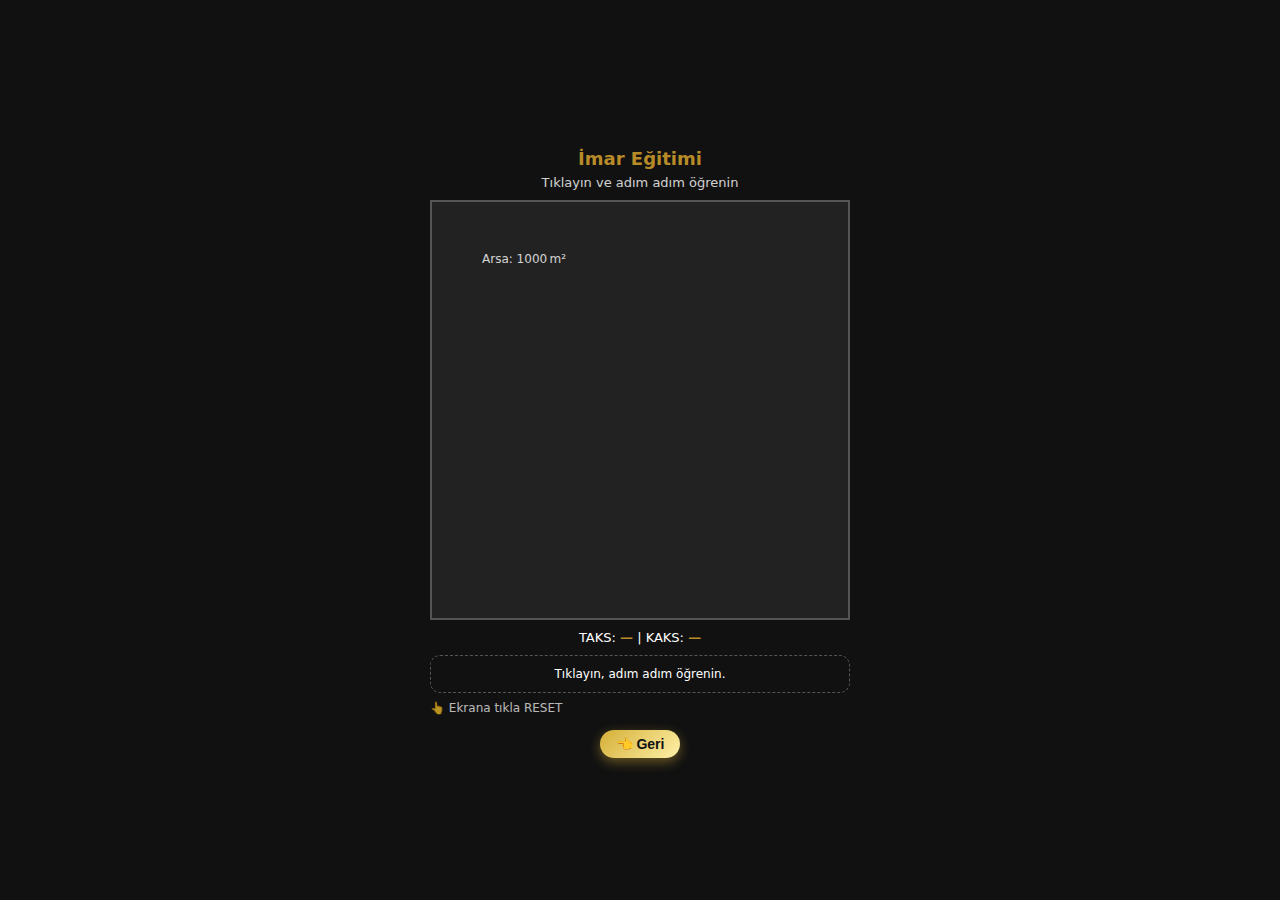
<file: taks.html>
<!DOCTYPE html>
<html lang="tr">
<head>
<meta charset="UTF-8">
<meta name="viewport" content="width=device-width, initial-scale=1.0">
<title>İmar Eğitimi: TAKS & KAKS</title>
<style>
:root{
  --gold:#b88b29;
  --bg:#111;
  --plot:#222;
  --line:#555;
  --road:#666;
  --inner:#2a2a2a;
}
*{box-sizing:border-box;}
body{
  margin:0; background:var(--bg); color:#fff; font-family:system-ui, Arial, sans-serif;
  min-height:100vh; display:flex; justify-content:center; align-items:center;
}
.app{
  width:min(95vw,420px); text-align:center; user-select:none; cursor:pointer;
}
h1{font-size:18px; color:var(--gold); margin:6px 0;}
.subtitle{font-size:13px; opacity:.8; margin-bottom:10px;}
.plot{
  position:relative; width:100%; aspect-ratio:1/1; margin:0 auto;
  background:var(--plot); border:2px solid var(--line); border-radius:0px; overflow:hidden;
}
.label{
  position:absolute; left:50px; top:50px; font-size:12px; opacity:.8;
}
.road {
  position: absolute;
  top: 15px;             
  right: 50px;         /* parselin sağının dışına taşı */
  width: 50px;           
  text-align: center;
  font-size: 14px;
  color: #fff;
  line-height: 18px;
  transform: translateY(-50%);
  z-index: 10;          
  opacity: 0;           /* BAŞLANGIÇTA GİZLİ */
  transition: opacity 1s ease;
}

.inner-area{
  position:absolute;
  top:0; left:0;
  width:0;
  height:0;
  border:2px dashed var(--gold);
  background:transparent;
  z-index:1;
  opacity:0;
  transition: all 1s ease;
}

.taks-area{
  position:absolute; top:50%; left:50%; transform:translate(-50%,-50%);
  width:0%; height:0%; background:var(--gold); z-index:2;
  transition: width 1s ease, height 1s ease;
}

.stats{margin-top:10px; font-size:13px;}
.hl{color:var(--gold); font-weight:700;}
.card{
  margin-top:10px; padding:10px; border:1px dashed var(--line); border-radius:10px; font-size:12px; line-height:1.4;
}
.hint{margin-top:8px; font-size:12px; opacity:.7; text-align: left; /* Yazıyı sola hizala */}

.building-svg{
  position:absolute;
  top:50%; left:50%; transform:translate(-50%,-50%);
  width:0; height:0; opacity:0;
  z-index:3;
  overflow:hidden; /* yükseklik animasyonu için */
  transition: height 2s ease, opacity 1.5s ease;
}

.setback-label{
  position: absolute;
  font-size: 11px;
  color: var(--gold);
  background: #222a; /* hafif şeffaf koyu arka plan */
  padding: 2px 4px;
  border-radius: 4px;
  pointer-events: none;
  opacity: 0;           /* başlangıçta görünmez */
  transition: opacity 1.5s ease;
}

/* Konumlandırma */
#setbackTop{
  top: 2%; 
  left: 50%; 
  transform: translateX(-50%);
}

#setbackBottom{
  bottom: 0.25%; 
  left: 50%; 
  transform: translateX(-50%);
}

/* Sol kenar: 90° dikey */
#setbackLeft{
  top: 50%; 
  left: 0.25%;
  transform: translateY(-50%) rotate(-90deg);
  white-space: nowrap;
}

/* Sağ kenar: 90° dikey */
#setbackRight{
  top: 50%; 
  right: 0.25%;
  transform: translateY(-50%) rotate(270deg);
  white-space: nowrap;
}

#setbackTop,
#setbackRight,
#setbackBottom,
#setbackLeft{
  color: #fff;
}



/* Ortak enter-btn stili */
.enter-btn {
  padding: 6px 16px;
  border: none;
  border-radius: 999px;
  font-size: 14px;
  font-weight: 700;
  cursor: pointer;
  color: #111;
  background: linear-gradient(135deg, #d4af37, #fff1a8);
  box-shadow: 0 4px 12px rgba(212,175,55,0.45);
  transition: all .2s ease;
  display: block;
  margin: 10px auto 0 auto; /* Alt boşluk + ortalama */
  animation: fadeIn 0.3s ease forwards; /* Açılırken efekt */
}

/* Hover ve active efektleri */
.enter-btn:hover {
  transform: translateY(-2px);
  box-shadow: 0 6px 16px rgba(212,175,55,0.65);
}

.enter-btn:active {
  transform: scale(0.96);
}

/* Animasyonlar */
@keyframes glow {
  0%   { filter: drop-shadow(0 0 4px rgba(184,139,41,0.4)); }
  50%  { filter: drop-shadow(0 0 14px rgba(212,175,55,0.9)); }
  100% { filter: drop-shadow(0 0 4px rgba(184,139,41,0.4)); }
}

@keyframes fadeIn {
  from { opacity: 0; transform: scale(.96); }
  to   { opacity: 1; transform: scale(1); }
}

/* Opsiyonel: Geri butonuna ekstra margin istersen */
.back-btn {
  margin-top: 15px; /* Hint div ile daha rahat boşluk */
}


</style>
</head>
<body>

<div class="app" id="app">
  <h1>İmar Eğitimi</h1>
  <div class="subtitle" id="info">Tıklayın ve adım adım öğrenin</div>

  <div class="plot">
    <div class="label" id="label">Arsa: 1000 m²</div>
    <div class="road" id="road">Yol </div>
    <div class="inner-area" id="inner"></div>
    <div class="taks-area" id="taksArea"></div>
	
   <!-- Çekme mesafeleri etiketleri -->
    <div class="setback-label" id="setbackTop">5 m</div>
    <div class="setback-label" id="setbackRight">3 m</div>
    <div class="setback-label" id="setbackBottom">3 m</div>
    <div class="setback-label" id="setbackLeft">3 m</div>

    <!-- Bina SVG -->
    <svg class="building-svg" id="buildingSVG" viewBox="0 0 900 760" xmlns="http://www.w3.org/2000/svg">
      <defs>
    <linearGradient id="gold" x1="0" y1="0" x2="900" y2="0" gradientUnits="userSpaceOnUse">
      <stop offset="0%" stop-color="#c02a12"/>
      <stop offset="50%" stop-color="#f4d98a"/>
      <stop offset="100%" stop-color="#b88b29"/>
    </linearGradient>

    <linearGradient id="windowGlow" x1="0" y1="0" x2="0" y2="1">
      <stop offset="0%" stop-color="#fdf6d5"/>
      <stop offset="100%" stop-color="#e8c56a"/>
    </linearGradient>
  </defs>

  <!-- ALT ÇİZGİ -->
  <line x1="170" y1="670" x2="730" y2="670"
        stroke="url(#gold)" stroke-width="12" stroke-linecap="round"/>

  <!-- Sol dik kolon -->
  <line x1="170" y1="670" x2="170" y2="180"
        stroke="url(#gold)" stroke-width="12" stroke-linecap="round"/>

  <!-- Sağ dik kolon -->
  <line x1="730" y1="670" x2="730" y2="180"
        stroke="url(#gold)" stroke-width="12" stroke-linecap="round"/>

  <!-- ÇATI (30px uzatılmış) -->
  <polyline points="140,180 450,65 760,180"
    stroke="url(#gold)" stroke-width="12" fill="none" stroke-linecap="round"/>

  <!-- BİNA İÇİ ARKA PLAN (içine pencereler eklenecek alan) -->
  <rect x="170" y="180" width="560" height="490" fill="#ffdead" opacity="0.55"/>

  <!-- PENCERE GRUPLARI -->
  <g fill="url(#windowGlow)" stroke="#000" stroke-width="1" opacity="0.85">

    <!-- satır 1 -->
    <rect x="210" y="220" width="60" height="40" rx="4"/>
    <rect x="310" y="220" width="60" height="40" rx="4"/>
    <rect x="410" y="220" width="60" height="40" rx="4"/>
    <rect x="510" y="220" width="60" height="40" rx="4"/>
    <rect x="610" y="220" width="60" height="40" rx="4"/>

    <!-- satır 2 -->
    <rect x="210" y="300" width="60" height="40" rx="4"/>
    <rect x="310" y="300" width="60" height="40" rx="4"/>
    <rect x="410" y="300" width="60" height="40" rx="4"/>
    <rect x="510" y="300" width="60" height="40" rx="4"/>
    <rect x="610" y="300" width="60" height="40" rx="4"/>

    <!-- satır 3 -->
    <rect x="210" y="380" width="60" height="40" rx="4"/>
    <rect x="310" y="380" width="60" height="40" rx="4"/>
    <rect x="410" y="380" width="60" height="40" rx="4"/>
    <rect x="510" y="380" width="60" height="40" rx="4"/>
    <rect x="610" y="380" width="60" height="40" rx="4"/>

    <!-- satır 4 -->
    <rect x="210" y="460" width="60" height="40" rx="4"/>
    <rect x="310" y="460" width="60" height="40" rx="4"/>
    <rect x="410" y="460" width="60" height="40" rx="4"/>
    <rect x="510" y="460" width="60" height="40" rx="4"/>
    <rect x="610" y="460" width="60" height="40" rx="4"/>
  </g>

  <!-- BALKON (ortada bir şerit çıkıntı) -->
  <rect x="170" y="520" width="560" height="18" fill="#00000080"/>
  <line x1="170" y1="538" x2="730" y2="538" stroke="#c9c9c9" stroke-width="2"/>

  <!-- KAPI -->
  <rect x="395" y="538" width="110" height="130" rx="8" fill="#f4a460" stroke="url(#gold)" stroke-width="4"/>
    </svg>

  </div>

  <div class="stats" id="stats">
    TAKS: <span class="hl">—</span> | KAKS: <span class="hl">—</span>
  </div>

  <div class="card" id="card">Tıklayın, adım adım öğrenin.</div>
  <div class="hint">👆 Ekrana tıkla RESET</div>
</div>

<script>
const ARSA=1000, TAKS=0.3, KAKS=1.2, YUKSEKLIK=12;
const CEKME_YOL=5, CEKME_DIGER=3;

const inner=document.getElementById("inner");
const taksArea=document.getElementById("taksArea");
const buildingSVG=document.getElementById("buildingSVG");
const info=document.getElementById("info");
const stats=document.getElementById("stats");
const card=document.getElementById("card");
const road=document.getElementById("road");

let step=0;

const tabanM2=Math.round(ARSA*TAKS);
const toplamM2=Math.round(ARSA*KAKS);

function resetAll(){
  inner.style.width="0"; inner.style.height="0";
  taksArea.style.width="0"; taksArea.style.height="0"; taksArea.style.opacity=0;
  buildingSVG.style.width="0"; buildingSVG.style.height="0"; buildingSVG.style.opacity=0;

  // çekme etiketleri
  document.getElementById("setbackTop").style.opacity = 0;
  document.getElementById("setbackRight").style.opacity = 0;
  document.getElementById("setbackBottom").style.opacity = 0;
  document.getElementById("setbackLeft").style.opacity = 0;
  document.getElementById("road").style.opacity = 1;

  // yol yazısı
  road.style.opacity = 0;

  stats.innerHTML=`TAKS: <span class="hl">—</span> | KAKS: <span class="hl">—</span>`;
  stats.style.opacity = 1;
  card.innerHTML="Tıklayın, adım adım öğrenin.";
  card.style.opacity = 1;
  info.textContent="Tıklayın ve adım adım öğrenin";

  step=0;
}

document.getElementById("app").addEventListener("click", () => {
  step++;

  if(step === 1){
  info.textContent = "Yol ve diğer kenar çekmeleri gösteriliyor";

  // Yol yazısı
  road.style.opacity = 1;

  // Inner area (üst daha fazla, diğerleri eşit ve daha içerde)
  inner.style.transition = "all 1s ease";
  inner.style.top = "10%";     // üst daha fazla
  inner.style.left = "7%";     // sol
  inner.style.width = "86%";   // sağ = %7
  inner.style.height = "83%";  // alt = %7
  inner.style.opacity = 1;

  card.innerHTML = "İç alan hazırlandı.";

  // Çekme etiketleri yavaşça görünür
  document.getElementById("setbackTop").style.transition = "opacity 1s ease";
  document.getElementById("setbackRight").style.transition = "opacity 1s ease";
  document.getElementById("setbackBottom").style.transition = "opacity 1s ease";
  document.getElementById("setbackLeft").style.transition = "opacity 1s ease";

  document.getElementById("setbackTop").style.opacity = 1;
  document.getElementById("setbackRight").style.opacity = 1;
  document.getElementById("setbackBottom").style.opacity = 1;
  document.getElementById("setbackLeft").style.opacity = 1;
}

  if(step === 2){
    info.textContent = "TAKS alanı parselin içinde ortada";
    taksArea.style.transition = "width 1.5s ease, height 1.5s ease, opacity 1.5s ease";
    taksArea.style.width = (TAKS*94) + "%";
    taksArea.style.height = "35%";
    taksArea.style.opacity = 1;
    stats.innerHTML = `TAKS: <span class="hl">${TAKS}</span> | KAKS: <span class="hl">—</span>`;
    card.innerHTML = `Taban alan: ${tabanM2} m²`;
  }

  if(step === 3){
    info.textContent = "KAKS hesabı gösteriliyor";
    // Bina henüz gelmeyecek
    // KAKS değeri göster
    stats.innerHTML = `TAKS: <span class="hl">${TAKS}</span> | KAKS: <span class="hl">${KAKS}</span>`;
    card.innerHTML = `KAKS hesaplandı: ${toplamM2} m²`;
  }

  if(step === 4){
    info.textContent = "Bina ve sonuçlar geliyor";

    // KAKS alanı yavaşça kaybolsun
    taksArea.style.transition = "opacity 2s ease";
    taksArea.style.opacity = 0;

    // Bina yavaşça yükselecek
    buildingSVG.style.transition = "height 2s ease, opacity 2s ease, width 2s ease";
    buildingSVG.style.width = "90%";
    buildingSVG.style.opacity = 1;
    let h = 0;
    const targetH = 90;
    const interval = setInterval(() => {
      h += 2;
      buildingSVG.style.height = h + "%";
      if(h >= targetH){
        clearInterval(interval);

        // Hesaplar yavaşça gelsin
        stats.style.opacity = 0;
        card.style.opacity = 0;

        setTimeout(() => {
          stats.innerHTML = `TAKS: <span class="hl">${TAKS}</span> | KAKS: <span class="hl">${KAKS}</span>`;
          card.innerHTML = `<b>Bu imarla ne yapılabilir?</b><br>
                            Taban: ${tabanM2} m²<br>
                            KAKS toplam: ${toplamM2} m²<br>
                            Yükseklik: ${YUKSEKLIK} m<br>
                            Çekme: Yol 5 m, diğer 3 m<br>
                            → Apartman / Ofis uygundur`;

          stats.style.transition = "opacity 2s ease";
          card.style.transition = "opacity 2s ease";

          stats.style.opacity = 1;
          card.style.opacity = 1;
        }, 500); // 0.5s gecikme
      }
    }, 50);
  }

  if(step > 4){
    resetAll();
  }
});

const hintDiv = document.querySelector(".hint");

  const backBtn = document.createElement("button");
  backBtn.className = "enter-btn back-btn"; // enter-btn stilini kullan
  backBtn.innerHTML = "👈 Geri";

  backBtn.addEventListener("click", () => {
    if (document.referrer) {
      window.history.back();       // geçmiş varsa geri git
    } else {
      window.location.href = "index.html"; // yoksa ana sayfaya
    }
  });

  hintDiv.parentNode.insertBefore(backBtn, hintDiv.nextSibling);

</script>

</body>
</html>
</file>
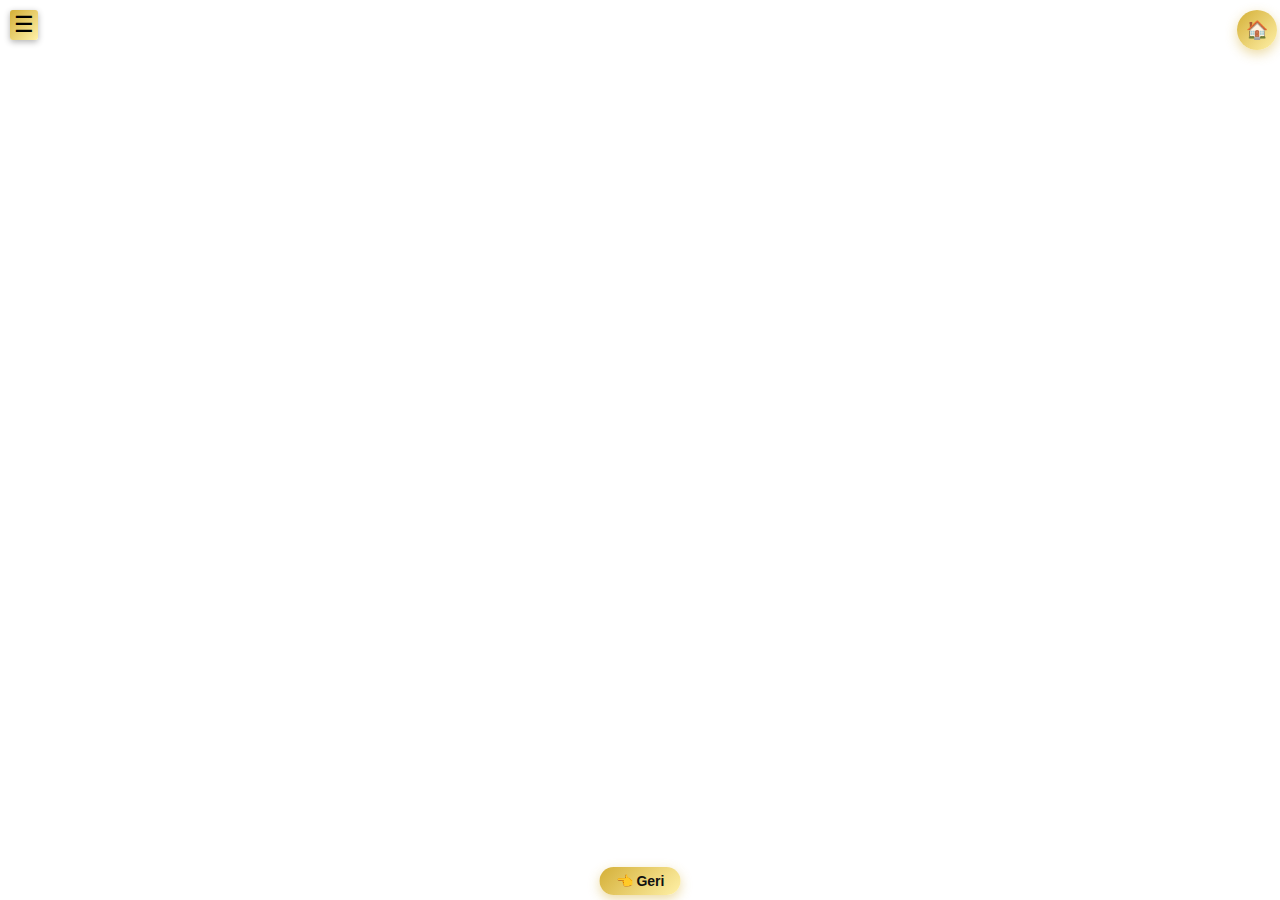
<file: tum-ilanlar.html>
<!DOCTYPE html>
<html lang="tr">
<head>
<meta charset="UTF-8" />
<meta name="viewport" content="width=device-width, initial-scale=1.0"/>
<title>Emlak Popup Harita (Mapbox GL JS - Sidebar Entegre)</title>

<!-- Mapbox GL JS -->
<link href="https://api.mapbox.com/mapbox-gl-js/v2.15.0/mapbox-gl.css" rel="stylesheet" />
<script src="https://api.mapbox.com/mapbox-gl-js/v2.15.0/mapbox-gl.js"></script>

<style>
/* =========================
   GENEL SAYFA STİLLERİ
   ========================= */
html, body {
  margin: 0;
  padding: 0;
  height: 100%;
  font-family: Tahoma, sans-serif;
  overflow-x: hidden; /* yatay scroll önleme */
  overflow-y: auto;   /* düşey scroll gerekiyorsa göster */
}

#map {
  width: 100%;
  height: 100vh; /* body yerine viewport height kullan */
  position: relative;
}


/* =========================
   POPUP TASARIMI
   ========================= */
.popup-box {
  padding: 4px 6px;
  border-radius: 4px;
  color: #fff;
  font-size: 11px;
  font-weight: 500;
  white-space: nowrap;
  box-shadow: 0 4px 10px rgba(0, 0, 0, 0.25);
  line-height: 1.5;
}
.mapboxgl-popup-content {
  background: #fff;
  border-radius: 3px;
  box-shadow: 0 1px 2px rgba(0,0,0,0.5);
  padding:5px 5px 7px;
  pointer-events:auto;
}
.popup-arsa           { background: #2ecc71; }
.popup-daire31        { background: #3498db; }
.popup-tarla          { background: #808080; }
.popup-dukkan         { background: #e67e22; }
.popup-ismerkezi      { background: #9b59b6; }
.popup-fabrika        { background: #e74c3c; }
.popup-katkarsiligi   { background: #ffa500; }
.popup-no { display:block; font-size:11px; opacity:0.9; }

/* =========================
   GERİ BUTONU
   ========================= */
.enter-btn {
  position: absolute;
  bottom: 5px;
  left: 50%;
  transform: translateX(-50%);
  z-index: 10;
  padding:6px 16px;
  border:none;
  border-radius:999px;
  font-size:14px;
  font-weight:700;
  cursor:pointer;
  color:#111;
  background: linear-gradient(135deg, #d4af37, #fff1a8);
  box-shadow:0 4px 12px rgba(212,175,55,0.45);
  transition: all 0.2s ease;
}
.enter-btn:hover {
  transform: translateX(-50%) translateY(-2px);
  box-shadow:0 6px 16px rgba(212,175,55,0.65);
}
.enter-btn:active { transform: translateX(-50%) scale(0.96); }

/* =========================
   SIDEBAR & FILTER BOX
   ========================= */
#sidebar {
  position: absolute;
  top:0;
  left:-220px;       /* gizli */
  width:150px;       /* sidebar genişliği */
  background: linear-gradient(
    to bottom,
    rgba(58, 63, 69, 1) 0%,
    rgba(58, 63, 69, 1) 95%,
    rgba(58, 63, 69, 1) 100%
  );
  color: #fff;
  z-index:15;
  padding:0 0 10px 0; /* sadece üst-alt, yan boşluk yok */
  overflow-y:auto;
  max-height: 100vh; /* ekranı aşmasın */
  pointer-events:none;
  opacity:0;
  transition:left 1s ease, opacity 1s ease; /* yumuşak geçiş */
}
#sidebar.show {
  left:0;
  opacity:1;
  pointer-events:auto;
}

/* H3 başlığı ve kapatma X */
#sidebar h3 {
  margin:0 0 20px 0;  /* h3 ile label arası boşluk */
  font-size:12px;
  width:100%;
  background: linear-gradient(135deg, #d4af37, #fff1a8);
  color:#fff;
  padding:6px 10px 6px 30px;  /* top-right-bottom-left */
  text-align:left;
  box-sizing:border-box;
  position:relative;
  font-weight: 500;
  font-family: Tahoma;
}
#closeBtn {
  position:absolute;
  top:50%;
  right:10px;
  transform:translateY(-50%);
  font-size:14px;
  cursor:pointer;
  color:#fff;
  user-select:none;
}
#closeBtn:hover {
  color: red;       /* hover rengi */
  transform: translateY(-50%) scale(1.2); /* biraz büyüsün */
}

/* Label düzeni */
#sidebar label {
  display:block;
  margin-bottom:6px;
  padding:0 10px;
  cursor:pointer;
  font-family: Tahoma;
  font-size: 12px;
}

/* =========================
   TOGGLE BUTONU (☰)
   ========================= */
#toggleBtn {
  position:absolute;
  top:10px;
  left:10px;
  z-index:20;
  font-size:22px;
 background: linear-gradient(135deg, #d4af37, #fff1a8);
  border-radius:10%;
  cursor:pointer;
  box-shadow:0 2px 6px rgba(0,0,0,0.3);
  display:flex;
  align-items:center;
  justify-content:center;
  padding:4px;
  line-height:1;
  user-select:none;
}

* =========================
   FİLTER BUTONU 🚫
   ========================= */
.filter-btn-wrapper {
  display: flex;
}

.filter-btn {
  padding: 6px 6px;
  border: none;
  border-radius: 4px;
  background: #3a3f45;
  color: #fff;
  font-weight: 400;
  cursor: pointer;
  font-size: 12px;
  font-family: Tahoma;

  margin-left: 15px;   /* ⬅ buton soldan 15px içeri kaydı */
}

.filter-btn:hover {
  background: red;
}


/* home butonu */
.home-btn {
  position: absolute;
  top: 10px;     /* üstten 10px */
  right: 3px;    /* sağa iyice yapışık */
  z-index: 20;
  width: 40px;
  height: 40px;
  border: none;
  border-radius: 50%;
  font-size: 18px;
  font-weight: 700;
  cursor: pointer;
  color: #111;
  background: linear-gradient(135deg, #d4af37, #fff1a8);
  box-shadow: 0 4px 12px rgba(212,175,55,0.45);
  transition: all 0.2s ease;
}

/* Hover ve active efektleri */
.home-btn:hover {
  transform: translateY(-2px);
  box-shadow: 0 6px 16px rgba(212,175,55,0.65);
}

.home-btn:active {
  transform: scale(0.96);
}

</style>
</head>

<body>

<!-- HARITA -->
<div id="map"></div>

<!-- SIDEBAR -->
<div id="sidebar">
  <h3>Filtrele <span id="closeBtn">✖</span></h3>
  <label><input type="checkbox" value="arsa" checked> Arsa</label>
  <label><input type="checkbox" value="daire31" checked> Daire 3+1</label>
  <label><input type="checkbox" value="tarla" checked> Tarla</label>
  <label><input type="checkbox" value="dukkan" checked> Dükkan</label>
  <label><input type="checkbox" value="ismerkezi" checked> İş Merkezi</label>
  <label><input type="checkbox" value="fabrika" checked> Fabrika</label>
  <label><input type="checkbox" value="katkarsiligi" checked> Kat Karşılığı</label>
  
  <div style="height:40px"></div>  

  <!-- WRAPPER EKLENDİ -->
  <div class="filter-btn-wrapper">
    <button id="hideAllBtn" class="filter-btn">
      🚫 Hepsini Kapat
    </button>
  </div>

</div>


<!-- TOGGLE BUTONU -->
<div id="toggleBtn">☰</div>

<!-- HOME BUTONU SAĞ ÜSTE -->
<button id="homeBtn" class="home-btn">🏠</button>

<!-- GERİ BUTONU -->
<button class="enter-btn" onclick="window.close()">👈 Geri</button>

<script>
// =========================
// MAPBOX & MARKER
// =========================
mapboxgl.accessToken = 'pk.eyJ1IjoiZ2VvZ3JhcGh5cHJvZiIsImEiOiJjanYxb2t1ZG8wNGU1NGFsNXVkcnhzNmFpIn0.M3qCJK8FYa06B-Irc6FD-g';
const GEOAPIFY_KEY = "6dc7fb95a3b246cfa0f3bcef5ce9ed9a";

const map = new mapboxgl.Map({
  container:'map',
  style:{version:8,sources:{},layers:[],glyphs:'https://api.mapbox.com/fonts/v1/mapbox/{fontstack}/{range}.pbf?access_token='+mapboxgl.accessToken},
  center:[34.019852,38.365887],
  zoom:12,
  projection:'globe'
});

map.on('load',()=>{
  map.addSource('geoapify-osm', {
      type: 'raster',
      tiles: [
        'https://maps.geoapify.com/v1/tile/osm-bright/{z}/{x}/{y}.png?apiKey=' + GEOAPIFY_KEY
      ],
      tileSize: 256,
      maxzoom: 20
    });

    map.addLayer({
      id: 'geoapify-osm-layer',
      type: 'raster',
      source: 'geoapify-osm'
    });

  const ilanlar=[
    { coord:[33.988282,38.378153], id:2, tip:"daire31", text:"Satılık 3+1" },
    { coord:[33.992221,38.390635], id:3, tip:"arsa", text:"Satılık Arsa" },
    { coord:[33.972646,38.410651], id:4, tip:"arsa", text:"Satılık Arsa" },
    { coord:[33.996951,38.368856], id:5, tip:"katkarsiligi", text:"Kat Karşılığı" },
    { coord:[34.025321,38.387608], id:6, tip:"arsa", text:"Satılık Arsa" },
    { coord:[34.02303,38.396688], id:7, tip:"daire31", text:"Satılık 3+1" },
    { coord:[34.02409,38.389057], id:8, tip:"arsa", text:"Satılık Arsa" },
    { coord:[34.035636,38.362612], id:9, tip:"dukkan", text:"Satılık Dükkan" },
    { coord:[33.999362,38.394005], id:10, tip:"arsa", text:"Satılık Arsa" },
    { coord:[33.96367,38.405968], id:11, tip:"arsa", text:"Satılık Arsa" },
    { coord:[33.992053,38.220267], id:12, tip:"tarla", text:"Satılık Tarla" },
    { coord:[33.997702,38.218821], id:13, tip:"tarla", text:"Satılık Tarla" },
    { coord:[34.050107,38.309896], id:14, tip:"tarla", text:"Satılık Tarla" },
    { coord:[34.043482,38.31219], id:15, tip:"tarla", text:"Satılık Tarla" },
    { coord:[34.04721,38.288101], id:16, tip:"tarla", text:"Satılık Tarla" },
    { coord:[34.0576,38.31396], id:17, tip:"arsa", text:"Satılık Arsa" },
    { coord:[34.057859,38.314056], id:18, tip:"arsa", text:"Satılık Arsa" },
    { coord:[34.058121,38.314146], id:19, tip:"arsa", text:"Satılık Arsa" },
    { coord:[34.057841,38.314352], id:20, tip:"arsa", text:"Satılık Arsa" },
    { coord:[34.057531,38.314246], id:21, tip:"arsa", text:"Satılık Arsa" },
    { coord:[34.00708,38.369258], id:23, tip:"dukkan", text:"Satılık Dükkan" },
	{ coord:[34.017955,38.39559], id:24, tip:"daire31", text:"Satılık 3+1" }
  ];

  const markersByType={};

  ilanlar.forEach(ilan=>{
    const el=document.createElement("div");
    el.style.width="12px";
    el.style.height="12px";
    el.style.borderRadius="50%";
    el.style.border="2px solid #fff";
    el.style.cursor="pointer";

    el.style.backgroundColor=
      ilan.tip==="arsa"?"#2ecc71":
      ilan.tip==="daire31"?"#3498db":
      ilan.tip==="tarla"?"#808080":
      ilan.tip==="dukkan"?"#e67e22":
      ilan.tip==="ismerkezi"?"#9b59b6":
      ilan.tip==="fabrika"?"#e74c3c":
      ilan.tip==="katkarsiligi"?"#ffa500":"#95a5a6";

    const popup=new mapboxgl.Popup({offset:10,closeButton:false,closeOnClick:false})
      .setHTML(`<div class="popup-box popup-${ilan.tip}">${ilan.text}<br><span class="popup-id">İlan Id: ${ilan.id}</span></div>`);

    const marker=new mapboxgl.Marker(el)
      .setLngLat(ilan.coord)
      .setPopup(popup)
      .addTo(map);

    popup.addTo(map);

    if(!markersByType[ilan.tip]) markersByType[ilan.tip]=[];
    markersByType[ilan.tip].push({marker,popup});
  });

  const bounds=new mapboxgl.LngLatBounds();
  ilanlar.forEach(ilan=>bounds.extend(ilan.coord));
  map.fitBounds(bounds,{padding:50});

  // FILTER BOX KONTROLÜ
  document.querySelectorAll('#sidebar input[type="checkbox"]').forEach(cb=>{
    cb.addEventListener("change",()=>{
      const tip=cb.value;
      if(!markersByType[tip]) return;
      markersByType[tip].forEach(o=>{
        if(cb.checked){ o.marker.addTo(map); o.popup.addTo(map);}
        else{ o.popup.remove(); o.marker.remove();}
      });
    });
  });
  
  // FİLTER KAPAT BUTONU 🚫
  document.getElementById("hideAllBtn").addEventListener("click", () => {

  // tüm checkbox'ları kapat
  document
    .querySelectorAll('#sidebar input[type="checkbox"]')
    .forEach(cb => cb.checked = false);

  // haritadaki tüm marker + popup'ları kaldır
  Object.values(markersByType).forEach(list => {
    list.forEach(o => {
      o.popup.remove();
      o.marker.remove();
    });
  });

});


  // =========================
  // SIDEBAR TOGGLE + X KAPATMA
  // =========================
  const sidebar=document.getElementById('sidebar');
  const toggleBtn=document.getElementById('toggleBtn');
  const closeBtn=document.getElementById('closeBtn');

  toggleBtn.addEventListener('click',()=>{
    sidebar.classList.add('show');       // sidebar aç
    toggleBtn.style.display='none';       // toggle gizle
  });

  closeBtn.addEventListener('click',()=>{
    sidebar.classList.remove('show');     // sidebar kapa
    toggleBtn.style.display='flex';       // toggle tekrar görünür
  });
  
  // HOME BUTONU
document.getElementById('homeBtn').addEventListener('click', () => {
    const bounds = new mapboxgl.LngLatBounds();
    ilanlar.forEach(ilan => bounds.extend(ilan.coord));
    map.fitBounds(bounds, { padding: 50 });
});




});


</script>

</body>
</html>
</file>
